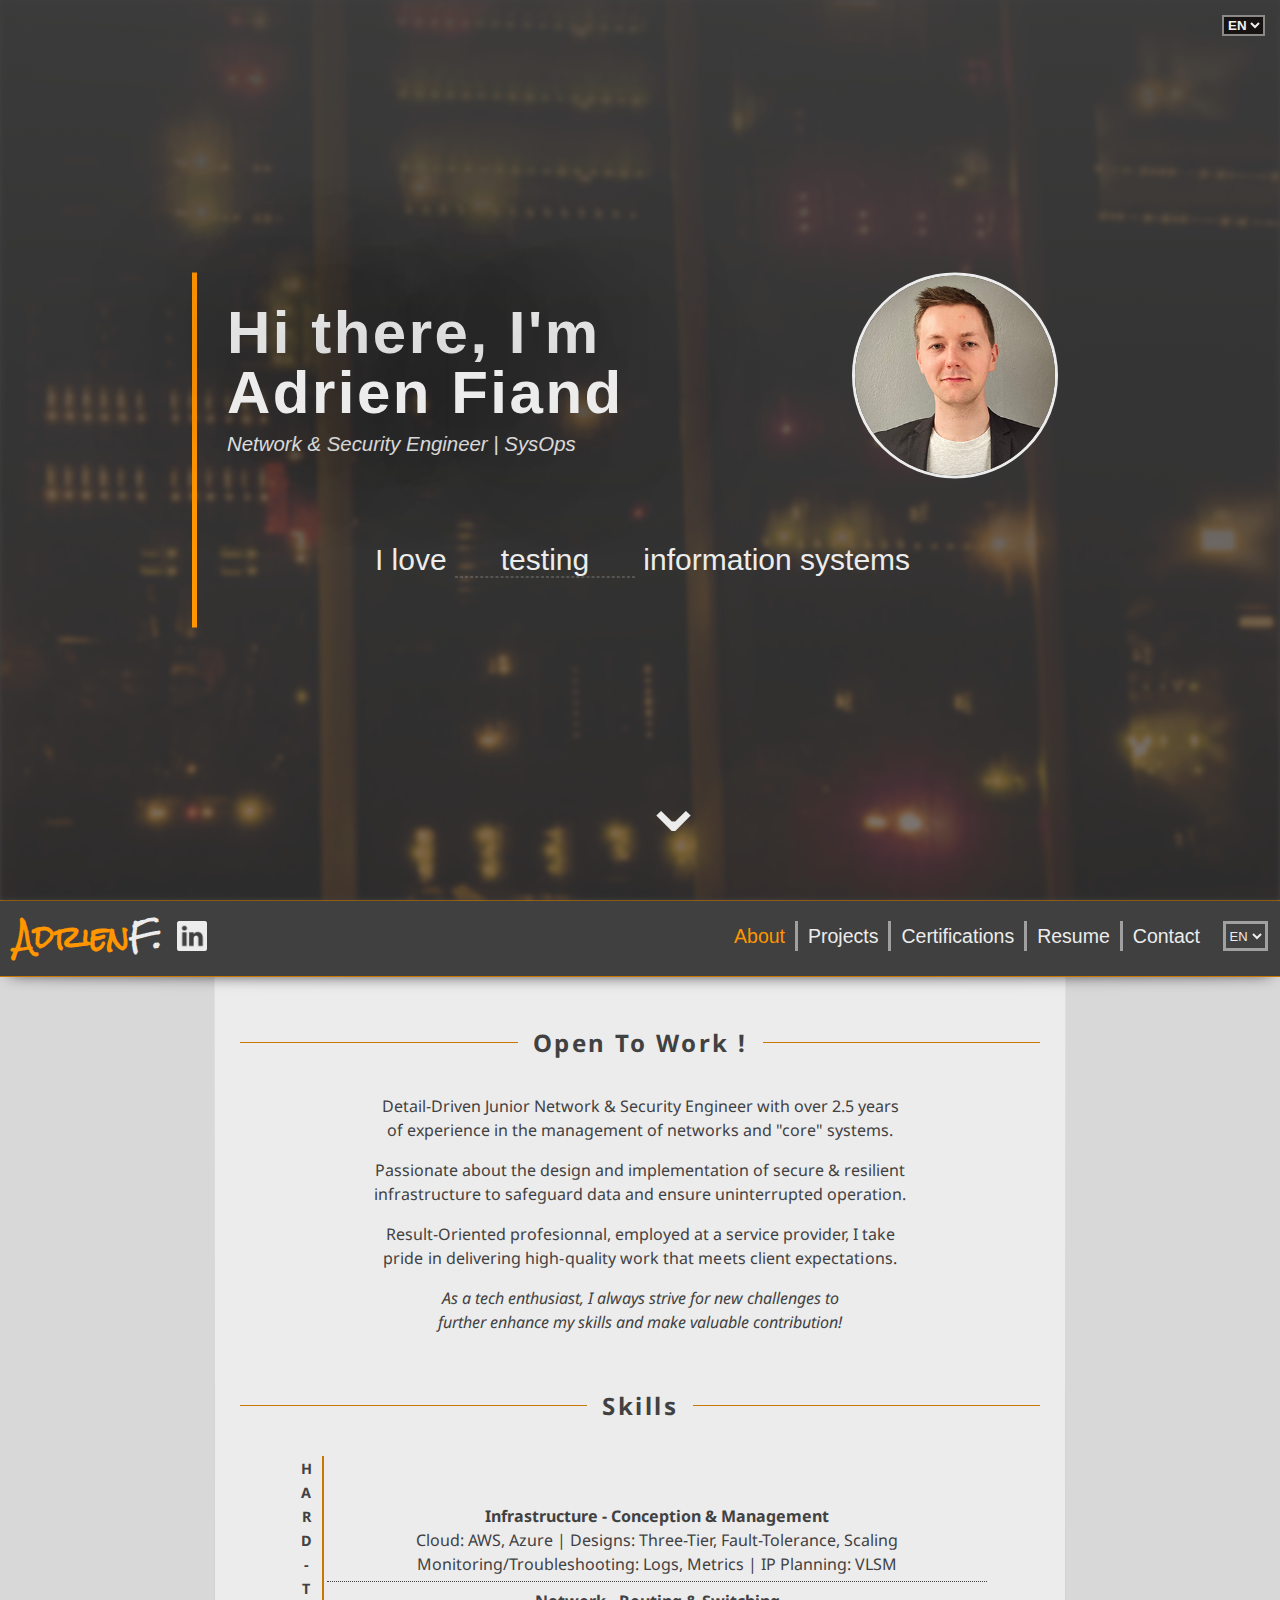
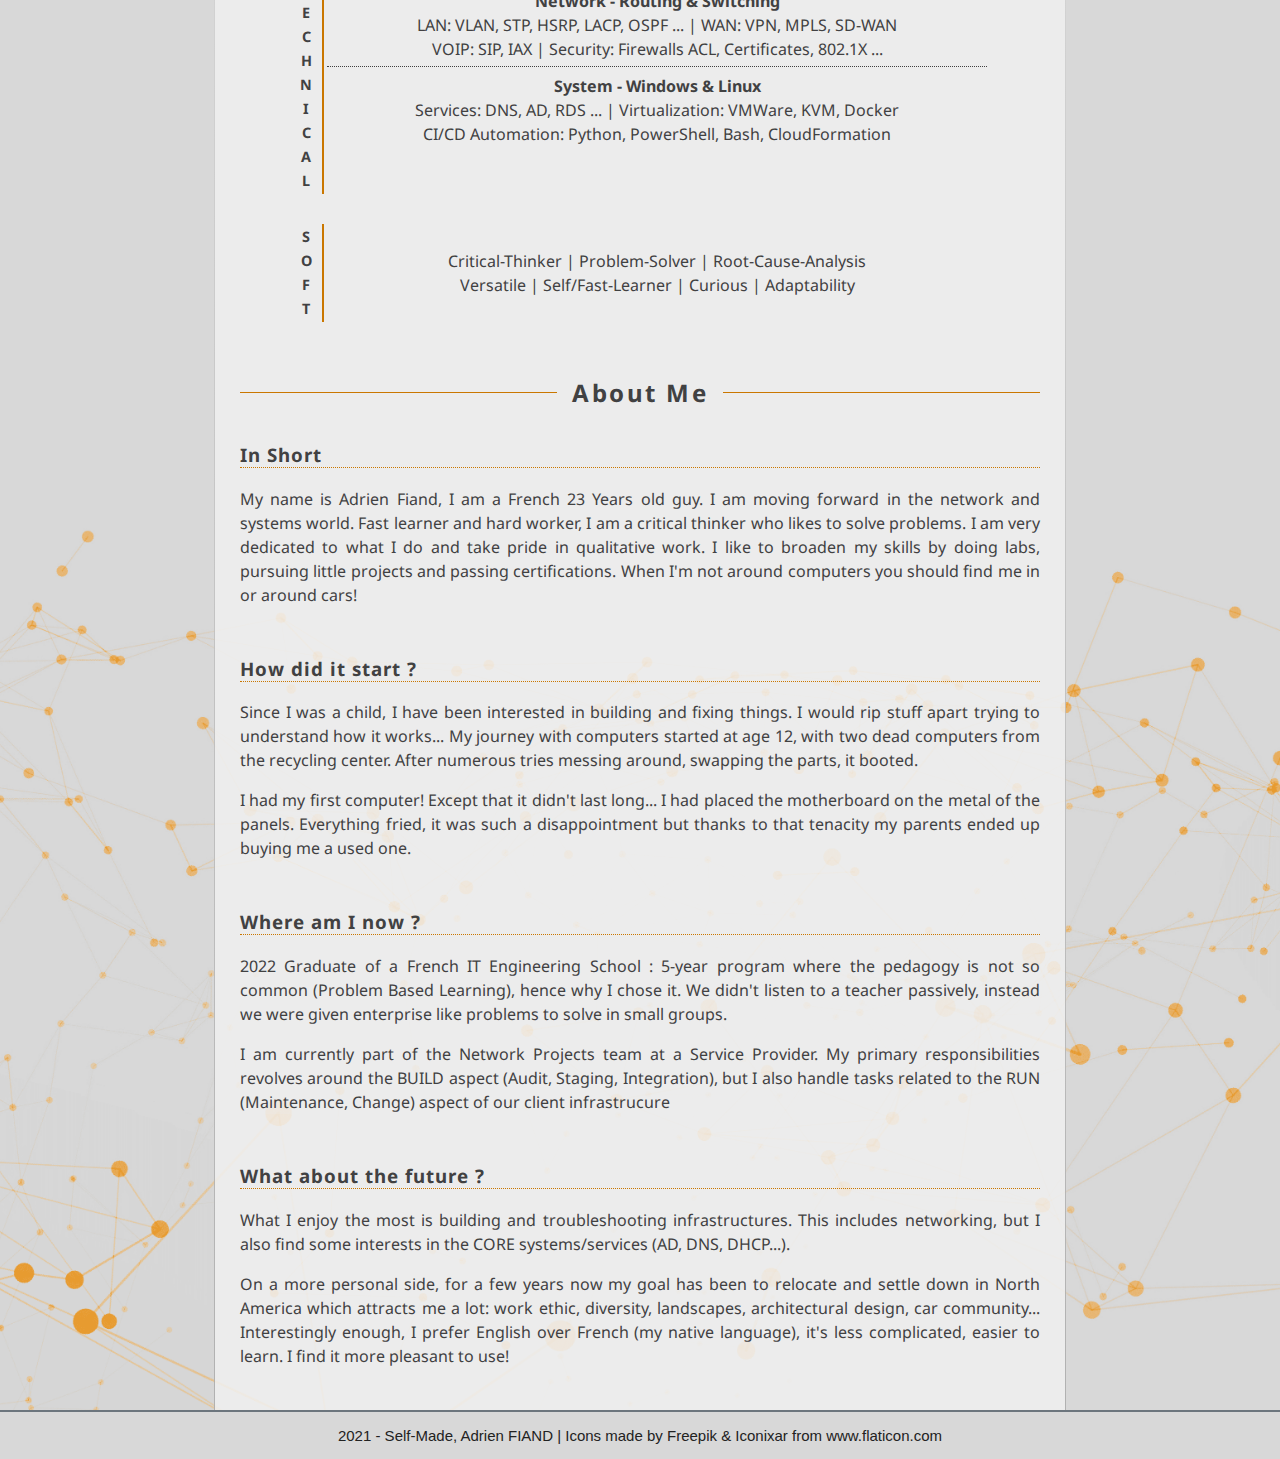
<file: index.html>
<!doctype html>
<html>


  <!------------------------------------------>
  <!------------- HEAD SECTION --------------->
  <!------------------------------------------>

  <head>
    <!-- Metadata - Title, Encoding, CSS Sheet, Viewport settings -->
    <title>Adrien Fiand | Home</title>
    <meta charset="utf-8">
    <link rel="stylesheet" href="./styles.css">
    <meta name="viewport" content="width=device-width, initial-scale=1, shrink-to-fit=no">
    <link rel="icon" type="image/png" sizes="32x32" href="/favicon-32x32.png">
    <link rel="icon" type="image/png" sizes="16x16" href="/favicon-16x16.png">
    <!-- Font Import - Noto Sans & Noto Sans JP for content | Rock Salt for Singature/Logo -->
    <link href="https://fonts.googleapis.com/css2?family=Noto+Sans:ital,wght@0,400;0,700;1,400;1,700&display=swap" rel="stylesheet"> 
    <link href="https://fonts.googleapis.com/css2?family=Noto+Sans+JP:wght@100;300;400;500;700;900&display=swap" rel="stylesheet"> 
    <link href="https://fonts.googleapis.com/css2?family=Rock+Salt&display=swap" rel="stylesheet">
    <link rel="alternate" href="https://www.adrienfiand.net/fr" hreflang="fr-FR">
    <link rel="alternate" href="https://www.adrienfiand.net/fr" hreflang="fr-CA">
    <link rel="alternate" href="https://www.adrienfiand.net/" hreflang="en-CA">
    <link rel="alternate" href="https://www.adrienfiand.net/" hreflang="en-US">
    <link rel="alternate" href="https://www.adrienfiand.net/" hreflang="en-GB">
    <link rel="alternate" href="https://www.adrienfiand.net/" hreflang="x-default">
    <meta name="description" content="Actively seeking a pre-employment internship (2022,Jan.-Jul). Motivated & Hard-worker, through Freelance, Internships, Certifications, Labs... I gained over 1 year of experience in the Network & System field. I'm CCNA R&S and AWS SysOps Certified.">
 
    <meta property="og:title" content="Adrien Fiand | Portfolio">
    <meta property="og:image" content="https://www.adrienfiand.net/src/media.png">
    <meta property="og:description" content="Learn more about me, the projects I worked on and read my recommendation letter.">
    <meta property="og:url" content="https://www.adrienfiand.net/index.html">
  </head>

  <!------------------------------------------>
  <!------------- BODY SECTION --------------->
  <!------------------------------------------>

  <body>

    <!---->
    <!-- Landing Pad : Welcome message, word-slider, auto-scroll button-->
    <!---->

    <header>

      <div class="background"></div>

      <div id="home">
        <div>
          <div class="presentation">
            <div class="avatar">
              <img alt="Adrien Fiand" src="./src/avatar.png">
            </div>
            <div class="name">
              <div class="h">Hi there, I'm<br> Adrien Fiand</div>
              <div id="job">Network & Security Engineer | SysOps</div>
            </div>
            
          </div>

          <div id="catch_phrase" style="width: 100%;">
            <span>I love</span>
            <ul id="text-slider">
              <li>testing</li>
              <li>planning</li>
              <li>building</li>
              <li>improving</li>
              <li>maintaining</li>
              <li>securing</li>
            </ul> 
            <span>information systems</span>
          </div>
        </div>
      </div>

      <select class="langSelectorOnHeader" onchange="this.options[this.selectedIndex].value && (window.location = this.options[this.selectedIndex].value);" name="LanguageSelector">
        <option value="./index.html">EN</option>
        <option value="./fr/index.html">FR</option>
      </select>

      <a class="scroll-button" href="#logo">	&#8964;</a>

    </header>

    <!---->
    <!-- Navbar : Contains Logo, flat menu & hamburger menu, language selector -->
    <!---->

    <nav>
      <div>

        <!-- Menu Icons (depend on responsive CSS) - hamburger menu button -->
        <div id="burger-button"><button>&#9776;</button></div>

        <!-- Logo - signature style personnal name -->
        <a href=".\index.html"><h1 id="logo">Adrien<span>F.</span></h1></a>

        <!-- Redirect Icon - linkedin personnal page redirect -->
        <a href="https://fr.linkedin.com/in/adrien-fiand/en"><img src="./src/icon-linkedin.svg"> </a>
        
        <!-- Menu Items (depend on responsive CSS) - relative paths used -->
        <div id="menu">
          <ul>
            <li><a class="selected" href=".\index.html#logo">About</a></li>
            <li><a class href=".\projects.html">Projects</a></li>
            <li><a class href=".\certifications.html">Certifications</a></li>
            <li><a class href=".\resume.html">Resume</a></li>
            <li><a class href=".\contact.html">Contact</a></li>
          </ul>

          <!-- Language Dropbox - inline JS, switch to other language path -->
          <select class="langSelectorOnMenu" onchange="this.options[this.selectedIndex].value && (window.location = this.options[this.selectedIndex].value);" name="LanguageSelector">
            <option value="./index.html">EN</option>
            <option value="./fr/index.html">FR</option>
          </select>
        </div>

      </div>
    </nav>

    <!---->
    <!-- Main Div : Contains page content, embedded content (img) -->
    <!---->
    
    <div id="body">
      <div class="main-struct">
        
        <h2><span>Open To Work !</span></h2>
          
          <div class="synthesis">
            <p><p><span >Detail-Driven Junior Network & Security Engineer with over 2.5 years </span><br><span class="letter-space_0_20"> of experience in the management of networks and "core" systems.</span></p></p>
            <p><p><span class="letter-space_-0_15">Passionate about the design and implementation of secure & resilient</span><br><span class="letter-space_-0_15"> infrastructure to safeguard data and ensure uninterrupted operation.</span></p></p>
            <p><p><span class="letter-space_0_10">Result-Oriented profesionnal, employed at a service provider, I take</span><br><span class="letter-space_0_05"> pride in delivering high-quality work that meets client expectations. </span></p></p>
            <p><i><span class="letter-space_0_10">As a tech enthusiast, I always strive for new challenges to</span><br> further enhance my skills and make valuable contribution!</i></p>
          </div>  

        <h2><span>Skills</span></h2>


        <table class="skill">
          <tbody>

            <tr>
              <td class="title">H<br>A<br>R<br>D<br>-<br>T<br>E<br>C<br>H<br>N<br>I<br>C<br>A<br>L</td>
              <td class="content">              
                <table>
                  <tbody> 
                    <tr>  
                      <td><b>Infrastructure - Conception & Management</b><br> Cloud: AWS, Azure | Designs: Three-Tier, Fault-Tolerance, Scaling<br> Monitoring/Troubleshooting: Logs, Metrics | IP Planning: VLSM</td>
                    </tr>
                    <tr>
                      <td><b>Network - Routing & Switching</b><br> LAN: VLAN, STP, HSRP, LACP, OSPF ... | WAN: VPN, MPLS, SD-WAN<br> VOIP: SIP, IAX | Security: Firewalls ACL, Certificates, 802.1X ...</td>
                    </tr>
                    <tr>
                      <td><b>System - Windows & Linux</b><br> Services: DNS, AD, RDS ... | Virtualization: VMWare, KVM, Docker <br> CI/CD Automation: Python, PowerShell, Bash, CloudFormation</td>
                    </tr>
                  </tbody>
                </table>
              </td>
            </tr> 
            <tr>
              <td class="title">S<br>O<br>F<br>T</td>
              <td class="content">Critical-Thinker | Problem-Solver | Root-Cause-Analysis<br> Versatile | Self/Fast-Learner | Curious | Adaptability</td>
            </tr> 

            </tbody>
          </table>


        <h2><span>About Me</span></h2>

          <h3><span>In Short</span></h3>
            <p>My name is Adrien Fiand, I am a French 23 Years old guy. I am moving forward in the network and systems world. Fast learner and hard worker, I am a critical thinker who likes to solve problems. I am very dedicated to what I do and take pride in qualitative work. I like to broaden my skills by doing labs, pursuing little projects and passing certifications. When I'm not around computers you should find me in or around cars!</p>
        
          <h3><span>How did it start ?</span></h3>
            <p>Since I was a child, I have been interested in building and fixing things. I would rip stuff apart trying to understand how it works... My journey with computers started at age 12, with two dead computers from the recycling center. After numerous tries messing around, swapping the parts, it booted.</p>
            <p>I had my first computer! Except that it didn't last long... I had placed the motherboard on the metal of the panels. Everything fried, it was such a disappointment but thanks to that tenacity my parents ended up buying me a used one.</p>

          <h3><span>Where am I now ?</span></h3>
            <p>2022 Graduate of a French IT Engineering School : 5-year program where the pedagogy is not so common (Problem Based Learning), hence why I chose it. We didn't listen to a teacher passively, instead we were given enterprise like problems to solve in small groups.</p>
            <p>I am currently part of the Network Projects team at a Service Provider. My primary responsibilities revolves around the BUILD aspect (Audit, Staging, Integration), but I also handle tasks related to the RUN (Maintenance, Change) aspect of our client infrastrucure</p>

          <h3><span>What about the future ?</span></h3>
            <p>What I enjoy the most is building and troubleshooting infrastructures. This includes networking, but I also find some interests in the CORE systems/services (AD, DNS, DHCP...).</p>
            <p>On a more personal side, for a few years now my goal has been to relocate and settle down in North America which attracts me a lot: work ethic, diversity, landscapes, architectural design, car community... Interestingly enough, I prefer English over French (my native language), it's less complicated, easier to learn. I find it more pleasant to use!</p>

      </div>
    </div>

    <!---->
    <!-- Footer : Legal mentions, hosting services -->
    <!---->

    <footer>
      <p>2021 - Self-Made, Adrien FIAND | Icons made by Freepik & Iconixar from www.flaticon.com</p>
    </footer>

  </body>


  <!------------------------------------------>
  <!------------- SCRIPT SECTION ------------->
  <!------------------------------------------>
  
  <!-- Library Import : jQuery -->
  <script src="jquery-3.5.1.min.js"></script>

  <!-- jQuery Function : Word-Slider -->
  <script>
    // Make the first text slider elements visible
    $('#text-slider > li')[0].style.display = "inline-block";

    // Hide the current element (first = [0])
    // switch to the next one make it visible
    // Append it to text-slider (moves it to [0])
    // Then wait 1s and repeat for next work...
    setInterval(function () {
      $('#text-slider > li:first')
        .hide()
        .next()
        .css('display', 'inline-block')
        .end()
        .appendTo('#text-slider');
    }, 1000);
  </script>

  <!-- jQuery Function : Hamburger-Menu -->
  <script>
    //Store hamburger menu state
    var IsMenuOpen = false;

    //Method that opens the menu
    function openMenu(){
      $('#menu')[0].style.display = "inline-block";
      IsMenuOpen = true;
      document.querySelector('#burger-button > button').innerHTML = "&#10005";
    };

    //Method that closes the menu
    function closeMenu(){
      $('#menu')[0].style.display = "none";
      IsMenuOpen = false;
      document.querySelector('#burger-button > button').innerHTML = "&#9776;";
    };

    //Add a listener on the hamburger menu button, on click event do :
    document.querySelector('#burger-button').addEventListener('click', function (e) {
      e.preventDefault();
      //on click if menu already open then close it.
      if (IsMenuOpen) { 
        closeMenu();
        //Remove the listener on the page content ("body"), on click event
        document.querySelector('#body').removeEventListener('click', closeMenu);
      }
      //otherwise (menu not open) then open it.
      else { 
        openMenu();
        //Add a listener on the page content ("body"), on click event it will call close menu
        document.querySelector('#body').addEventListener('click', closeMenu);
      }
    });
  </script>

</html>
</file>
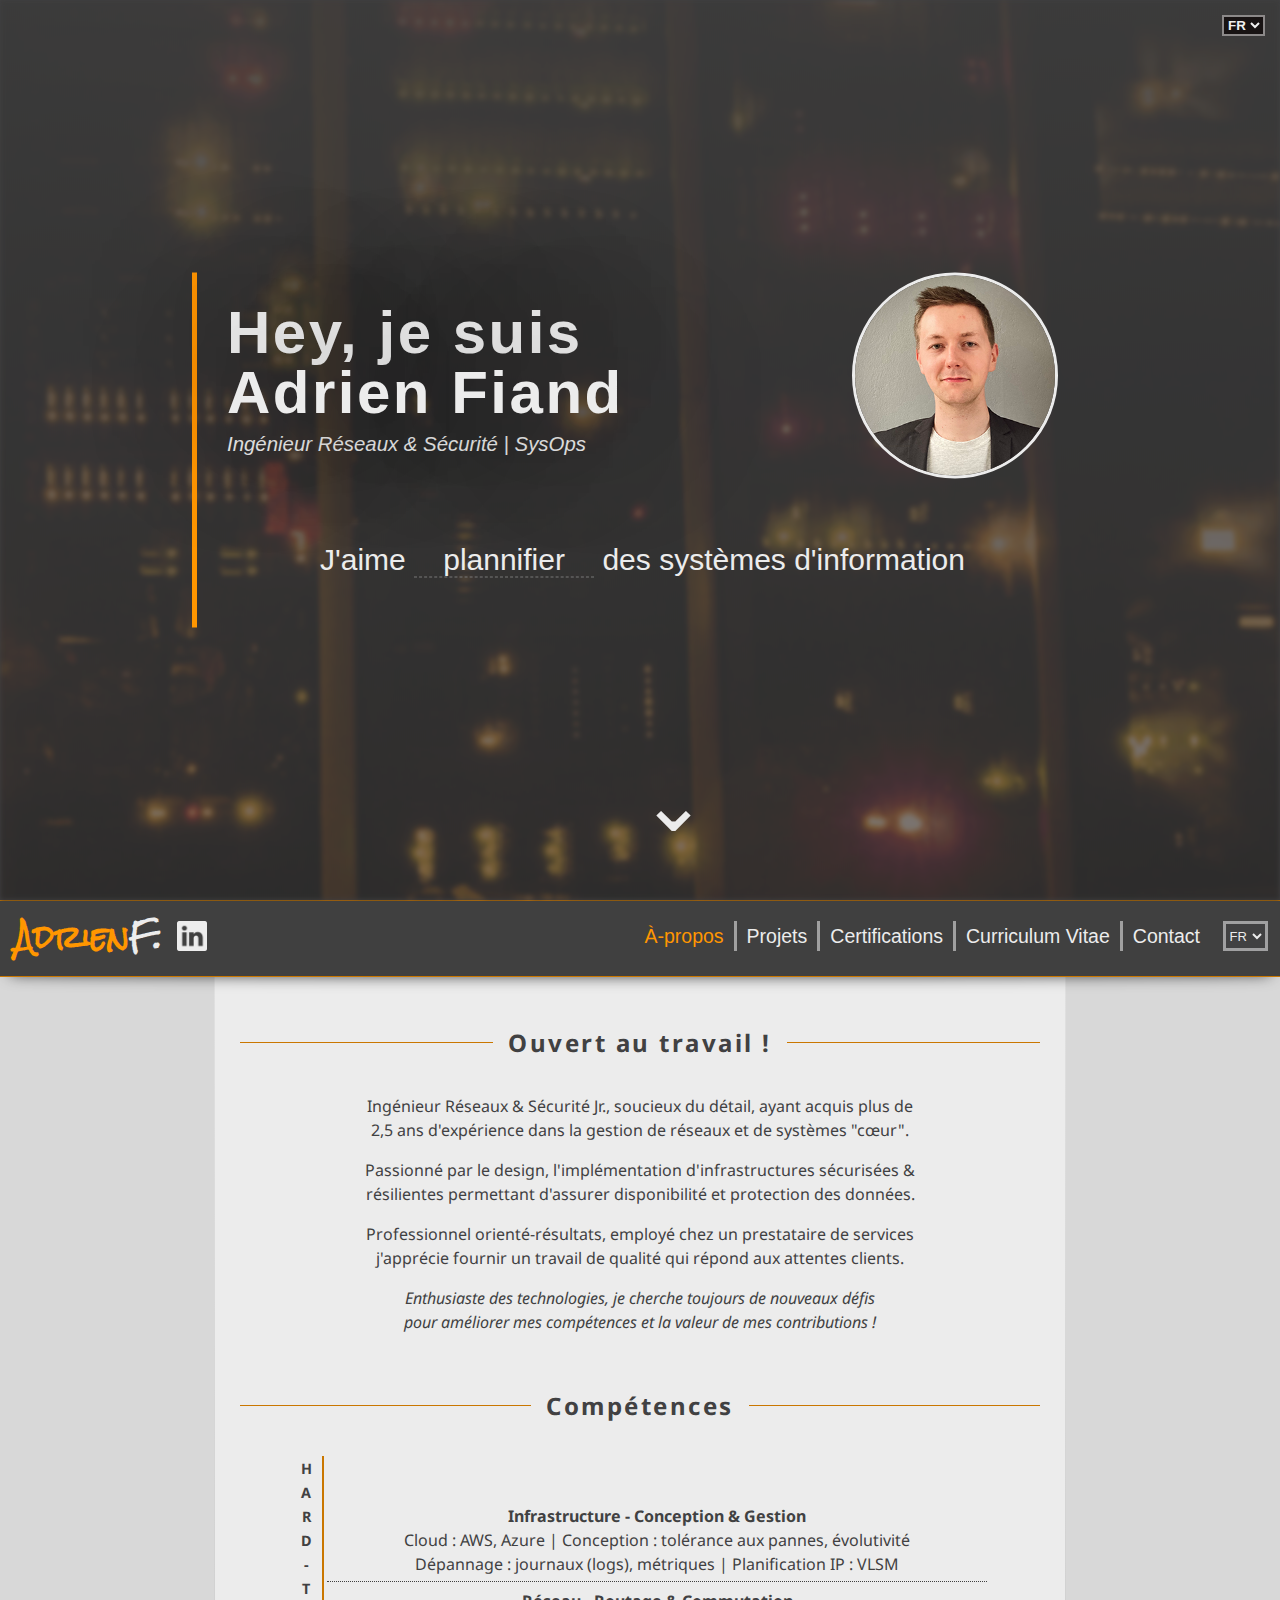
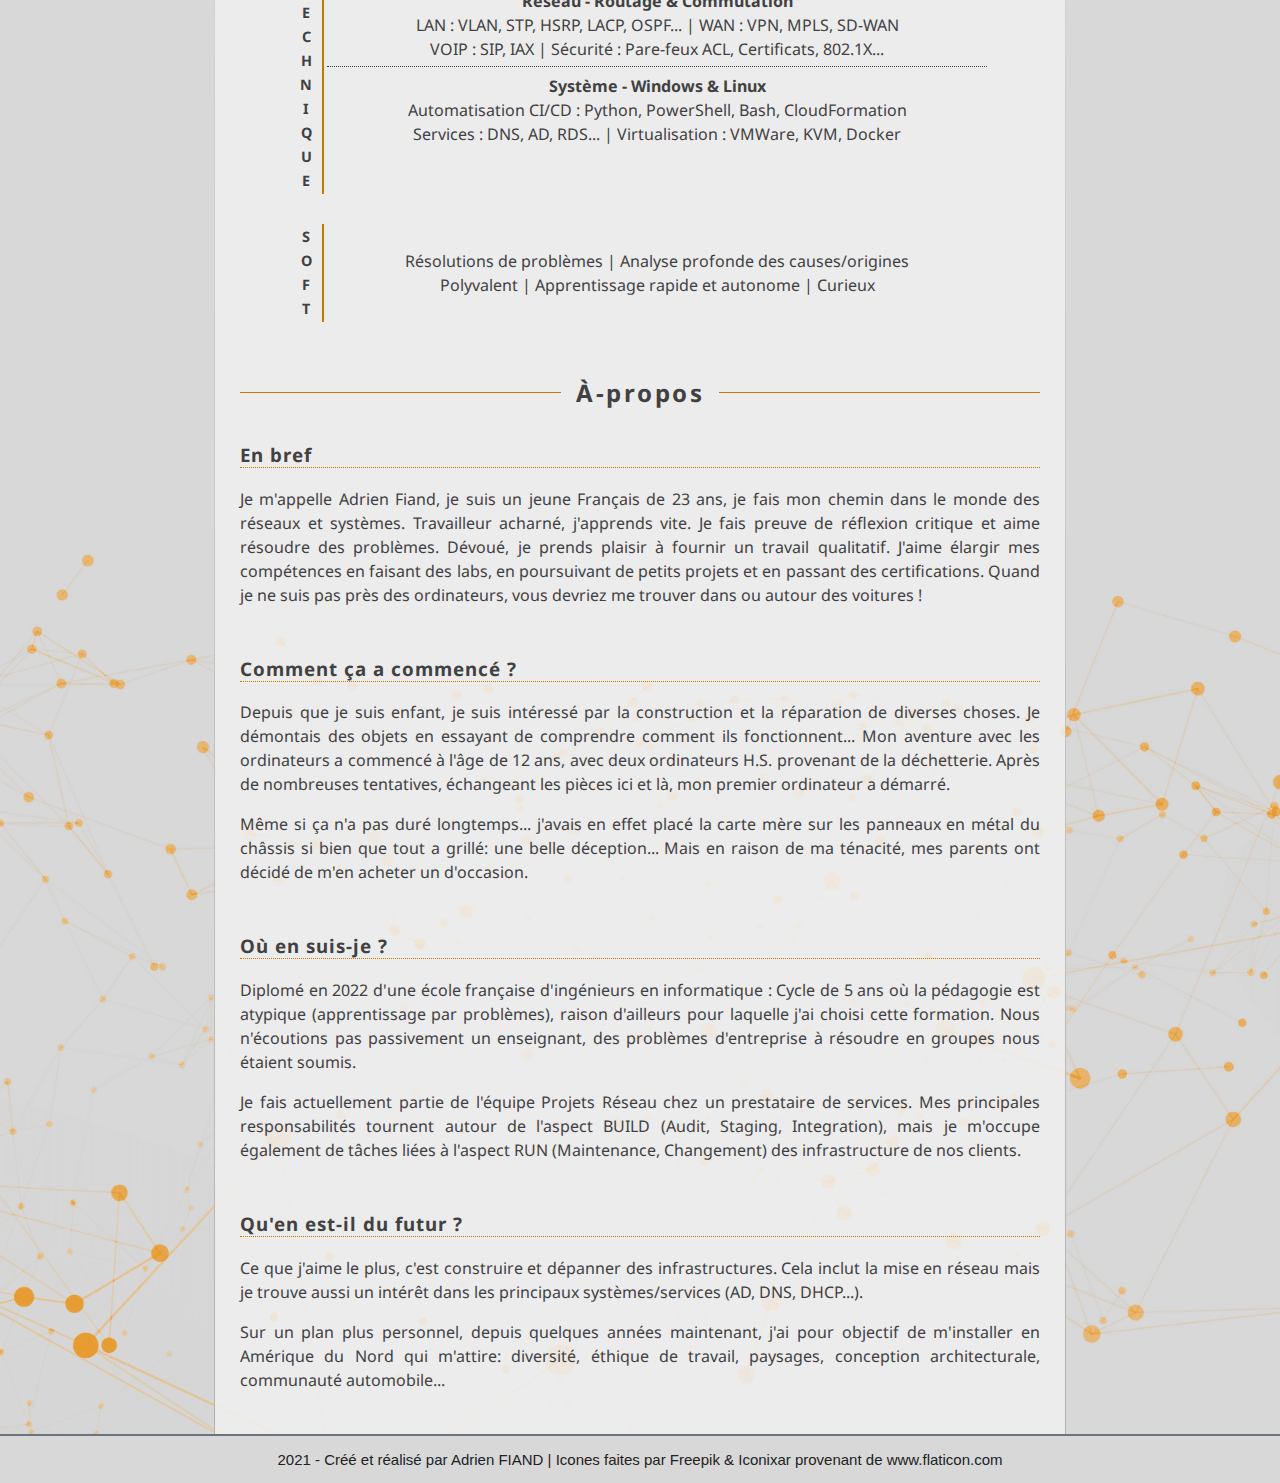
<file: fr/index.html>
<!doctype html>
<html>


  <!------------------------------------------>
  <!------------- HEAD SECTION --------------->
  <!------------------------------------------>

  <head>
    <!-- Metadata - Title, Encoding, CSS Sheet, Viewport settings -->
    <title>Adrien Fiand | Accueil</title>
    <meta charset="utf-8">
    <link rel="stylesheet" href=".././styles.css">
    <meta name="viewport" content="width=device-width, initial-scale=1, shrink-to-fit=no">
    <link rel="icon" type="image/png" sizes="32x32" href="/favicon-32x32.png">
    <link rel="icon" type="image/png" sizes="16x16" href="/favicon-16x16.png">
    <!-- Font Import - Noto Sans & Noto Sans JP for content | Rock Salt for Singature/Logo -->
    <link href="https://fonts.googleapis.com/css2?family=Noto+Sans:ital,wght@0,400;0,700;1,400;1,700&display=swap" rel="stylesheet"> 
    <link href="https://fonts.googleapis.com/css2?family=Noto+Sans+JP:wght@100;300;400;500;700;900&display=swap" rel="stylesheet"> 
    <link href="https://fonts.googleapis.com/css2?family=Rock+Salt&display=swap" rel="stylesheet">
    <link rel="alternate" href="https://www.adrienfiand.net/fr" hreflang="fr-FR">
    <link rel="alternate" href="https://www.adrienfiand.net/fr" hreflang="fr-CA">
    <link rel="alternate" href="https://www.adrienfiand.net/" hreflang="en-CA">
    <link rel="alternate" href="https://www.adrienfiand.net/" hreflang="en-US">
    <link rel="alternate" href="https://www.adrienfiand.net/" hreflang="en-GB">
    <link rel="alternate" href="https://www.adrienfiand.net/" hreflang="x-default">
    <meta name="description" content="Actively seeking a pre-employment internship (2022,Jan.-Jul). Motivated & Hard-worker, through Freelance, Internships, Certifications, Labs... I gained over 1 year of experience in the Network & System field. I'm CCNA R&S and AWS SysOps Certified.">
 
    <meta property="og:title" content="Adrien Fiand | Portfolio">
    <meta property="og:image" content="https://www.adrienfiand.net/src/media.png">
    <meta property="og:description" content="Learn more about me, the projects I worked on and read my recommendation letter.">
    <meta property="og:url" content="https://www.adrienfiand.net/index.html">
  </head>

  <!------------------------------------------>
  <!------------- BODY SECTION --------------->
  <!------------------------------------------>

  <body>

    <!---->
    <!-- Landing Pad : Welcome message, word-slider, auto-scroll button-->
    <!---->

    <header>

      <div class="background"></div>

      <div id="home">
        <div>
          <div class="presentation">
            <div class="avatar">
              <img alt="Adrien Fiand" src=".././src/avatar.png">
            </div>
            <div class="name">
              <div class="h">Hey, je suis<br> Adrien Fiand</div>
              <div id="job">Ingénieur Réseaux & Sécurité | SysOps</div>
            </div>
            
          </div>

          <div id="catch_phrase" style="width: 100%;">
            <span>J'aime</span>
            <ul id="text-slider">
              <li>tester</li>
              <li>plannifier</li>
              <li>déployer</li>
              <li>améliorer</li>
              <li>maintenir</li>
              <li>sécuriser</li>
            </ul> 
            <span>des systèmes d'information</span>
          </div>
        </div>
      </div>

      <select class="langSelectorOnHeader" onchange="this.options[this.selectedIndex].value && (window.location = this.options[this.selectedIndex].value);" name="LanguageSelector">
        <option value="../index.html">EN</option>
        <option selected value="./fr/index.html">FR</option>
      </select>

      <a class="scroll-button" href="#logo">	&#8964;</a>

    </header>

    <!---->
    <!-- Navbar : Contains Logo, flat menu & hamburger menu, language selector -->
    <!---->

    <nav>
      <div>

        <!-- Menu Icons (depend on responsive CSS) - hamburger menu button -->
        <div id="burger-button"><button>&#9776;</button></div>

        <!-- Logo - signature style personnal name -->
        <a href=".\index.html"><h1 id="logo">Adrien<span>F.</span></h1></a>

        <!-- Redirect Icon - linkedin personnal page redirect -->
        <a href="https://fr.linkedin.com/in/adrien-fiand/fr"><img src=".././src/icon-linkedin.svg"> </a>
        
        <!-- Menu Items (depend on responsive CSS) - relative paths used -->
        <div id="menu">
          <ul>
            <li><a class="selected" href=".\index.html#logo">À-propos</a></li>
            <li><a class href=".\projects.html">Projets</a></li>
            <li><a class href=".\certifications.html">Certifications</a></li>
            <li><a class href=".\resume.html">Curriculum Vitae</a></li>
            <li><a class href=".\contact.html">Contact</a></li>
          </ul>

          <!-- Language Dropbox - inline JS, switch to other language path -->
          <select class="langSelectorOnMenu" onchange="this.options[this.selectedIndex].value && (window.location = this.options[this.selectedIndex].value);" name="LanguageSelector">
            <option value="../index.html">EN</option>
            <option selected value="./fr/index.html">FR</option>
          </select>
        </div>

      </div>
    </nav>

    <!---->
    <!-- Main Div : Contains page content, embedded content (img) -->
    <!---->
    
    <div id="body">
      <div class="main-struct">
        
        <h2><span>Ouvert au travail !</span></h2>
          
          <div class="synthesis">
            <p><span class="letter-space_-0_05">Ingénieur Réseaux & Sécurité Jr., soucieux du détail, ayant acquis plus de</span><br><span class="letter-space_0_10"> 2,5 ans d'expérience dans la gestion de réseaux et de systèmes "cœur".</span></p>
            <p><p><span>Passionné par le design, l'implémentation d'infrastructures sécurisées &</span><br> résilientes permettant d'assurer disponibilité et protection des données.</p></p>
            <p><p>Professionnel orienté-résultats, employé chez un prestataire de services<br><span class="letter-space_0_20"> j'apprécie fournir un travail de qualité qui répond aux attentes clients.</span></p></p>
            <p><i>Enthusiaste des technologies, je cherche toujours de nouveaux défis<br> pour améliorer mes compétences et la valeur de mes contributions !</i></p>
          </div>  

        <h2><span>Compétences</span></h2>


        <table class="skill">
          <tbody>

            <tr>
              <td class="title">H<br>A<br>R<br>D<br>-<br>T<br>E<br>C<br>H<br>N<br>I<br>Q<br>U<br>E</td>
              <td class="content">              
                <table>
                  <tbody> 
                    <tr>  
                      <td><b>Infrastructure - Conception & Gestion</b><br> Cloud : AWS, Azure | Conception : tolérance aux pannes, évolutivité<br> Dépannage : journaux (logs), métriques | Planification IP : VLSM</td>
                    </tr>
                    <tr>
                      <td><b>Réseau - Routage & Commutation</b><br> LAN : VLAN, STP, HSRP, LACP, OSPF... | WAN : VPN, MPLS, SD-WAN<br> VOIP : SIP, IAX | Sécurité : Pare-feux ACL, Certificats, 802.1X...</td>
                    </tr>
                    <tr>
                      <td><b>Système - Windows & Linux</b><br> Automatisation CI/CD : Python, PowerShell, Bash, CloudFormation <br> Services : DNS, AD, RDS... | Virtualisation : VMWare, KVM, Docker</td>
                    </tr>
                  </tbody>
                </table>
              </td>
            </tr> 
            <tr>
              <td class="title">S<br>O<br>F<br>T</td>
              <td class="content">Résolutions de problèmes | Analyse profonde des causes/origines <br> Polyvalent | Apprentissage rapide et autonome | Curieux</td>
            </tr> 

            </tbody>
          </table>


        <h2><span>À-propos</span></h2>

          <h3><span>En bref</span></h3>
            <p>Je m'appelle Adrien Fiand, je suis un jeune Français de 23 ans, je fais mon chemin dans le monde des réseaux et systèmes. Travailleur acharné, j'apprends vite. Je fais preuve de réflexion critique et aime résoudre des problèmes. Dévoué, je prends plaisir à fournir un travail qualitatif. J'aime élargir mes compétences en faisant des labs, en poursuivant de petits projets et en passant des certifications. Quand je ne suis pas près des ordinateurs, vous devriez me trouver dans ou autour des voitures !</p>
        
          <h3><span>Comment ça a commencé ?</span></h3>
            <p>Depuis que je suis enfant, je suis intéressé par la construction et la réparation de diverses choses. Je démontais des objets en essayant de comprendre comment ils fonctionnent... Mon aventure avec les ordinateurs a commencé à l'âge de 12 ans, avec deux ordinateurs H.S. provenant de la déchetterie. Après de nombreuses tentatives, échangeant les pièces ici et là, mon premier ordinateur a démarré.</p>
            <p>Même si ça n'a pas duré longtemps... j'avais en effet placé la carte mère sur les panneaux en métal du châssis si bien que tout a grillé: une belle déception... Mais en raison de ma ténacité, mes parents ont décidé de m'en acheter un d'occasion.</p>

          <h3><span>Où en suis-je ?</span></h3>
            <p>Diplomé en 2022 d'une école française d'ingénieurs en informatique : Cycle de 5 ans où la pédagogie est atypique (apprentissage par problèmes), raison d'ailleurs pour laquelle j'ai choisi cette formation. Nous n'écoutions pas passivement un enseignant, des problèmes d'entreprise à résoudre en groupes nous étaient soumis.</p>
            <p>Je fais actuellement partie de l'équipe Projets Réseau chez un prestataire de services. Mes principales responsabilités tournent autour de l'aspect BUILD (Audit, Staging, Integration), mais je m'occupe également de tâches liées à l'aspect RUN (Maintenance, Changement) des infrastructure de nos clients.</p>

          <h3><span>Qu'en est-il du futur ?</span></h3>
            <p>Ce que j'aime le plus, c'est construire et dépanner des infrastructures. Cela inclut la mise en réseau mais je trouve aussi un intérêt dans les principaux systèmes/services (AD, DNS, DHCP...).</p>
            <p>Sur un plan plus personnel, depuis quelques années maintenant, j'ai pour objectif de m'installer en Amérique du Nord qui m'attire: diversité, éthique de travail, paysages, conception architecturale, communauté automobile...</p>

      </div>
    </div>

    <!---->
    <!-- Footer : Legal mentions, hosting services -->
    <!---->

    <footer>
      <p>2021 - Créé et réalisé par Adrien FIAND | Icones faites par Freepik & Iconixar provenant de www.flaticon.com</p>
    </footer>

  </body>


  <!------------------------------------------>
  <!------------- SCRIPT SECTION ------------->
  <!------------------------------------------>
  
  <!-- Library Import : jQuery -->
  <script src="../jquery-3.5.1.min.js"></script>

  <!-- jQuery Function : Word-Slider -->
  <script>
    // Make the first text slider elements visible
    $('#text-slider > li')[0].style.display = "inline-block";

    // Hide the current element (first = [0])
    // switch to the next one make it visible
    // Append it to text-slider (moves it to [0])
    // Then wait 1s and repeat for next work...
    setInterval(function () {
      $('#text-slider > li:first')
        .hide()
        .next()
        .css('display', 'inline-block')
        .end()
        .appendTo('#text-slider');
    }, 1000);
  </script>

  <!-- jQuery Function : Hamburger-Menu -->
  <script>
    //Store hamburger menu state
    var IsMenuOpen = false;

    //Method that opens the menu
    function openMenu(){
      $('#menu')[0].style.display = "inline-block";
      IsMenuOpen = true;
      document.querySelector('#burger-button > button').innerHTML = "&#10005";
    };

    //Method that closes the menu
    function closeMenu(){
      $('#menu')[0].style.display = "none";
      IsMenuOpen = false;
      document.querySelector('#burger-button > button').innerHTML = "&#9776;";
    };

    //Add a listener on the hamburger menu button, on click event do :
    document.querySelector('#burger-button').addEventListener('click', function (e) {
      e.preventDefault();
      //on click if menu already open then close it.
      if (IsMenuOpen) { 
        closeMenu();
        //Remove the listener on the page content ("body"), on click event
        document.querySelector('#body').removeEventListener('click', closeMenu);
      }
      //otherwise (menu not open) then open it.
      else { 
        openMenu();
        //Add a listener on the page content ("body"), on click event it will call close menu
        document.querySelector('#body').addEventListener('click', closeMenu);
      }
    });
  </script>

</html>
</file>
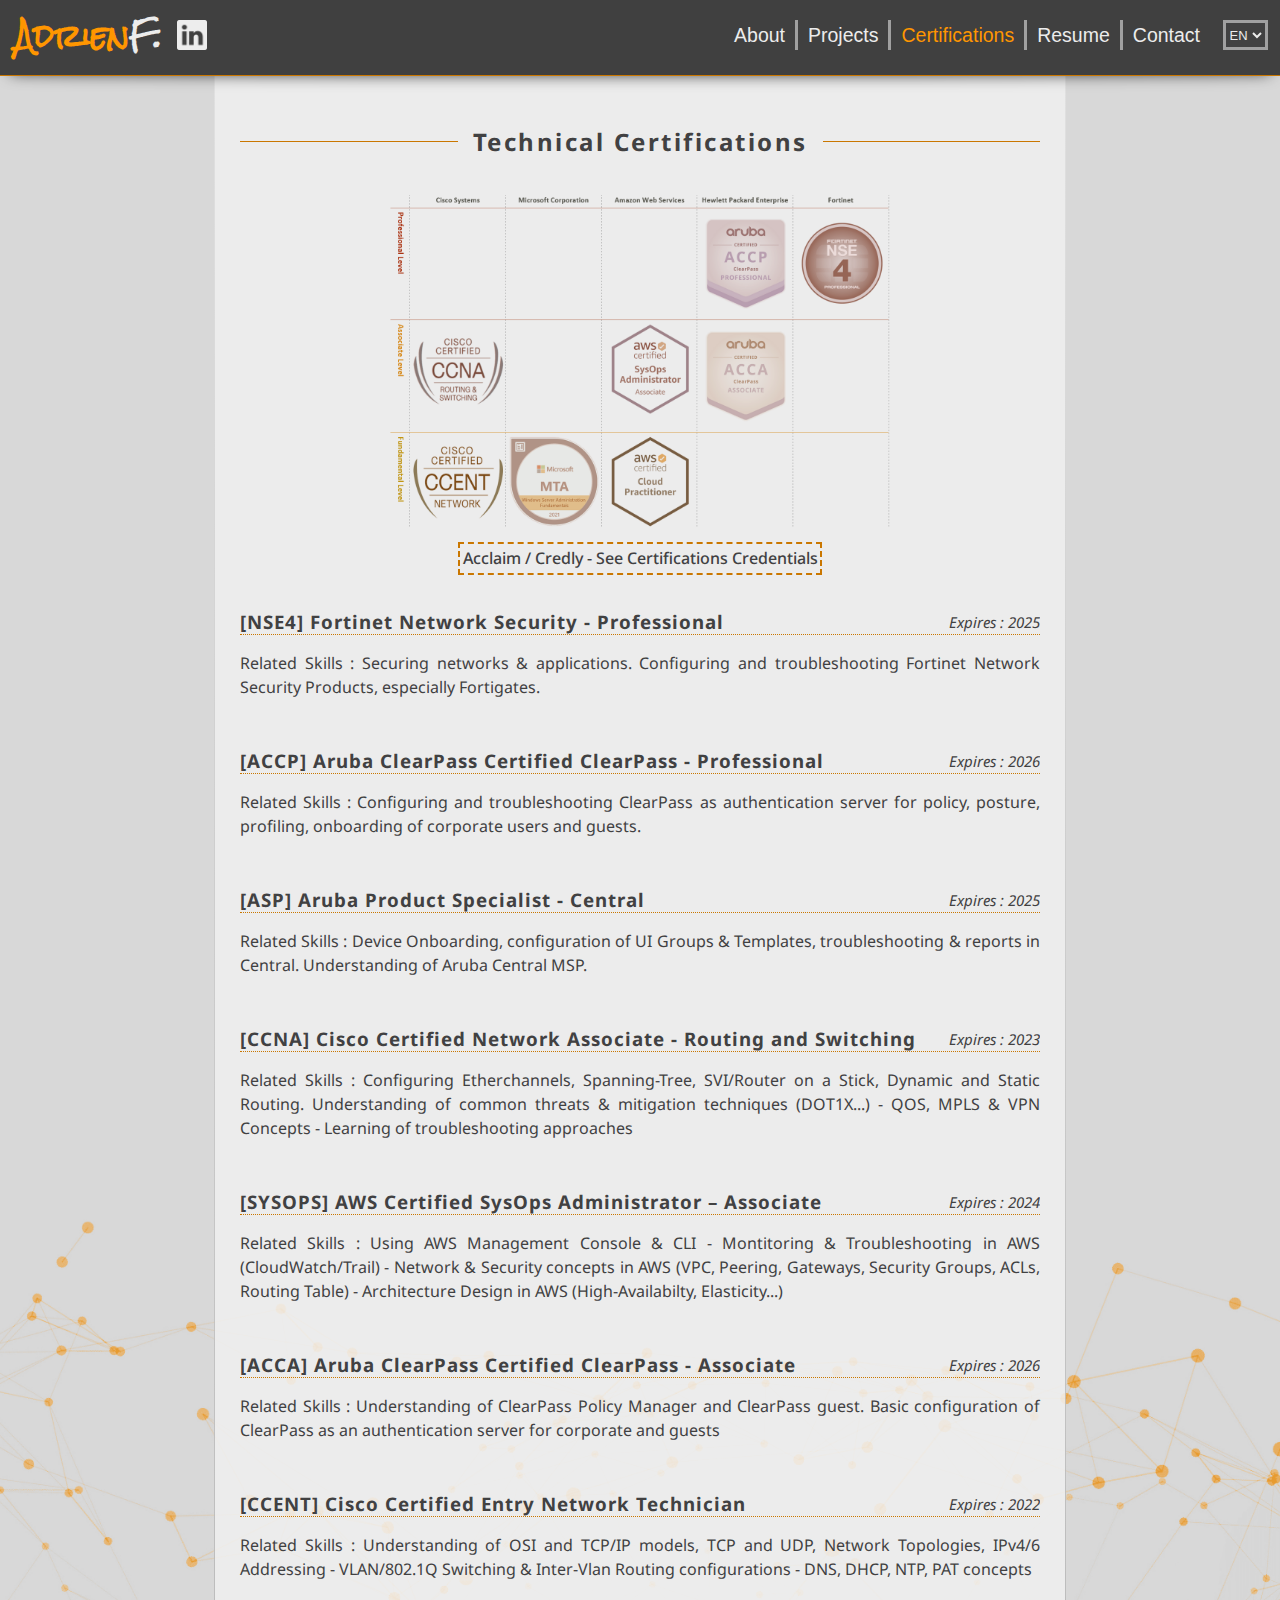
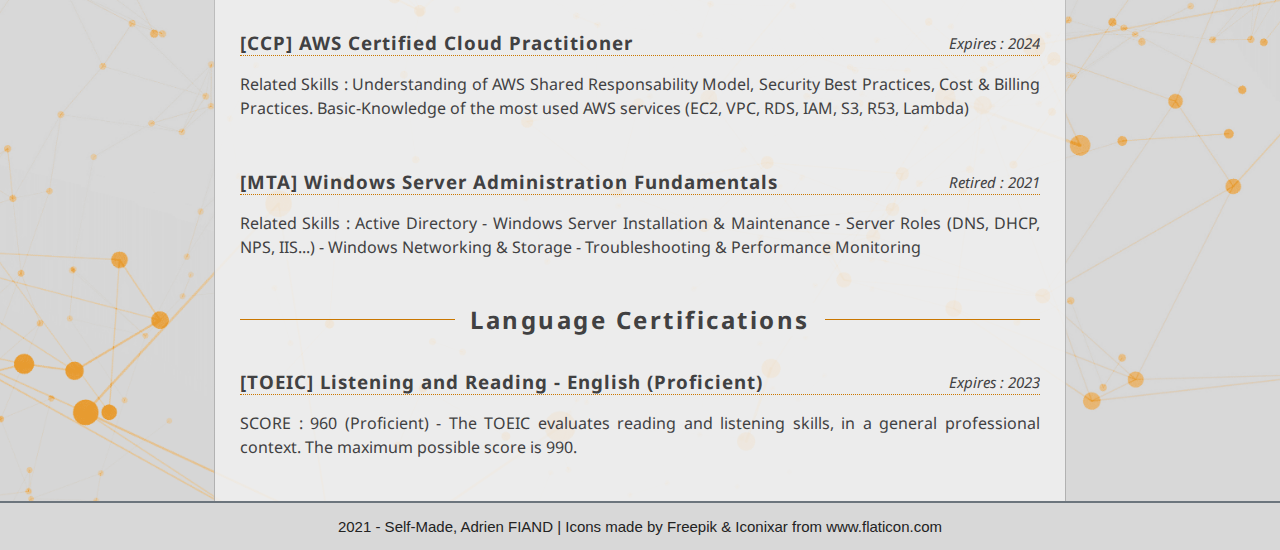
<file: certifications.html>
<!doctype html>
<html>


  <!------------------------------------------>
  <!------------- HEAD SECTION --------------->
  <!------------------------------------------>

  <head>
    <!-- Metadata - Title, Encoding, CSS Sheet, Viewport settings -->
    <title>Adrien Fiand | Certifications</title>
    <meta charset="utf-8">
    <link rel="stylesheet" href="./styles.css">
    <meta name="viewport" content="width=device-width, initial-scale=1, shrink-to-fit=no">
    <link rel="icon" type="image/png" sizes="32x32" href="/favicon-32x32.png">
    <link rel="icon" type="image/png" sizes="16x16" href="/favicon-16x16.png">
    <!-- Font Import - Noto Sans & Noto Sans JP for content | Rock Salt for Singature/Logo -->
    <link href="https://fonts.googleapis.com/css2?family=Noto+Sans:ital,wght@0,400;0,700;1,400;1,700&display=swap" rel="stylesheet"> 
    <link href="https://fonts.googleapis.com/css2?family=Noto+Sans+JP:wght@100;300;400;500;700;900&display=swap" rel="stylesheet"> 
    <link href="https://fonts.googleapis.com/css2?family=Rock+Salt&display=swap" rel="stylesheet">
    <link rel="alternate" href="https://www.adrienfiand.net/fr" hreflang="fr-FR">
    <link rel="alternate" href="https://www.adrienfiand.net/fr" hreflang="fr-CA">
    <link rel="alternate" href="https://www.adrienfiand.net/" hreflang="en-CA">
    <link rel="alternate" href="https://www.adrienfiand.net/" hreflang="en-US">
    <link rel="alternate" href="https://www.adrienfiand.net/" hreflang="en-GB">
    <link rel="alternate" href="https://www.adrienfiand.net/" hreflang="x-default">
    <meta name="robots" content="noindex">
    <meta name="googlebot" content="noindex">
  </head>


  <!------------------------------------------>
  <!------------- BODY SECTION --------------->
  <!------------------------------------------>

  <body>

    <!---->
    <!-- Navbar : Contains Logo, flat menu & hamburger menu, language selector -->
    <!---->

    <nav>
      <div>

        <!-- Menu Icons (depend on responsive CSS) - hamburger menu button -->
        <div id="burger-button"><button>&#9776;</button></div>

        <!-- Logo - signature style personnal name -->
        <a href=".\index.html"><h1 id="logo">Adrien<span>F.</span></h1></a>

        <!-- Redirect Icon - linkedin personnal page redirect -->
        <a href="https://fr.linkedin.com/in/adrien-fiand/en"><img src="./src/icon-linkedin.svg"> </a>
        
        <!-- Menu Items (depend on responsive CSS) - relative paths used -->
        <div id="menu">
          <ul>
            <li><a class href=".\index.html#logo">About</a></li>
            <li><a class href=".\projects.html">Projects</a></li>
            <li><a class="selected" href=".\certifications.html">Certifications</a></li>
            <li><a class href=".\resume.html">Resume</a></li>
            <li><a class href=".\contact.html">Contact</a></li>
          </ul>

          <!-- Language Dropbox - inline JS, switch to other language path -->
          <select class="langSelectorOnMenu" onchange="this.options[this.selectedIndex].value && (window.location = this.options[this.selectedIndex].value);" name="LanguageSelector">
            <option value="./index.html">EN</option>
            <option value="./fr/index.html">FR</option>
          </select>
        </div>

      </div>
    </nav>

    <!---->
    <!-- Main Div : Contains page content, embedded content (img) -->
    <!---->
    
    <div id="body">
      <div class="main-struct">
        <h2><span>Technical<span> Certifications</span></span></h2>
          
          <div class="embedded" style="margin-top: 50px;">  
                <img src="./src/certifs/certs.png">
          </div>
          <div class="main-link">
            <a style="margin-bottom:0px" href="https://www.credly.com/users/adrien-fiand/badges">Acclaim / Credly - See Certifications Credentials</a>
          </div>

          <h3 class="cert" style="margin-top:35px"><span>[NSE4] Fortinet Network Security - Professional</span><span class="date">Expires : 2025</span></h3>
          <p>Related Skills : Securing networks & applications. Configuring and troubleshooting Fortinet Network Security Products, especially Fortigates.</p>
		  
          <h3 class="cert"><span>[ACCP] Aruba ClearPass Certified ClearPass - Professional</span><span class="date">Expires : 2026</span></h3>
          <p>Related Skills : Configuring and troubleshooting ClearPass as authentication server for policy, posture, profiling, onboarding of corporate users and guests.</p>
		  
		  <h3 class="cert"><span>[ASP] Aruba Product Specialist - Central</span><span class="date">Expires : 2025</span></h3>
          <p>Related Skills : Device Onboarding, configuration of UI Groups & Templates, troubleshooting & reports in Central. Understanding of Aruba Central MSP.</p>

          <h3 class="cert"><span>[CCNA] Cisco Certified Network Associate - Routing and Switching</span><span class="date">Expires : 2023</span></h3>
          <p>Related Skills : Configuring Etherchannels, Spanning-Tree, SVI/Router on a Stick, Dynamic and Static Routing. Understanding of common threats & mitigation techniques (DOT1X...) - QOS, MPLS & VPN Concepts - Learning of troubleshooting approaches</p>

          <h3 class="cert"><span>[SYSOPS] AWS Certified SysOps Administrator – Associate</span><span class="date">Expires : 2024</span></h3>
          <p>Related Skills : Using AWS Management Console & CLI - Montitoring & Troubleshooting in AWS (CloudWatch/Trail) - Network & Security concepts in AWS (VPC, Peering, Gateways, Security Groups, ACLs, Routing Table) - Architecture Design in AWS (High-Availabilty, Elasticity...)</p>

          <h3 class="cert"><span>[ACCA] Aruba ClearPass Certified ClearPass - Associate</span><span class="date">Expires : 2026</span></h3>
          <p>Related Skills : Understanding of ClearPass Policy Manager and ClearPass guest. Basic configuration of ClearPass as an authentication server for corporate and guests</p>

          <h3 class="cert"><span>[CCENT] Cisco Certified Entry Network Technician</span><span class="date">Expires : 2022</span></h3>
          <p>Related Skills : Understanding of OSI and TCP/IP models, TCP and UDP, Network Topologies, IPv4/6 Addressing - VLAN/802.1Q Switching & Inter-Vlan Routing configurations - DNS, DHCP, NTP, PAT concepts</p>

          <h3 class="cert"><span>[CCP] AWS Certified Cloud Practitioner</span><span class="date">Expires : 2024</span></h3>
          <p>Related Skills : Understanding of AWS Shared Responsability Model, Security Best Practices, Cost & Billing Practices. Basic-Knowledge of the most used AWS services (EC2, VPC, RDS, IAM, S3, R53, Lambda)</p>
        
          <h3 class="cert"><span>[MTA] Windows Server Administration Fundamentals</span><span class="date">Retired : 2021</span></h3>
          <p style="margin-bottom:60px">Related Skills : Active Directory - Windows Server Installation & Maintenance - Server Roles (DNS, DHCP, NPS, IIS...) - Windows Networking & Storage - Troubleshooting & Performance Monitoring</p>
      


        <h2><span>Language<span> Certifications</span></span></h2>
          <h3 class="cert"><span>[TOEIC] Listening and Reading - English (Proficient)</span><span class="date">Expires : 2023</span></h3>
          <p>SCORE : 960 (Proficient) - The TOEIC evaluates reading and listening skills, in a general professional context. The maximum possible score is 990.</p>
        
      </div>
    </div>

    <!---->
    <!-- Footer : Legal mentions, hosting services -->
    <!---->

    <footer>
      <p>2021 - Self-Made, Adrien FIAND | Icons made by Freepik & Iconixar from www.flaticon.com</p>
    </footer>

  </body>


  <!------------------------------------------>
  <!------------- SCRIPT SECTION ------------->
  <!------------------------------------------>
  
  <!-- Library Import : jQuery -->
  <script src="jquery-3.5.1.min.js"></script>

  <!-- jQuery Function : Hamburger-Menu -->
  <script>
    //Store hamburger menu state
    var IsMenuOpen = false;

    //Method that opens the menu
    function openMenu(){
      $('#menu')[0].style.display = "inline-block";
      IsMenuOpen = true;
      document.querySelector('#burger-button > button').innerHTML = "&#10005";
    };

    //Method that closes the menu
    function closeMenu(){
      $('#menu')[0].style.display = "none";
      IsMenuOpen = false;
      document.querySelector('#burger-button > button').innerHTML = "&#9776;";
    };

    //Add a listener on the hamburger menu button, on click event do :
    document.querySelector('#burger-button').addEventListener('click', function (e) {
      e.preventDefault();
      //on click if menu already open then close it.
      if (IsMenuOpen) { 
        closeMenu();
        //Remove the listener on the page content ("body"), on click event
        document.querySelector('#body').removeEventListener('click', closeMenu);
      }
      //otherwise (menu not open) then open it.
      else { 
        openMenu();
        //Add a listener on the page content ("body"), on click event it will call close menu
        document.querySelector('#body').addEventListener('click', closeMenu);
      }
    });
  </script>


</html>
</file>
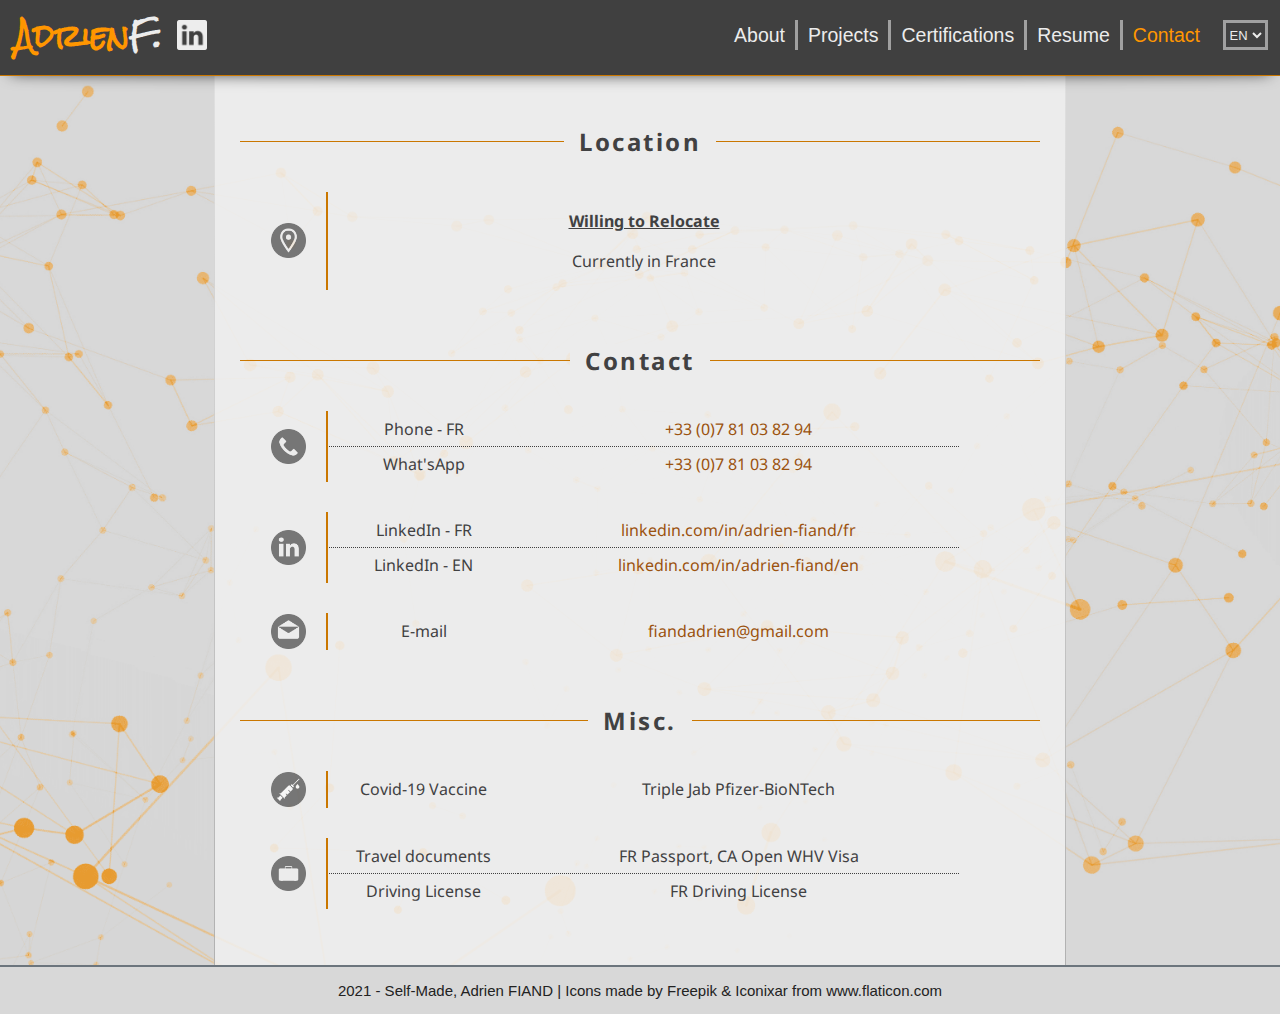
<file: contact.html>
<!doctype html>
<html>


  <!------------------------------------------>
  <!------------- HEAD SECTION --------------->
  <!------------------------------------------>

  <head>
    <!-- Metadata - Title, Encoding, CSS Sheet, Viewport settings -->
    <title>Adrien Fiand | Contact</title>
    <meta charset="utf-8">
    <link rel="stylesheet" href="./styles.css">
    <meta name="viewport" content="width=device-width, initial-scale=1, shrink-to-fit=no">
    <link rel="icon" type="image/png" sizes="32x32" href="/favicon-32x32.png">
    <link rel="icon" type="image/png" sizes="16x16" href="/favicon-16x16.png">
    <!-- Font Import - Noto Sans & Noto Sans JP for content | Rock Salt for Singature/Logo -->
    <link href="https://fonts.googleapis.com/css2?family=Noto+Sans:ital,wght@0,400;0,700;1,400;1,700&display=swap" rel="stylesheet"> 
    <link href="https://fonts.googleapis.com/css2?family=Noto+Sans+JP:wght@100;300;400;500;700;900&display=swap" rel="stylesheet"> 
    <link href="https://fonts.googleapis.com/css2?family=Rock+Salt&display=swap" rel="stylesheet">
    <link rel="alternate" href="https://www.adrienfiand.net/fr" hreflang="fr-FR">
    <link rel="alternate" href="https://www.adrienfiand.net/fr" hreflang="fr-CA">
    <link rel="alternate" href="https://www.adrienfiand.net/" hreflang="en-CA">
    <link rel="alternate" href="https://www.adrienfiand.net/" hreflang="en-US">
    <link rel="alternate" href="https://www.adrienfiand.net/" hreflang="en-GB">
    <link rel="alternate" href="https://www.adrienfiand.net/" hreflang="x-default">
    <meta name="robots" content="noindex">
    <meta name="googlebot" content="noindex">
  </head>


  <!------------------------------------------>
  <!------------- BODY SECTION --------------->
  <!------------------------------------------>

  <body>

    <!---->
    <!-- Navbar : Contains Logo, flat menu & hamburger menu, language selector -->
    <!---->

    <nav>
      <div>

        <!-- Menu Icons (depend on responsive CSS) - hamburger menu button -->
        <div id="burger-button"><button>&#9776;</button></div>

        <!-- Logo - signature style personnal name -->
        <a href=".\index.html"><h1 id="logo">Adrien<span>F.</span></h1></a>

        <!-- Redirect Icon - linkedin personnal page redirect -->
        <a href="https://fr.linkedin.com/in/adrien-fiand/en"><img src="./src/icon-linkedin.svg"> </a>
        
        <!-- Menu Items (depend on responsive CSS) - relative paths used -->
        <div id="menu">
          <ul>
            <li><a class href=".\index.html#logo">About</a></li>
            <li><a class href=".\projects.html">Projects</a></li>
            <li><a class href=".\certifications.html">Certifications</a></li>
            <li><a class href=".\resume.html">Resume</a></li>
            <li><a class="selected" href=".\contact.html">Contact</a></li>
          </ul>

          <!-- Language Dropbox - inline JS, switch to other language path -->
          <select class="langSelectorOnMenu" onchange="this.options[this.selectedIndex].value && (window.location = this.options[this.selectedIndex].value);" name="LanguageSelector">
            <option value="./index.html">EN</option>
            <option value="./fr/index.html">FR</option>
          </select>
        </div>

      </div>
    </nav>

    <!---->
    <!-- Main Div : Contains page content, embedded content (img) -->
    <!---->
    
    <div id="body">
      <div class="main-struct">


        <h2><span>Location</span></h2>
        <table class="contact">
          <tbody>

            <tr>
              <td class="logo">                
                <img style="opacity: 50%; vertical-align: top;" width="35px" src="./src/contact/pin.png">
              </td>
              <td class="content">              
                <p style="font-weight:bold; text-decoration: underline;">Willing to Relocate</p>
                <p style="font-weight:bold"></p>
                <p>Currently in France</p>
              </td>
            </tr>

          </tbody>
        </table>


        <h2><span>Contact</span></h2>
        <table class="contact">
          <tbody>

            <tr>
              <td class="logo">                
                <img style="opacity: 50%; vertical-align: top;" width="35px" src="./src/contact/phone.png">
              </td>
              <td class="content">              
                <table>
                  <tbody> 
                    <tr>
                      <td>Phone - FR</td><td><a href="tel:+33781038294">+33 (0)7 81 03 82 94</a></td>
                    </tr>
                    <tr> 
                      <td>What'sApp</td><td><a href="https://wa.me/+33781038294">+33 (0)7 81 03 82 94</a></td>
                    </tr>   
                  </tbody>
                </table>
              </td>
            </tr>

            <tr>
              <td class="logo">        
                <img style="opacity: 50%; vertical-align: top;" width="35px" src="./src/contact/linkedin.png">
              </td>
              <td class="content">              
                <table>
                  <tbody> 
                    <tr>  
                      <td>LinkedIn - FR</td><td><a href="https://www.linkedin.com/in/adrien-fiand/?locale=fr_FR">linkedin.com/in/adrien-fiand/fr</a></td>
                    </tr>
                    <tr>  
                      <td>LinkedIn - EN</td><td><a href="https://www.linkedin.com/in/adrien-fiand/?locale=en_US">linkedin.com/in/adrien-fiand/en</a></td>
                    </tr> 
                  </tbody>
                </table>
              </td>
            </tr>

            <tr>
              <td class="logo">        
                <img style="opacity: 50%; vertical-align: top;" width="35px" src="./src/contact/email.png">
              </td>
              <td class="content">              
                <table>
                  <tbody> 
                    <tr>  
                      <td>E-mail</td><td><a href="mailto:fiandadrien@gmail.com">fiandadrien@gmail.com</a></td>
                    </tr>
                  </tbody>
                </table>
              </td>
            </tr>

          </tbody>
        </table>


        <h2><span>Misc.</span></h2>
        <table class="contact">
          <tbody>

            <tr>
              <td class="logo">        
                <img style="opacity: 50%; vertical-align: top;" width="35px" src="./src/contact/syringe.png">
              </td>
              <td class="content">              
                <table>
                  <tbody> 
                    <tr>  
                      <td>Covid-19 Vaccine</td><td>Triple Jab Pfizer-BioNTech</td>
                    </tr>
                  </tbody>
                </table>
              </td>
            </tr>

            <tr>
              <td class="logo">                
                <img style="opacity: 50%; vertical-align: top;" width="35px" src="./src/contact/travel.png">
              </td>
              <td class="content">              
                <table>
                  <tbody> 
                    <tr>
                      <td>Travel documents</td><td>FR Passport, CA Open WHV Visa</td>
                    </tr>
                    <tr>
                      <td>Driving License</td><td>FR Driving License</td>
                    </tr>
                  </tbody>
                </table>
              </td>
            </tr>

          </tbody>
        </table> 


      </div>
    </div>



    <!---->
    <!-- Footer : Legal mentions, hosting services -->
    <!---->

    <footer>
      <p>2021 - Self-Made, Adrien FIAND | Icons made by Freepik & Iconixar from www.flaticon.com</p>
    </footer>

  </body>


  <!------------------------------------------>
  <!------------- SCRIPT SECTION ------------->
  <!------------------------------------------>
  
  <!-- Library Import : jQuery -->
  <script src="jquery-3.5.1.min.js"></script>

  <!-- jQuery Function : Hamburger-Menu -->
  <script>
    //Store hamburger menu state
    var IsMenuOpen = false;

    //Method that opens the menu
    function openMenu(){
      $('#menu')[0].style.display = "inline-block";
      IsMenuOpen = true;
      document.querySelector('#burger-button > button').innerHTML = "&#10005";
    };

    //Method that closes the menu
    function closeMenu(){
      $('#menu')[0].style.display = "none";
      IsMenuOpen = false;
      document.querySelector('#burger-button > button').innerHTML = "&#9776;";
    };

    //Add a listener on the hamburger menu button, on click event do :
    document.querySelector('#burger-button').addEventListener('click', function (e) {
      e.preventDefault();
      //on click if menu already open then close it.
      if (IsMenuOpen) { 
        closeMenu();
        //Remove the listener on the page content ("body"), on click event
        document.querySelector('#body').removeEventListener('click', closeMenu);
      }
      //otherwise (menu not open) then open it.
      else { 
        openMenu();
        //Add a listener on the page content ("body"), on click event it will call close menu
        document.querySelector('#body').addEventListener('click', closeMenu);
      }
    });
  </script>


</html>
</file>
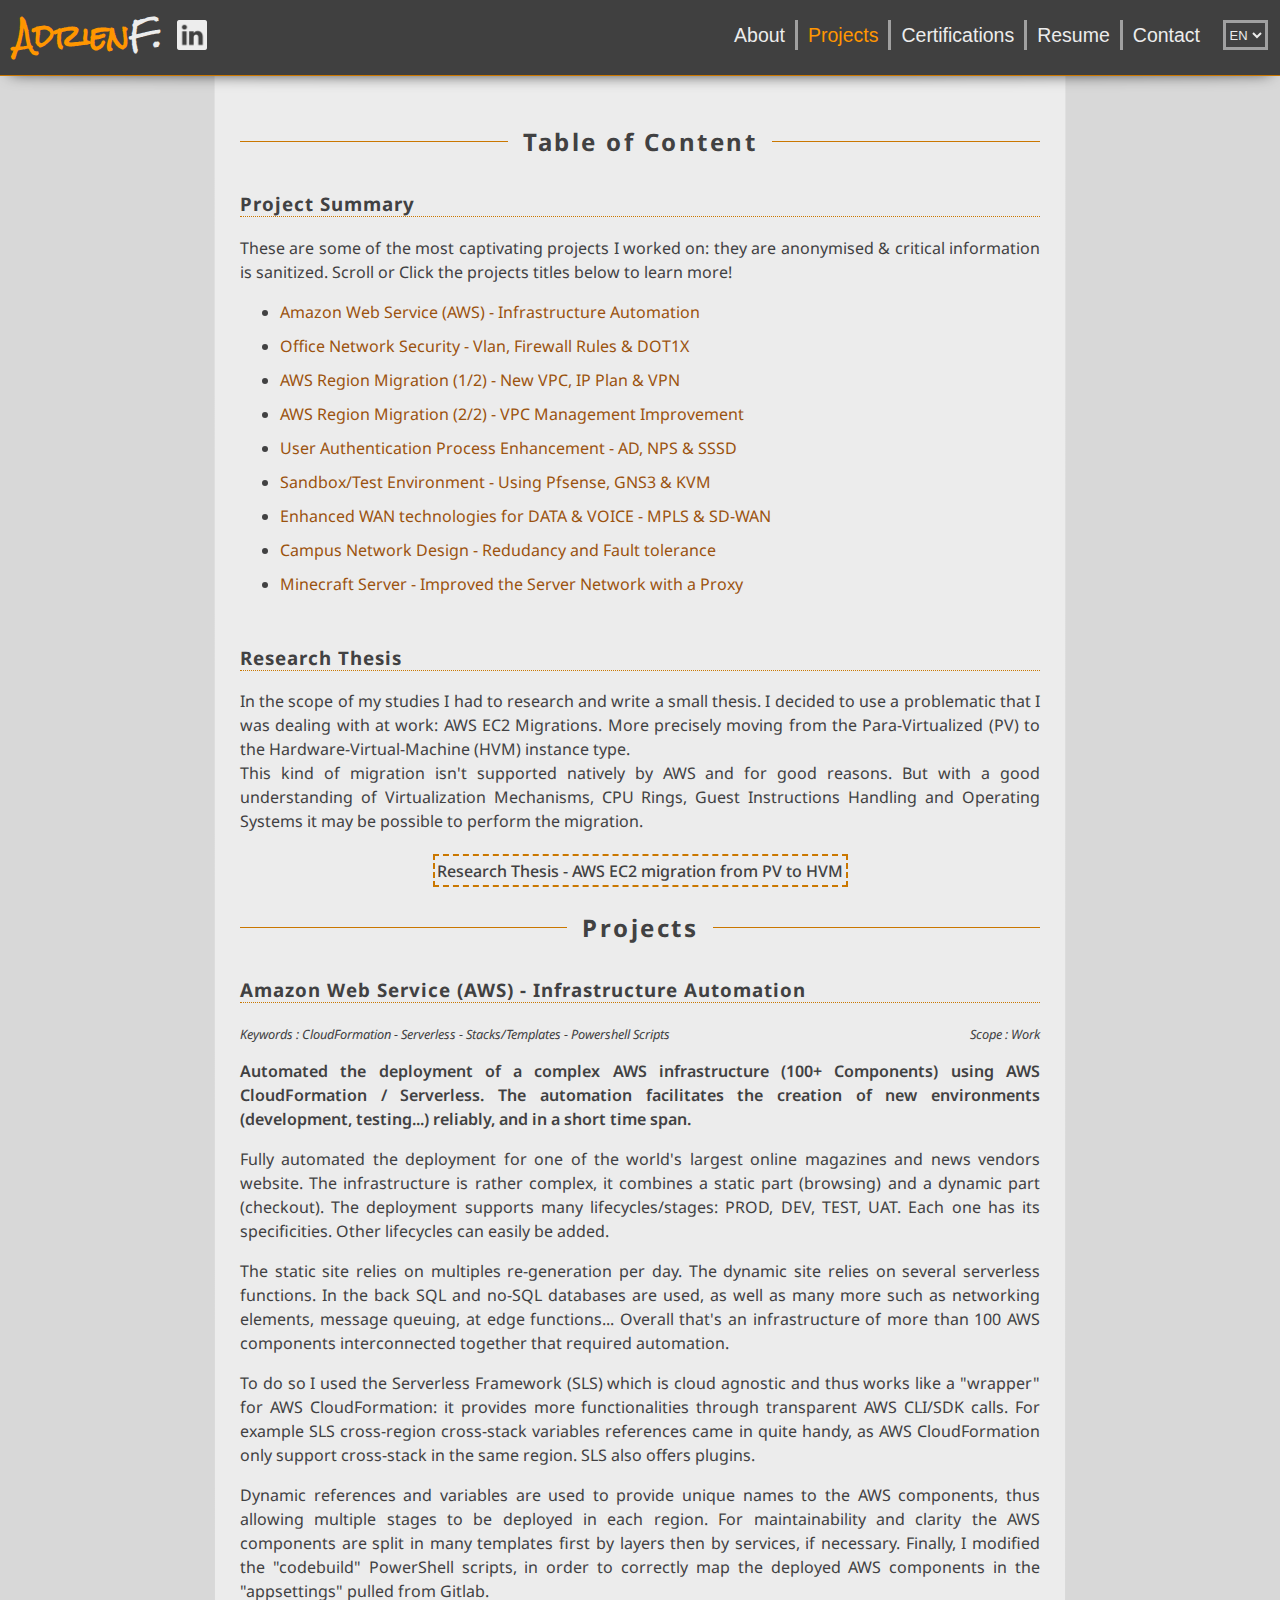
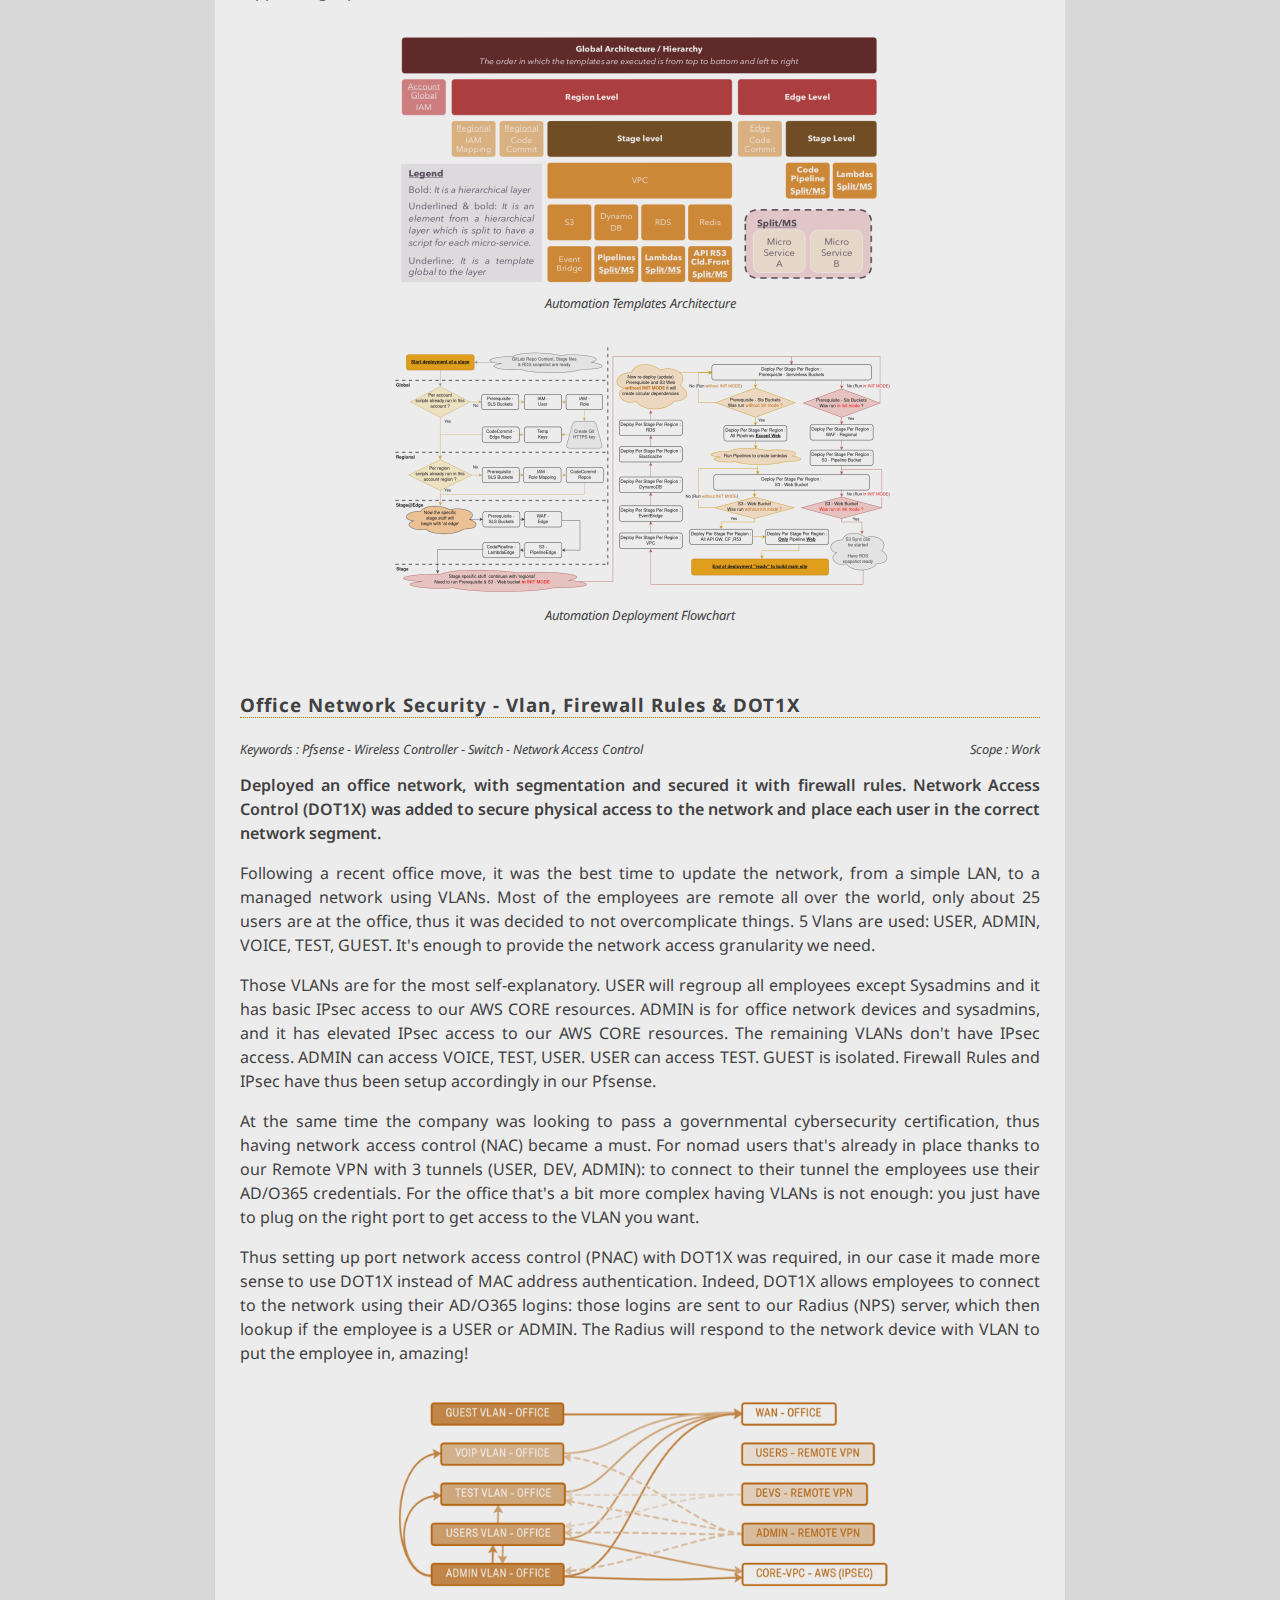
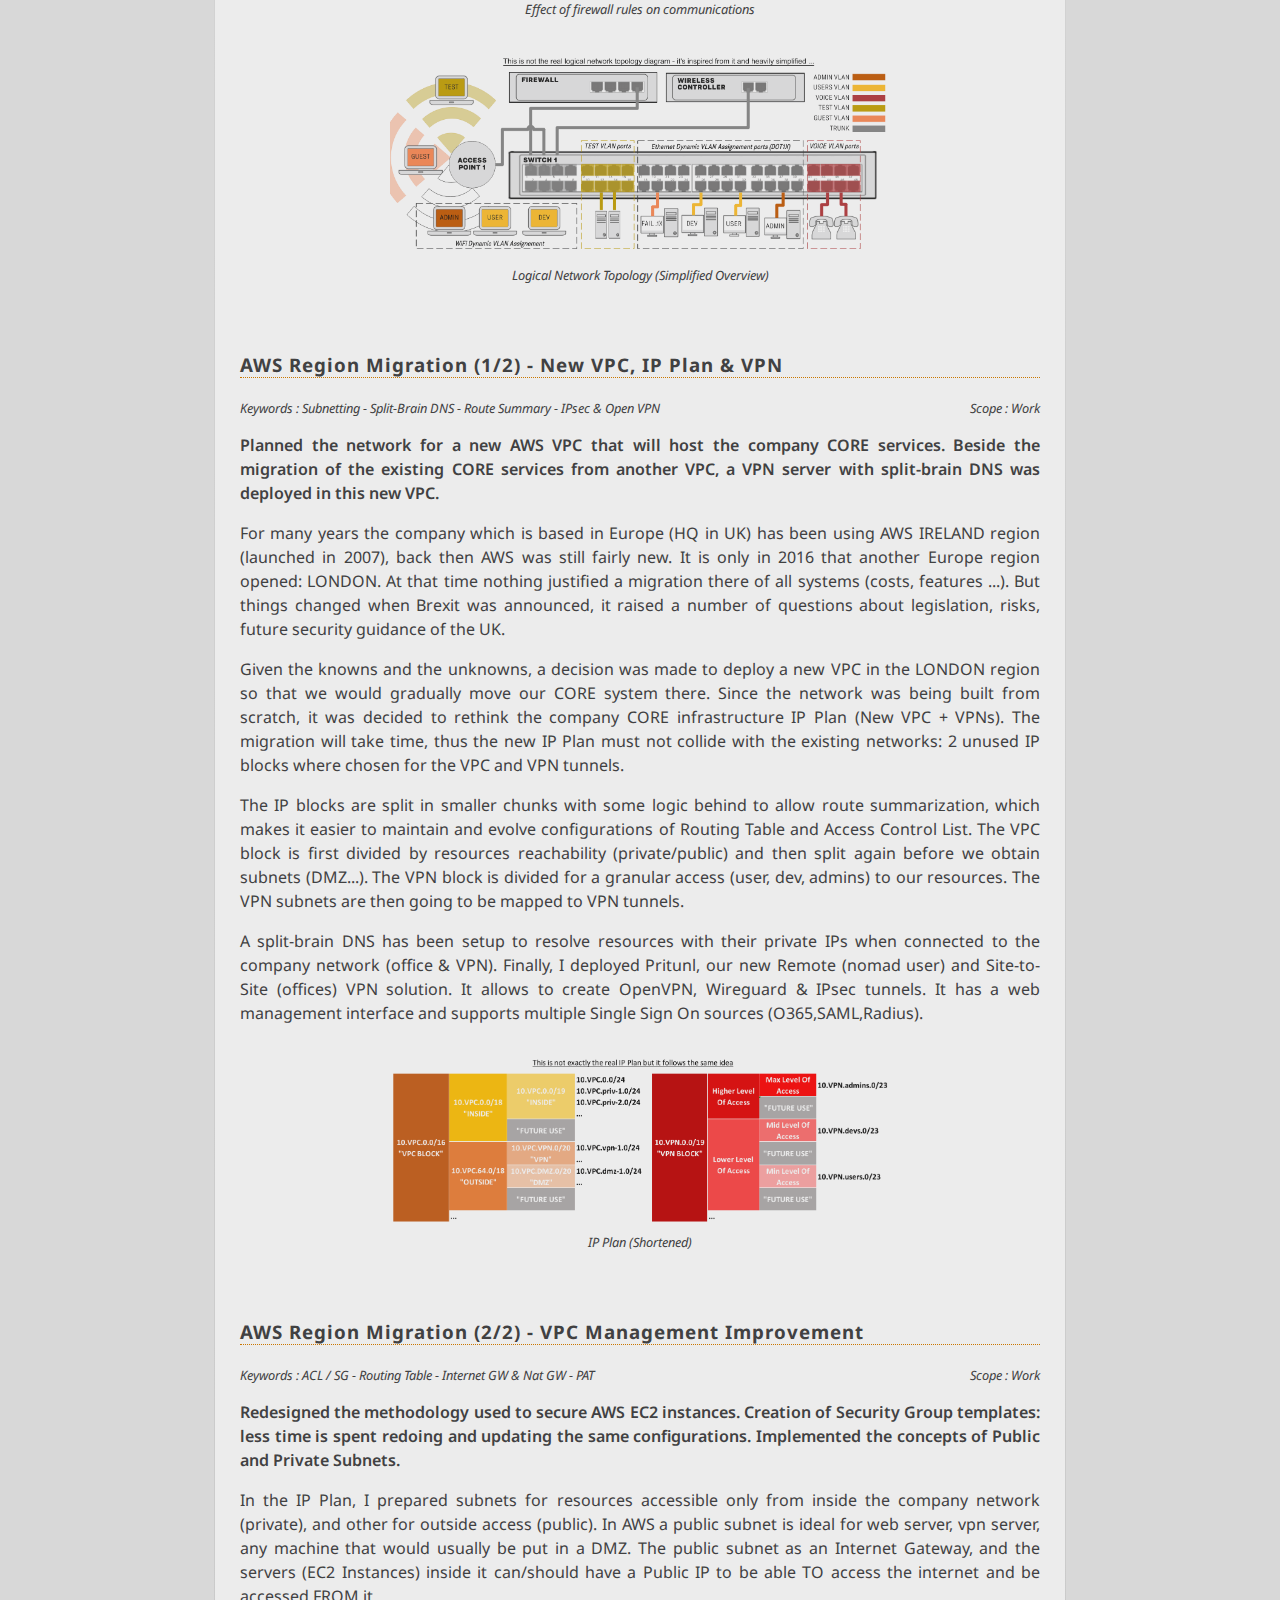
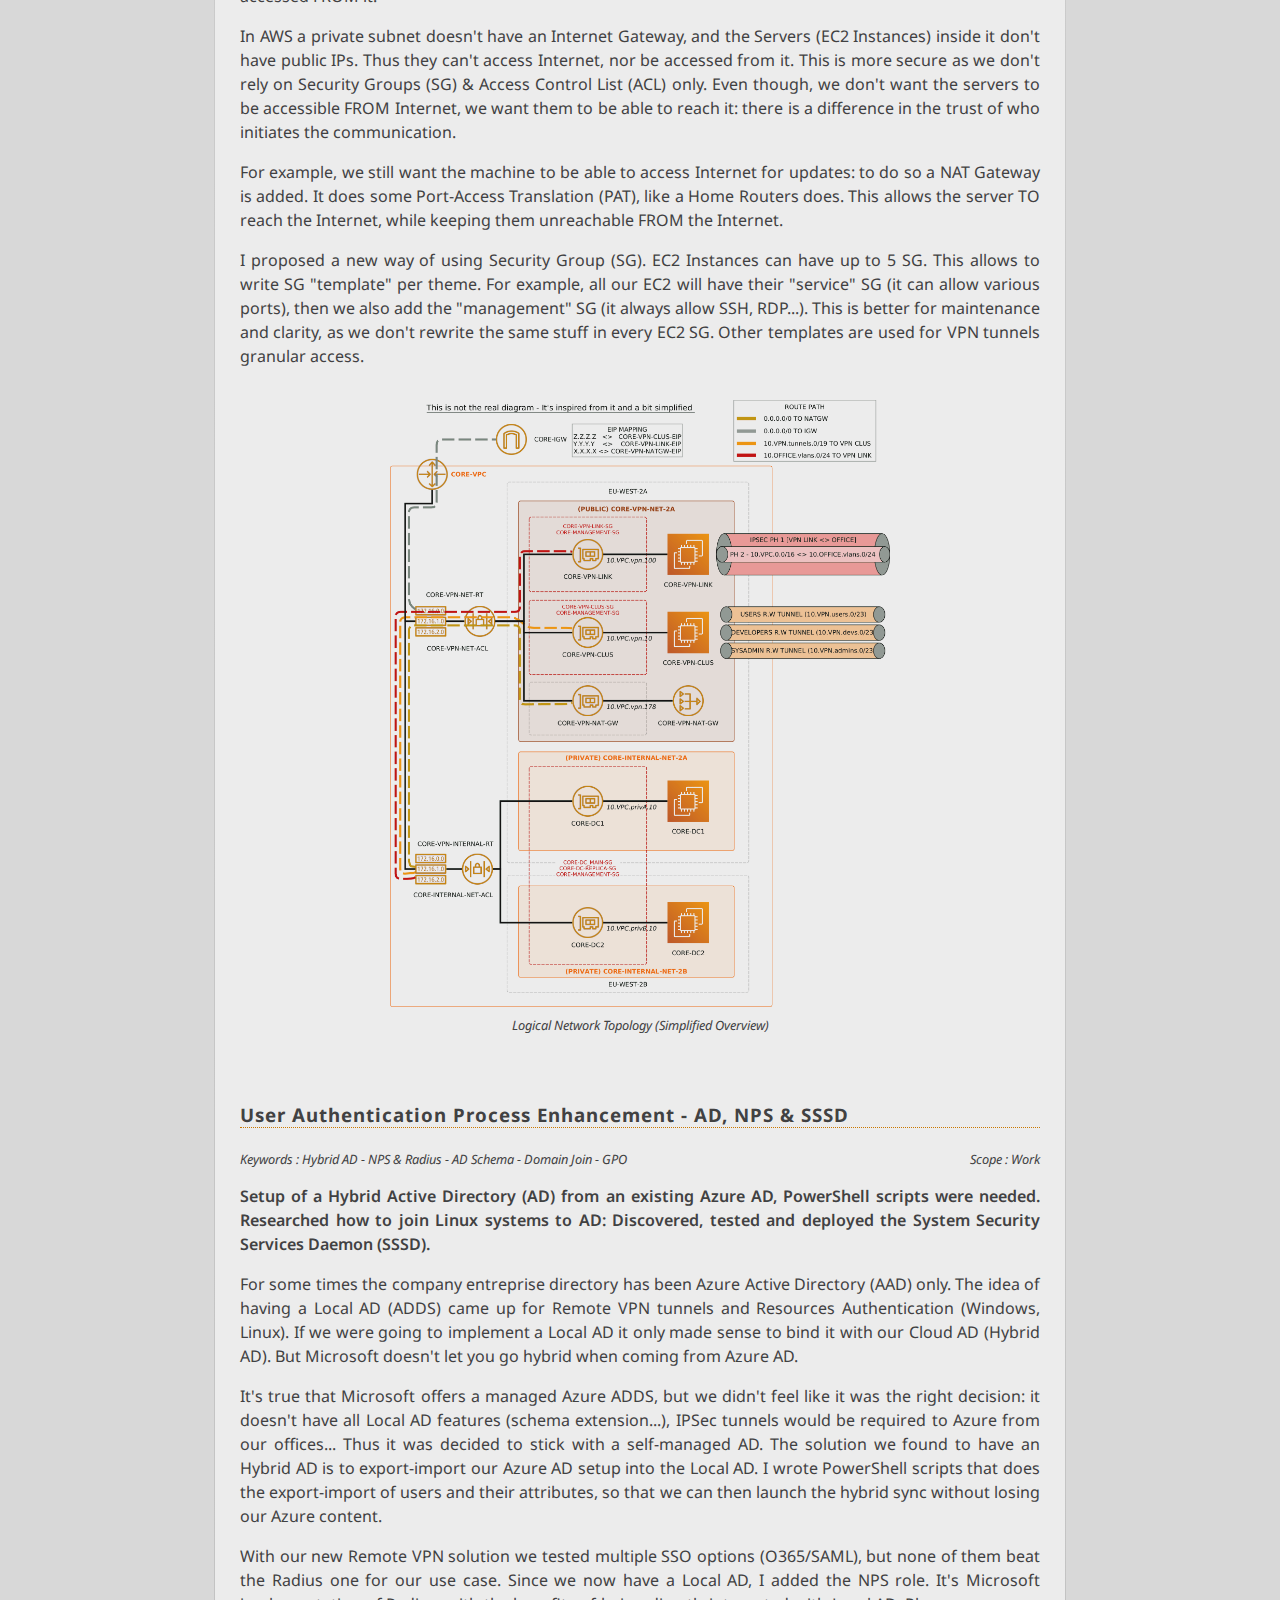
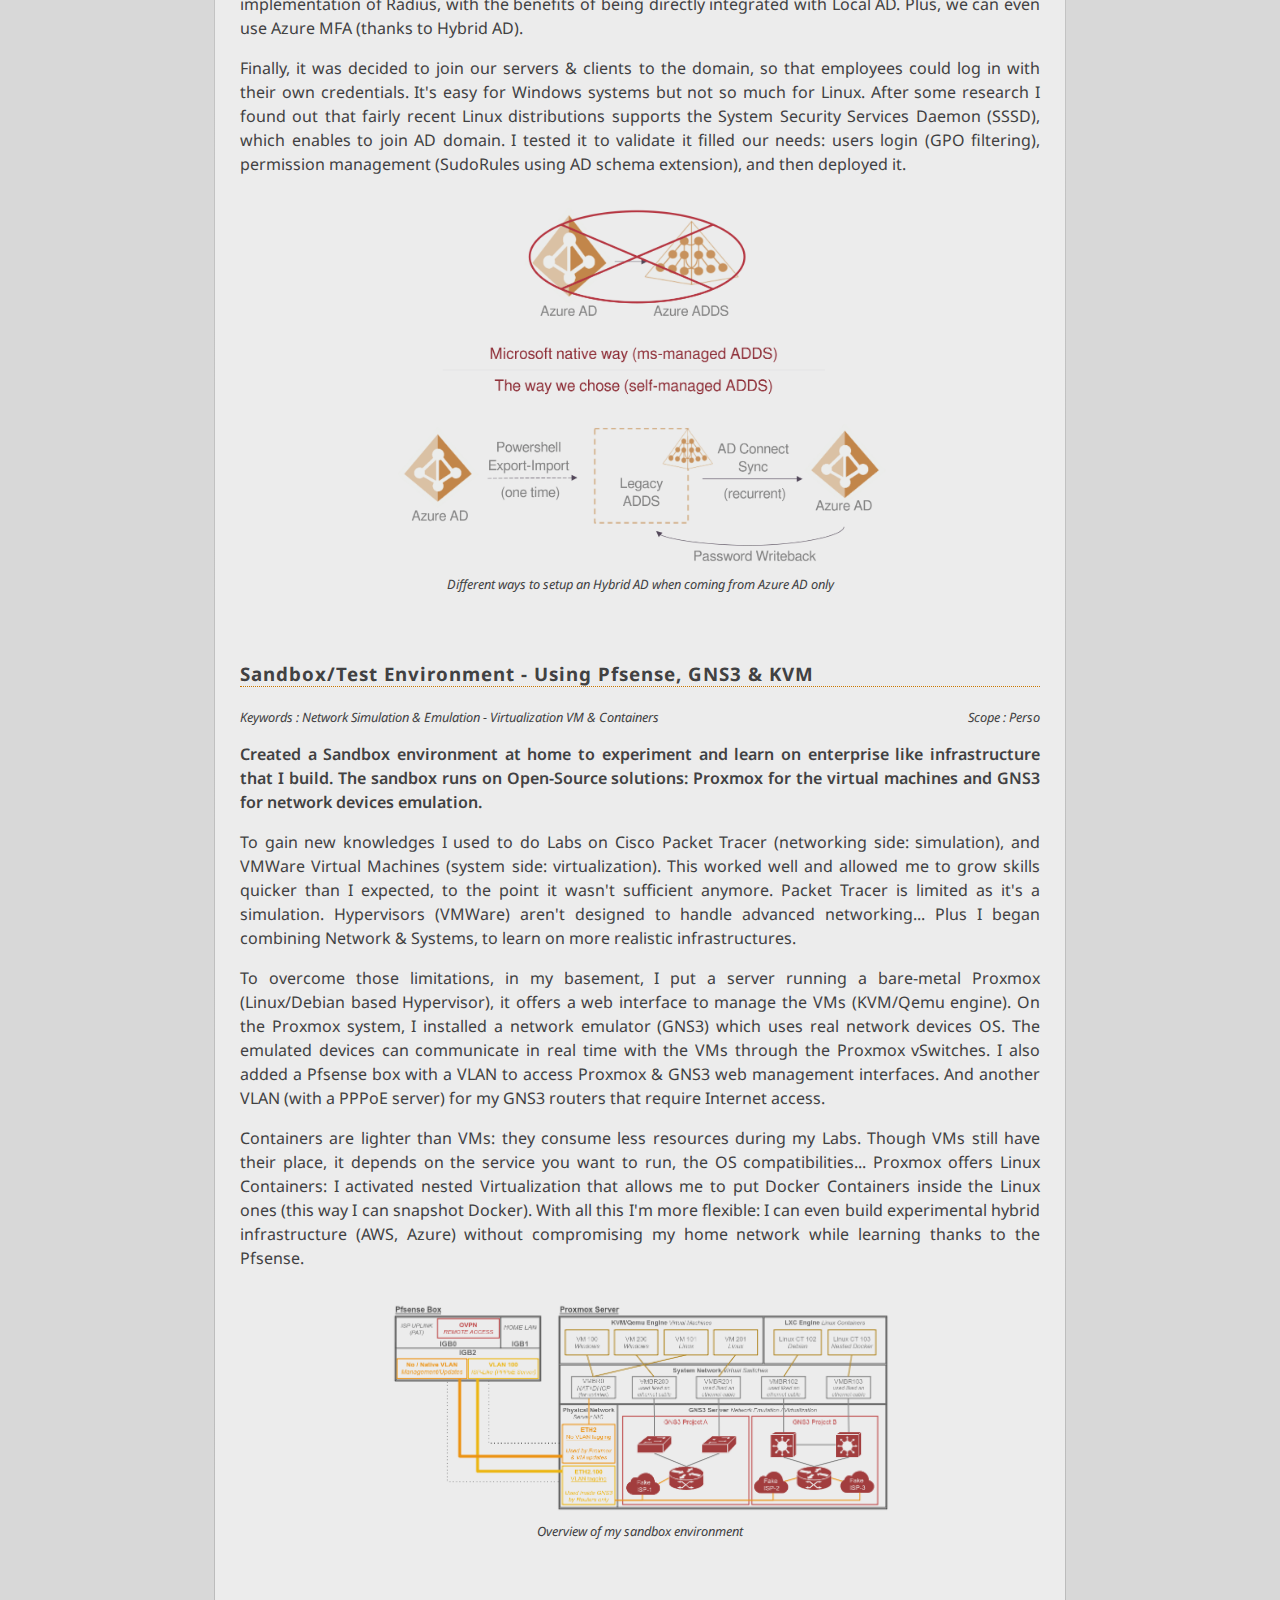
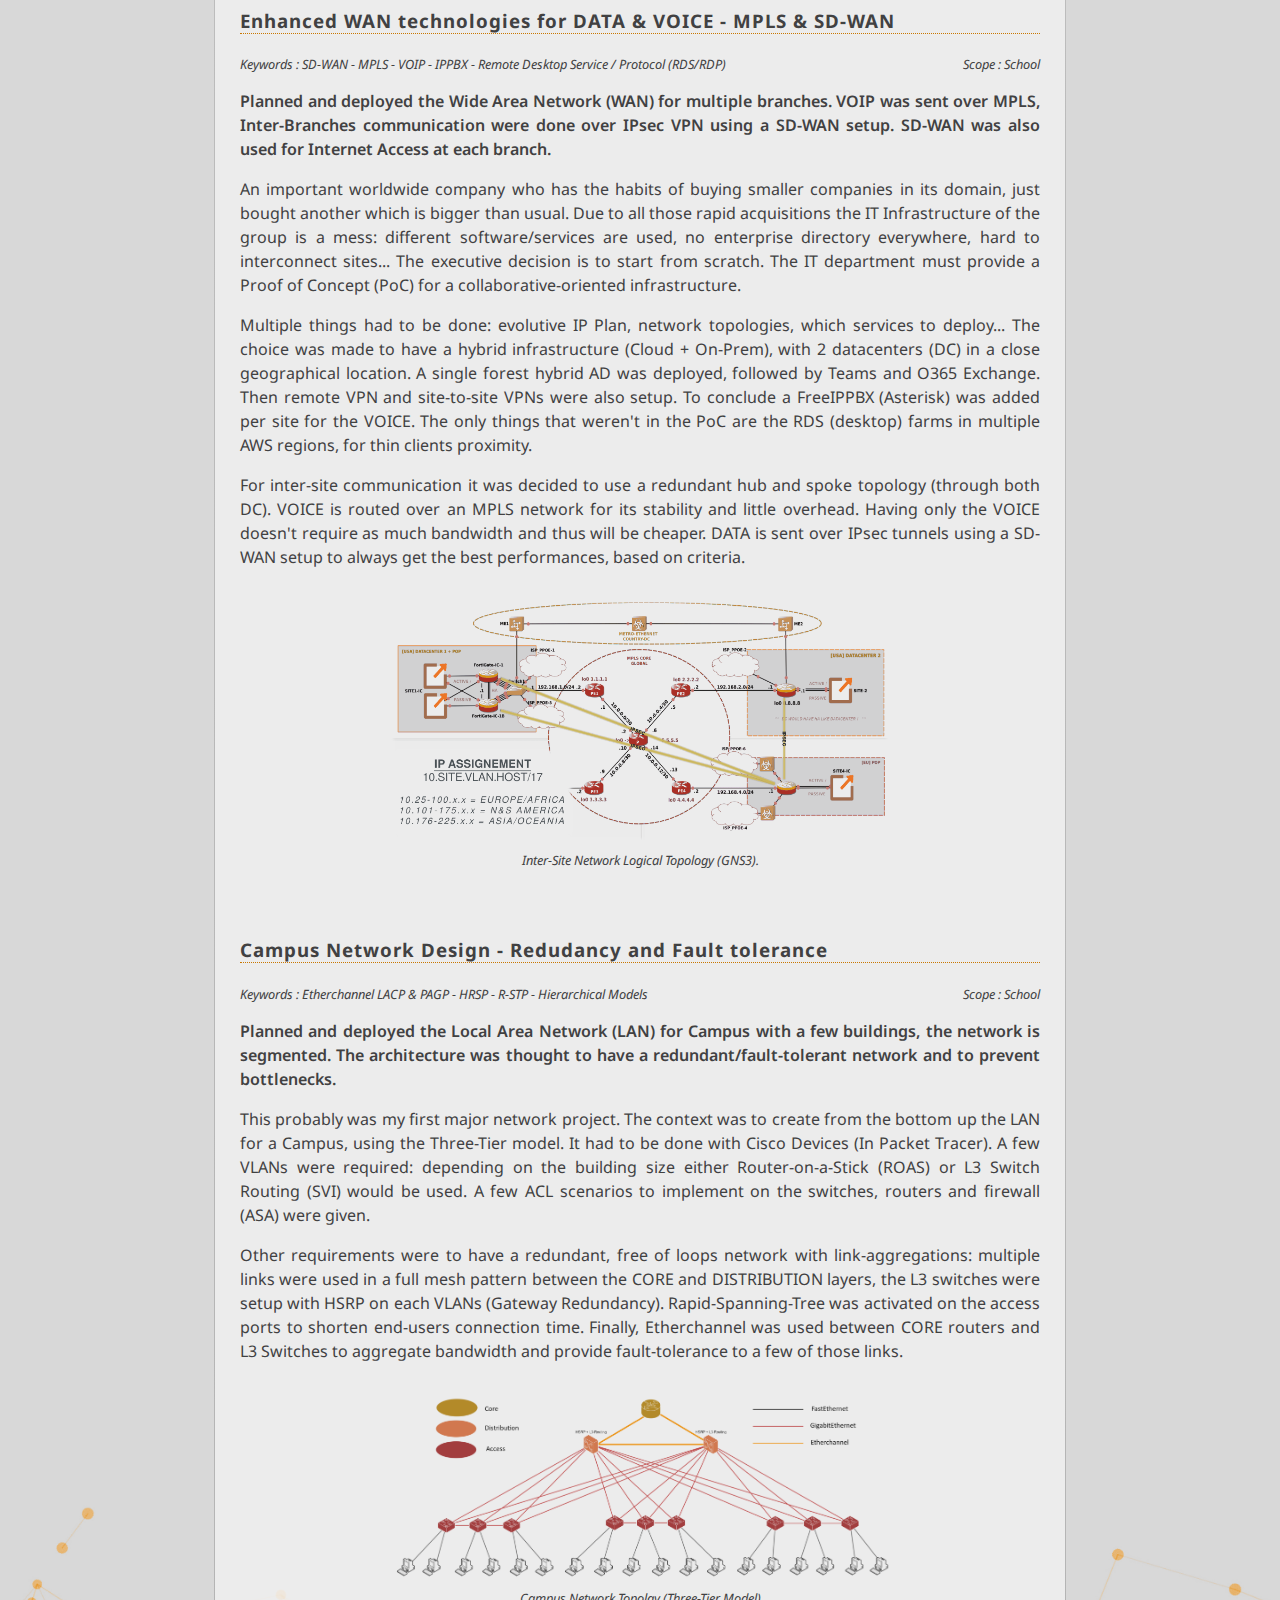
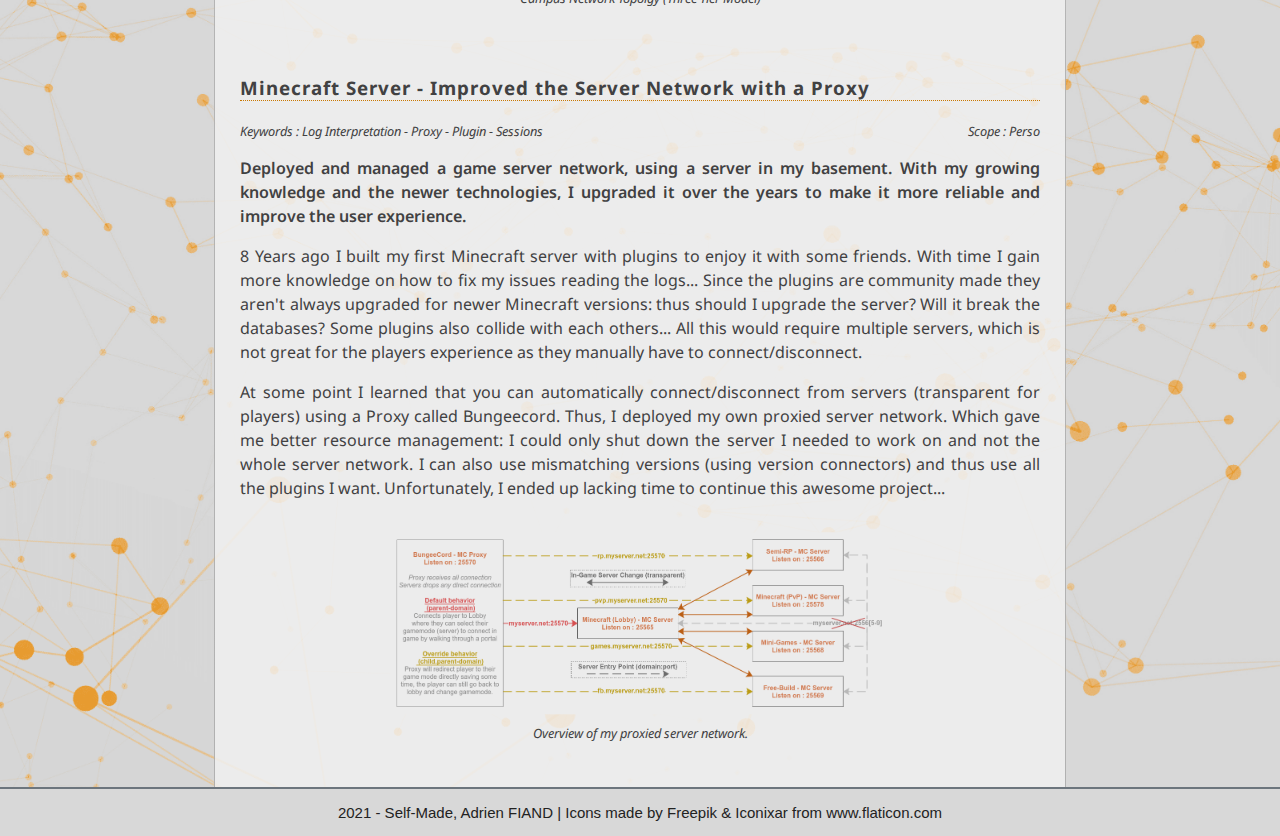
<file: projects.html>
<!doctype html>
<html>


  <!------------------------------------------>
  <!------------- HEAD SECTION --------------->
  <!------------------------------------------>

  <head>
    <!-- Metadata - Title, Encoding, CSS Sheet, Viewport settings -->
    <title>Adrien Fiand | Projects</title>
    <meta charset="utf-8">
    <link rel="stylesheet" href="./styles.css">
    <meta name="viewport" content="width=device-width, initial-scale=1, shrink-to-fit=no">
    <link rel="icon" type="image/png" sizes="32x32" href="/favicon-32x32.png">
    <link rel="icon" type="image/png" sizes="16x16" href="/favicon-16x16.png">
    <!-- Font Import - Noto Sans & Noto Sans JP for content | Rock Salt for Singature/Logo -->
    <link href="https://fonts.googleapis.com/css2?family=Noto+Sans:ital,wght@0,400;0,700;1,400;1,700&display=swap" rel="stylesheet"> 
    <link href="https://fonts.googleapis.com/css2?family=Noto+Sans+JP:wght@100;300;400;500;700;900&display=swap" rel="stylesheet"> 
    <link href="https://fonts.googleapis.com/css2?family=Rock+Salt&display=swap" rel="stylesheet">
    <link rel="alternate" href="https://www.adrienfiand.net/fr" hreflang="fr-FR">
    <link rel="alternate" href="https://www.adrienfiand.net/fr" hreflang="fr-CA">
    <link rel="alternate" href="https://www.adrienfiand.net/" hreflang="en-CA">
    <link rel="alternate" href="https://www.adrienfiand.net/" hreflang="en-US">
    <link rel="alternate" href="https://www.adrienfiand.net/" hreflang="en-GB">
    <link rel="alternate" href="https://www.adrienfiand.net/" hreflang="x-default">
    <meta name="robots" content="noindex">
    <meta name="googlebot" content="noindex">
  </head>


  <!------------------------------------------>
  <!------------- BODY SECTION --------------->
  <!------------------------------------------>

  <body>

    <!---->
    <!-- Navbar : Contains Logo, flat menu & hamburger menu, language selector -->
    <!---->

    <nav>
      <div>

        <!-- Menu Icons (depend on responsive CSS) - hamburger menu button -->
        <div id="burger-button"><button>&#9776;</button></div>

        <!-- Logo - signature style personnal name -->
        <a href=".\index.html"><h1 id="logo">Adrien<span>F.</span></h1></a>

        <!-- Redirect Icon - linkedin personnal page redirect -->
        <a href="https://fr.linkedin.com/in/adrien-fiand/en"><img src="./src/icon-linkedin.svg"> </a>
        
        <!-- Menu Items (depend on responsive CSS) - relative paths used -->
        <div id="menu">
          <ul>
            <li><a class href=".\index.html#logo">About</a></li>
            <li><a class="selected" href=".\projects.html">Projects</a></li>
            <li><a class href=".\certifications.html">Certifications</a></li>
            <li><a class href=".\resume.html">Resume</a></li>
            <li><a class href=".\contact.html">Contact</a></li>
          </ul>

          <!-- Language Dropbox - inline JS, switch to other language path -->
          <select class="langSelectorOnMenu" onchange="this.options[this.selectedIndex].value && (window.location = this.options[this.selectedIndex].value);" name="LanguageSelector">
            <option value="./index.html">EN</option>
            <option value="./fr/index.html">FR</option>
          </select>
        </div>

      </div>
    </nav>

    <!---->
    <!-- Main Div : Contains page content, embedded content (img) -->
    <!---->

    <div id="body">
      <div class="main-struct">

        <h2><span>Table of Content</span></h2>
          
        <h3><span>Project Summary</span></h3>

            <p>These are some of the most captivating projects I worked on: they are anonymised & critical information is sanitized. Scroll or Click the projects titles below to learn more!</p>
            <ul>
              <li style="margin: 10px 0"><a href="#1">Amazon Web Service (AWS) - Infrastructure Automation</a></li>
              <li style="margin: 10px 0"><a href="#2">Office Network Security - Vlan, Firewall Rules & DOT1X</a></li>
              <li style="margin: 10px 0"><a href="#3">AWS Region Migration (1/2) - New VPC, IP Plan & VPN</a></li>
              <li style="margin: 10px 0"><a href="#4">AWS Region Migration (2/2) - VPC Management Improvement</a></li>
              <li style="margin: 10px 0"><a href="#5">User Authentication Process Enhancement - AD, NPS & SSSD</a></li>
              <li style="margin: 10px 0"><a href="#6">Sandbox/Test Environment - Using Pfsense, GNS3 & KVM</a></li>
              <li style="margin: 10px 0"><a href="#7">Enhanced WAN technologies for DATA & VOICE - MPLS & SD-WAN</a></li>
              <li style="margin: 10px 0"><a href="#8">Campus Network Design - Redudancy and Fault tolerance</a></li>
              <li style="margin: 10px 0"><a href="#9">Minecraft Server - Improved the Server Network with a Proxy</a></li>
            </ul>
    

          <h3><span>Research Thesis</span></h3>
            <p>In the scope of my studies I had to research and write a small thesis. I decided to use a problematic that I was dealing with at work: AWS EC2 Migrations. More precisely moving from the Para-Virtualized (PV) to the Hardware-Virtual-Machine (HVM) instance type.<br> This kind of migration isn't supported natively by AWS and for good reasons. But with a good understanding of Virtualization Mechanisms, CPU Rings, Guest Instructions Handling and Operating Systems it may be possible to perform the migration.</p>
            <div class="main-link">
              <a href="./src/projects/aws-pv2hvm.pdf">Research Thesis - AWS EC2 migration from PV to HVM</a>
            </div>

        


        <h2><span>Projects</span></h2>
        
          <h3 id="1"><span>Amazon Web Service (AWS) - Infrastructure Automation</span></h3>
            <p class="keywords"><span>Keywords : CloudFormation - Serverless - Stacks/Templates - Powershell Scripts</span><span class="scope">Scope : Work</span></p>
            <p class="proj-sum">Automated the deployment of a complex AWS infrastructure (100+ Components) using AWS CloudFormation / Serverless. The automation facilitates the creation of new environments (development, testing...) reliably, and in a short time span.</p>
            <p>Fully automated the deployment for one of the world's largest online magazines and news vendors website. The infrastructure is rather complex, it combines a static part (browsing) and a dynamic part (checkout). The deployment supports many lifecycles/stages: PROD, DEV, TEST, UAT. Each one has its specificities. Other lifecycles can easily be added. </p>
            <p>The static site relies on multiples re-generation per day. The dynamic site relies on several serverless functions. In the back SQL and no-SQL databases are used, as well as many more such as networking elements, message queuing, at edge functions... Overall that's an infrastructure of more than 100 AWS components interconnected together that required automation.</p>
            <p>To do so I used the Serverless Framework (SLS) which is cloud agnostic and thus works like a "wrapper" for AWS CloudFormation: it provides more functionalities through transparent AWS CLI/SDK calls. For example SLS cross-region cross-stack variables references came in quite handy, as AWS CloudFormation only support cross-stack in the same region. SLS also offers plugins.</p>
            <p>Dynamic references and variables are used to provide unique names to the AWS components, thus allowing multiple stages to be deployed in each region. For maintainability and clarity the AWS components are split in many templates first by layers then by services, if necessary. Finally, I modified the "codebuild" PowerShell scripts, in order to correctly map the deployed AWS components in the "appsettings" pulled from Gitlab.</p>
            <div class="embedded expandable">
              <figure>
                <a href="#1" onclick="expand('./src/projects/aws-automation-A.png'); return false;">
                  <img src="./src/projects/aws-automation-A.png">
                </a>
                <figcaption>Automation Templates Architecture</figcaption>
              </figure>
              <figure>
                <a href="#1" onclick="expand('./src/projects/aws-automation-B.png'); return false;">
                  <img src="./src/projects/aws-automation-B.png">
                </a>
                <figcaption>Automation Deployment Flowchart</figcaption>
              </figure>
            </div>

          <h3 id="2"><span>Office Network Security - Vlan, Firewall Rules & DOT1X</span></h3>
            <p class="keywords"><span>Keywords : Pfsense - Wireless Controller - Switch - Network Access Control</span><span class="scope">Scope : Work</span></p>
            <p class="proj-sum">Deployed an office network, with segmentation and secured it with firewall rules. Network Access Control (DOT1X) was added to secure physical access to the network and place each user in the correct network segment.</p>
            <p>Following a recent office move, it was the best time to update the network, from a simple LAN, to a managed network using VLANs. Most of the employees are remote all over the world, only about 25 users are at the office, thus it was decided to not overcomplicate things. 5 Vlans are used: USER, ADMIN, VOICE, TEST, GUEST. It's enough to provide the network access granularity we need.</p>
            <p>Those VLANs are for the most self-explanatory. USER will regroup all employees except Sysadmins and it has basic IPsec access to our AWS CORE resources. ADMIN is for office network devices and sysadmins, and it has elevated IPsec access to our AWS CORE resources. The remaining VLANs don't have IPsec access. ADMIN can access VOICE, TEST, USER. USER can access TEST. GUEST is isolated. Firewall Rules and IPsec have thus been setup accordingly in our Pfsense.</p>
            <p>At the same time the company was looking to pass a governmental cybersecurity certification, thus having network access control (NAC) became a must. For nomad users that's already in place thanks to our Remote VPN with 3 tunnels (USER, DEV, ADMIN): to connect to their tunnel the employees use their AD/O365 credentials. For the office that's a bit more complex having VLANs is not enough: you just have to plug on the right port to get access to the VLAN you want.</p>
            <p>Thus setting up port network access control (PNAC) with DOT1X was required, in our case it made more sense to use DOT1X instead of MAC address authentication. Indeed, DOT1X allows employees to connect to the network using their AD/O365 logins: those logins are sent to our Radius (NPS) server, which then lookup if the employee is a USER or ADMIN. The Radius will respond to the network device with VLAN to put the employee in, amazing!</p>
            <div class="embedded expandable">
              <figure>
                <a href="#2" onclick="expand('./src/projects/office-net-A.png'); return false;">
                  <img src="./src/projects/office-net-A.png">
                </a>
                <figcaption>Effect of firewall rules on communications</figcaption>
              </figure>
              <figure>
                <a href="#2" onclick="expand('./src/projects/office-net-B.png'); return false;">
                  <img src="./src/projects/office-net-B.png">
                </a>
                <figcaption>Logical Network Topology (Simplified Overview)</figcaption>
              </figure>
            </div>

          <h3 id="3"><span>AWS Region Migration (1/2) - New VPC, IP Plan & VPN</span></h3>
            <p class="keywords"><span>Keywords : Subnetting - Split-Brain DNS - Route Summary - IPsec & Open VPN</span><span class="scope">Scope : Work</span></p>
            <p class="proj-sum">Planned the network for a new AWS VPC that will host the company CORE services. Beside the migration of the existing CORE services from another VPC, a VPN server with split-brain DNS was deployed in this new VPC.</p>
            <p>For many years the company which is based in Europe (HQ in UK) has been using AWS IRELAND region (launched in 2007), back then AWS was still fairly new. It is only in 2016 that another Europe region opened: LONDON. At that time nothing justified a migration there of all systems (costs, features ...). But things changed when Brexit was announced, it raised a number of questions about legislation, risks, future security guidance of the UK.</p>
            <p>Given the knowns and the unknowns, a decision was made to deploy a new VPC in the LONDON region so that we would gradually move our CORE system there. Since the network was being built from scratch, it was decided to rethink the company CORE infrastructure IP Plan (New VPC + VPNs). The migration will take time, thus the new IP Plan must not collide with the existing networks: 2 unused IP blocks where chosen for the VPC and VPN tunnels. </p>
            <p>The IP blocks are split in smaller chunks with some logic behind to allow route summarization, which makes it easier to maintain and evolve configurations of Routing Table and Access Control List. The VPC block is first divided by resources reachability (private/public) and then split again before we obtain subnets (DMZ...). The VPN block is divided for a granular access (user, dev, admins) to our resources. The VPN subnets are then going to be mapped to VPN tunnels. </p>
            <p>A split-brain DNS has been setup to resolve resources with their private IPs when connected to the company network (office & VPN). Finally, I deployed Pritunl, our new Remote (nomad user) and Site-to-Site (offices) VPN solution. It allows to create OpenVPN, Wireguard & IPsec tunnels. It has a web management interface and supports multiple Single Sign On sources (O365,SAML,Radius).</p>
            <div class="embedded expandable">
              <figure>
                <a href="#3" onclick="expand('./src/projects/aws-migration-1_2.png'); return false;">
                  <img src="./src/projects/aws-migration-1_2.png">
                </a>
                <figcaption>IP Plan (Shortened)</figcaption>
              </figure>
            </div>

          <h3 id="4"><span>AWS Region Migration (2/2) - VPC Management Improvement</span></h3>
            <p class="keywords"><span>Keywords : ACL / SG - Routing Table - Internet GW & Nat GW - PAT</span><span class="scope">Scope : Work</span></p>
            <p class="proj-sum">Redesigned the methodology used to secure AWS EC2 instances. Creation of Security Group templates: less time is spent redoing and updating the same configurations. Implemented the concepts of Public and Private Subnets.</p>
            <p>In the IP Plan, I prepared subnets for resources accessible only from inside the company network (private), and other for outside access (public). In AWS a public subnet is ideal for web server, vpn server, any machine that would usually be put in a DMZ. The public subnet as an Internet Gateway, and the servers (EC2 Instances) inside it can/should have a Public IP to be able TO access the internet and be accessed FROM it.</p>
            <p>In AWS a private subnet doesn't have an Internet Gateway, and the Servers (EC2 Instances) inside it don't have public IPs. Thus they can't access Internet, nor be accessed from it. This is more secure as we don't rely on Security Groups (SG) & Access Control List (ACL) only. Even though, we don't want the servers to be accessible FROM Internet, we want them to be able to reach it: there is a difference in the trust of who initiates the communication.</p>
            <p>For example, we still want the machine to be able to access Internet for updates: to do so a NAT Gateway is added. It does some Port-Access Translation (PAT), like a Home Routers does. This allows the server TO reach the Internet, while keeping them unreachable FROM the Internet.</p>
            <p>I proposed a new way of using Security Group (SG). EC2 Instances can have up to 5 SG. This allows to write SG "template" per theme. For example, all our EC2 will have their "service" SG (it can allow various ports), then we also add the "management" SG (it always allow SSH, RDP...). This is better for maintenance and clarity, as we don't rewrite the same stuff in every EC2 SG. Other templates are used for VPN tunnels granular access. </p>
            <div class="embedded expandable">
              <figure>
                <a href="#4" onclick="expand('./src/projects/aws-migration-2_2.png'); return false;">
                  <img src="./src/projects/aws-migration-2_2.png">
                </a>
                <figcaption>Logical Network Topology (Simplified Overview)</figcaption>
              </figure>
            </div>

          <h3 id="5"><span>User Authentication Process Enhancement - AD, NPS & SSSD</span></h3>
            <p class="keywords"><span>Keywords :  Hybrid AD - NPS & Radius - AD Schema - Domain Join - GPO</span><span class="scope">Scope : Work</span></p>
            <p class="proj-sum">Setup of a Hybrid Active Directory (AD) from an existing Azure AD, PowerShell scripts were needed. Researched how to join Linux systems to AD: Discovered, tested and deployed the System Security Services Daemon (SSSD).</p>
            <p>For some times the company entreprise directory has been Azure Active Directory (AAD) only. The idea of having a Local AD (ADDS) came up for Remote VPN tunnels and Resources Authentication (Windows, Linux). If we were going to implement a Local AD it only made sense to bind it with our Cloud AD (Hybrid AD). But Microsoft doesn't let you go hybrid when coming from Azure AD. </p>
            <p>It's true that Microsoft offers a managed Azure ADDS, but we didn't feel like it was the right decision: it doesn't have all Local AD features (schema extension...), IPSec tunnels would be required to Azure from our offices... Thus it was decided to stick with a self-managed AD. The solution we found to have an Hybrid AD is to export-import our Azure AD setup into the Local AD. I wrote PowerShell scripts that does the export-import of users and their attributes, so that we can then launch the hybrid sync without losing our Azure content.</p>
            <p>With our new Remote VPN solution we tested multiple SSO options (O365/SAML), but none of them beat the Radius one for our use case. Since we now have a Local AD, I added the NPS role. It's Microsoft implementation of Radius, with the benefits of being directly integrated with Local AD. Plus, we can even use Azure MFA (thanks to Hybrid AD).</p>
            <p>Finally, it was decided to join our servers & clients to the domain, so that employees could log in with their own credentials. It's easy for Windows systems but not so much for Linux. After some research I found out that fairly recent Linux distributions supports the System Security Services Daemon (SSSD), which enables to join AD domain. I tested it to validate it filled our needs: users login (GPO filtering), permission management (SudoRules using AD schema extension), and then deployed it. </p>
            <div class="embedded expandable">
              <figure>
                <a href="#5" onclick="expand('./src/projects/user-auth.png'); return false;">
                  <img src="./src/projects/user-auth.png">
                </a>
                <figcaption>Different ways to setup an Hybrid AD when coming from Azure AD only</figcaption>
              </figure>
            </div>

          <h3 id="6"><span>Sandbox/Test Environment - Using Pfsense, GNS3 & KVM</span></h3>
            <p class="keywords"><span>Keywords :  Network Simulation & Emulation - Virtualization VM & Containers</span><span class="scope">Scope : Perso</span></p>
            <p class="proj-sum">Created a Sandbox environment at home to experiment and learn on enterprise like infrastructure that I build. The sandbox runs on Open-Source solutions: Proxmox for the virtual machines and GNS3 for network devices emulation.</p>
            <p>To gain new knowledges I used to do Labs on Cisco Packet Tracer (networking side: simulation), and VMWare Virtual Machines (system side: virtualization). This worked well and allowed me to grow skills quicker than I expected, to the point it wasn't sufficient anymore. Packet Tracer is limited as it's a simulation. Hypervisors (VMWare) aren't designed to handle advanced networking... Plus I began combining Network & Systems, to learn on more realistic infrastructures. </p>
            <p>To overcome those limitations, in my basement, I put a server running a bare-metal Proxmox (Linux/Debian based Hypervisor), it offers a web interface to manage the VMs (KVM/Qemu engine). On the Proxmox system, I installed a network emulator (GNS3) which uses real network devices OS. The emulated devices can communicate in real time with the VMs through the Proxmox vSwitches. I also added a Pfsense box with a VLAN to access Proxmox & GNS3 web management interfaces. And another VLAN (with a PPPoE server) for my GNS3 routers that require Internet access.</p>
            <p>Containers are lighter than VMs: they consume less resources during my Labs. Though VMs still have their place, it depends on the service you want to run, the OS compatibilities... Proxmox offers Linux Containers: I activated nested Virtualization that allows me to put Docker Containers inside the Linux ones (this way I can snapshot Docker). With all this I'm more flexible: I can even build experimental hybrid infrastructure (AWS, Azure) without compromising my home network while learning thanks to the Pfsense.</p>     
            <div class="embedded expandable">
              <figure>
                <a href="#6" onclick="expand('./src/projects/sandbox-env.png'); return false;">
                  <img src="./src/projects/sandbox-env.png">
                </a>
                <figcaption>Overview of my sandbox environment</figcaption>
              </figure>
            </div>

          <h3 id="7"><span>Enhanced WAN technologies for DATA & VOICE - MPLS & SD-WAN</span></h3>
            <p class="keywords"><span>Keywords :  SD-WAN - MPLS - VOIP - IPPBX - Remote Desktop Service / Protocol (RDS/RDP)</span><span class="scope">Scope : School</span></p>
            <p class="proj-sum">Planned and deployed the Wide Area Network (WAN) for multiple branches. VOIP was sent over MPLS, Inter-Branches communication were done over IPsec VPN using a SD-WAN setup. SD-WAN was also used for Internet Access at each branch.</p>
            <p>An important worldwide company who has the habits of buying smaller companies in its domain, just bought another which is bigger than usual. Due to all those rapid acquisitions the IT Infrastructure of the group is a mess: different software/services are used, no enterprise directory everywhere, hard to interconnect sites... The executive decision is to start from scratch. The IT department must provide a Proof of Concept (PoC) for a collaborative-oriented infrastructure.</p>
            <p>Multiple things had to be done: evolutive IP Plan, network topologies, which services to deploy... The choice was made to have a hybrid infrastructure (Cloud + On-Prem), with 2 datacenters (DC) in a close geographical location. A single forest hybrid AD was deployed, followed by Teams and O365 Exchange. Then remote VPN and site-to-site VPNs were also setup. To conclude a FreeIPPBX (Asterisk) was added per site for the VOICE. The only things that weren't in the PoC are the RDS (desktop) farms in multiple AWS regions, for thin clients proximity.</p>
            <p>For inter-site communication it was decided to use a redundant hub and spoke topology (through both DC). VOICE is routed over an MPLS network for its stability and little overhead. Having only the VOICE doesn't require as much bandwidth and thus will be cheaper. DATA is sent over IPsec tunnels using a SD-WAN setup to always get the best performances, based on criteria.</p>
            <div class="embedded expandable">
              <figure>
                <a href="#7" onclick="expand('./src/projects/enhanced-wan.png'); return false;">
                  <img src="./src/projects/enhanced-wan.png">
                </a>
                <figcaption>Inter-Site Network Logical Topology (GNS3).</figcaption>
              </figure>
            </div>

          <h3 id="8"><span>Campus Network Design - Redudancy and Fault tolerance</span></h3>
            <p class="keywords"><span>Keywords :  Etherchannel LACP & PAGP - HRSP - R-STP - Hierarchical Models</span><span class="scope">Scope : School</span></p>
            <p class="proj-sum">Planned and deployed the Local Area Network (LAN) for Campus with a few buildings, the network is segmented. The architecture was thought to have a redundant/fault-tolerant network and to prevent bottlenecks.</p>
            <p>This probably was my first major network project. The context was to create from the bottom up the LAN for a Campus, using the Three-Tier model. It had to be done with Cisco Devices (In Packet Tracer). A few VLANs were required: depending on the building size either Router-on-a-Stick (ROAS) or L3 Switch Routing (SVI) would be used.  A few ACL scenarios to implement on the switches, routers and firewall (ASA) were given.</p>
            <p>Other requirements were to have a redundant, free of loops network with link-aggregations: multiple links were used in a full mesh pattern between the CORE and DISTRIBUTION layers, the L3 switches were setup with HSRP on each VLANs (Gateway Redundancy). Rapid-Spanning-Tree was activated on the access ports to shorten end-users connection time. Finally, Etherchannel was used between CORE routers and L3 Switches to aggregate bandwidth and provide fault-tolerance to a few of those links.</p>
            <div class="embedded expandable">
              <figure>
                <a href="#8" onclick="expand('./src/projects/campus-lan.png'); return false;">
                  <img src="./src/projects/campus-lan.png">
                </a>
                <figcaption>Campus Network Topolgy (Three-Tier Model) </figcaption>
              </figure>
            </div>

          <h3 id="9"><span>Minecraft Server - Improved the Server Network with a Proxy</span></h3>
            <p class="keywords"><span>Keywords :  Log Interpretation - Proxy - Plugin - Sessions</span><span class="scope">Scope : Perso</span></p>
            <p class="proj-sum">Deployed and managed a game server network, using a server in my basement. With my growing knowledge and the newer technologies, I upgraded it over the years to make it more reliable and improve the user experience.</p>
            <p>8 Years ago I built my first Minecraft server with plugins to enjoy it with some friends. With time I gain more knowledge on how to fix my issues reading the logs... Since the plugins are community made they aren't always upgraded for newer Minecraft versions: thus should I upgrade the server? Will it break the databases? Some plugins also collide with each others... All this would require multiple servers, which is not great for the players experience as they manually have to connect/disconnect.</p>
            <p>At some point I learned that you can automatically connect/disconnect from servers (transparent for players) using a Proxy called Bungeecord. Thus, I deployed my own proxied server network. Which gave me better resource management: I could only shut down the server I needed to work on and not the whole server network. I can also use mismatching versions (using version connectors) and thus use all the plugins I want. Unfortunately, I ended up lacking time to continue this awesome project...</p>
            <div class="embedded expandable">
              <figure>
                <a href="#9" onclick="expand('./src/projects/mc-proxy.png'); return false;">
                  <img src="./src/projects/mc-proxy.png">
                </a>
                <figcaption>Overview of my proxied server network.</figcaption>
              </figure>
            </div>
        

      </div>
    </div>

    <!-- Expanded Image - This is overlay is displayed when an embedded image is clicked -->
    <div id="expanded-img-overlay" class="expanded-img-overlay">
      <span class="expanded-img-close" id="expanded-img-close">&times;</span>
      <img class="expanded-img-content" id="expanded-img-content">
    </div>

    <!-- To Top Button - This is button will appear to offer to auto-scroll back up -->
    <button onclick="toTopScroll()" class="toTop" id="toTop" title="Go to top"><span>&#5123;</span></button>


    <!---->
    <!-- Footer : Legal mentions, hosting services -->
    <!---->

    <footer>
      <p>2021 - Self-Made, Adrien FIAND | Icons made by Freepik & Iconixar from www.flaticon.com</p>
    </footer>

  </body>


  <!------------------------------------------>
  <!------------- SCRIPT SECTION ------------->
  <!------------------------------------------>

  <!-- Library Import : jQuery -->
  <script src="jquery-3.5.1.min.js"></script>

  <!-- jQuery Function : Hamburger-Menu -->
  <script>
    //Store hamburger menu state
    var IsMenuOpen = false;

    //Method that opens the menu
    function openMenu(){
      $('#menu')[0].style.display = "inline-block";
      IsMenuOpen = true;
      document.querySelector('#burger-button > button').innerHTML = "&#10005";
    };

    //Method that closes the menu
    function closeMenu(){
      $('#menu')[0].style.display = "none";
      IsMenuOpen = false;
      document.querySelector('#burger-button > button').innerHTML = "&#9776;";
    };

    //Add a listener on the hamburger menu button, on click event do :
    document.querySelector('#burger-button').addEventListener('click', function (e) {
      e.preventDefault();
      //on click if menu already open then close it.
      if (IsMenuOpen) { 
        closeMenu();
        //Remove the listener on the page content ("body"), on click event
        document.querySelector('#body').removeEventListener('click', closeMenu);
      }
      //otherwise (menu not open) then open it.
      else { 
        openMenu();
        //Add a listener on the page content ("body"), on click event it will call close menu
        document.querySelector('#body').addEventListener('click', closeMenu);
      }
    });
  </script>

  <!-- jQuery Function : Expanding Embedded Images -->
  <script>   
    //Method that open the expanded image overlay
    function expand(img){
      //storing the expanded overlay area, image container & close button
      var expanded_area = document.getElementById("expanded-img-overlay");
      var expanded_image = document.getElementById("expanded-img-content");
      var expanded_close = document.getElementsByClassName("expanded-img-close")[0];

      //displaying the overlay area and filling it with the image
      expanded_area.style.display = "block";
      expanded_image.src = img;
      
      //adding an event checker to close the overlay
      expanded_close.onclick = function() { 
        expanded_area.style.display = "none";
      }
    }
  </script>

  <!-- jQuery Function : Scrooll To Top -->
  <script>
    // Event On Scroll, call display toTop button
    window.onscroll = function() {toTopDisplay()};
    
    var topbutton = document.getElementById("toTop");

    //If scrolled enough then display the toTop button
    function toTopDisplay() {

      if (document.documentElement.scrollTop > 500) {
        topbutton.style.display = "block";
      } else {
        topbutton.style.display = "none";
      }
    }
    
    // Function to scroll back to the Top
    function toTopScroll() {
      document.documentElement.scrollTop = 0;
      topbutton.style.display = "none";
    }
  </script>


</html>
</file>
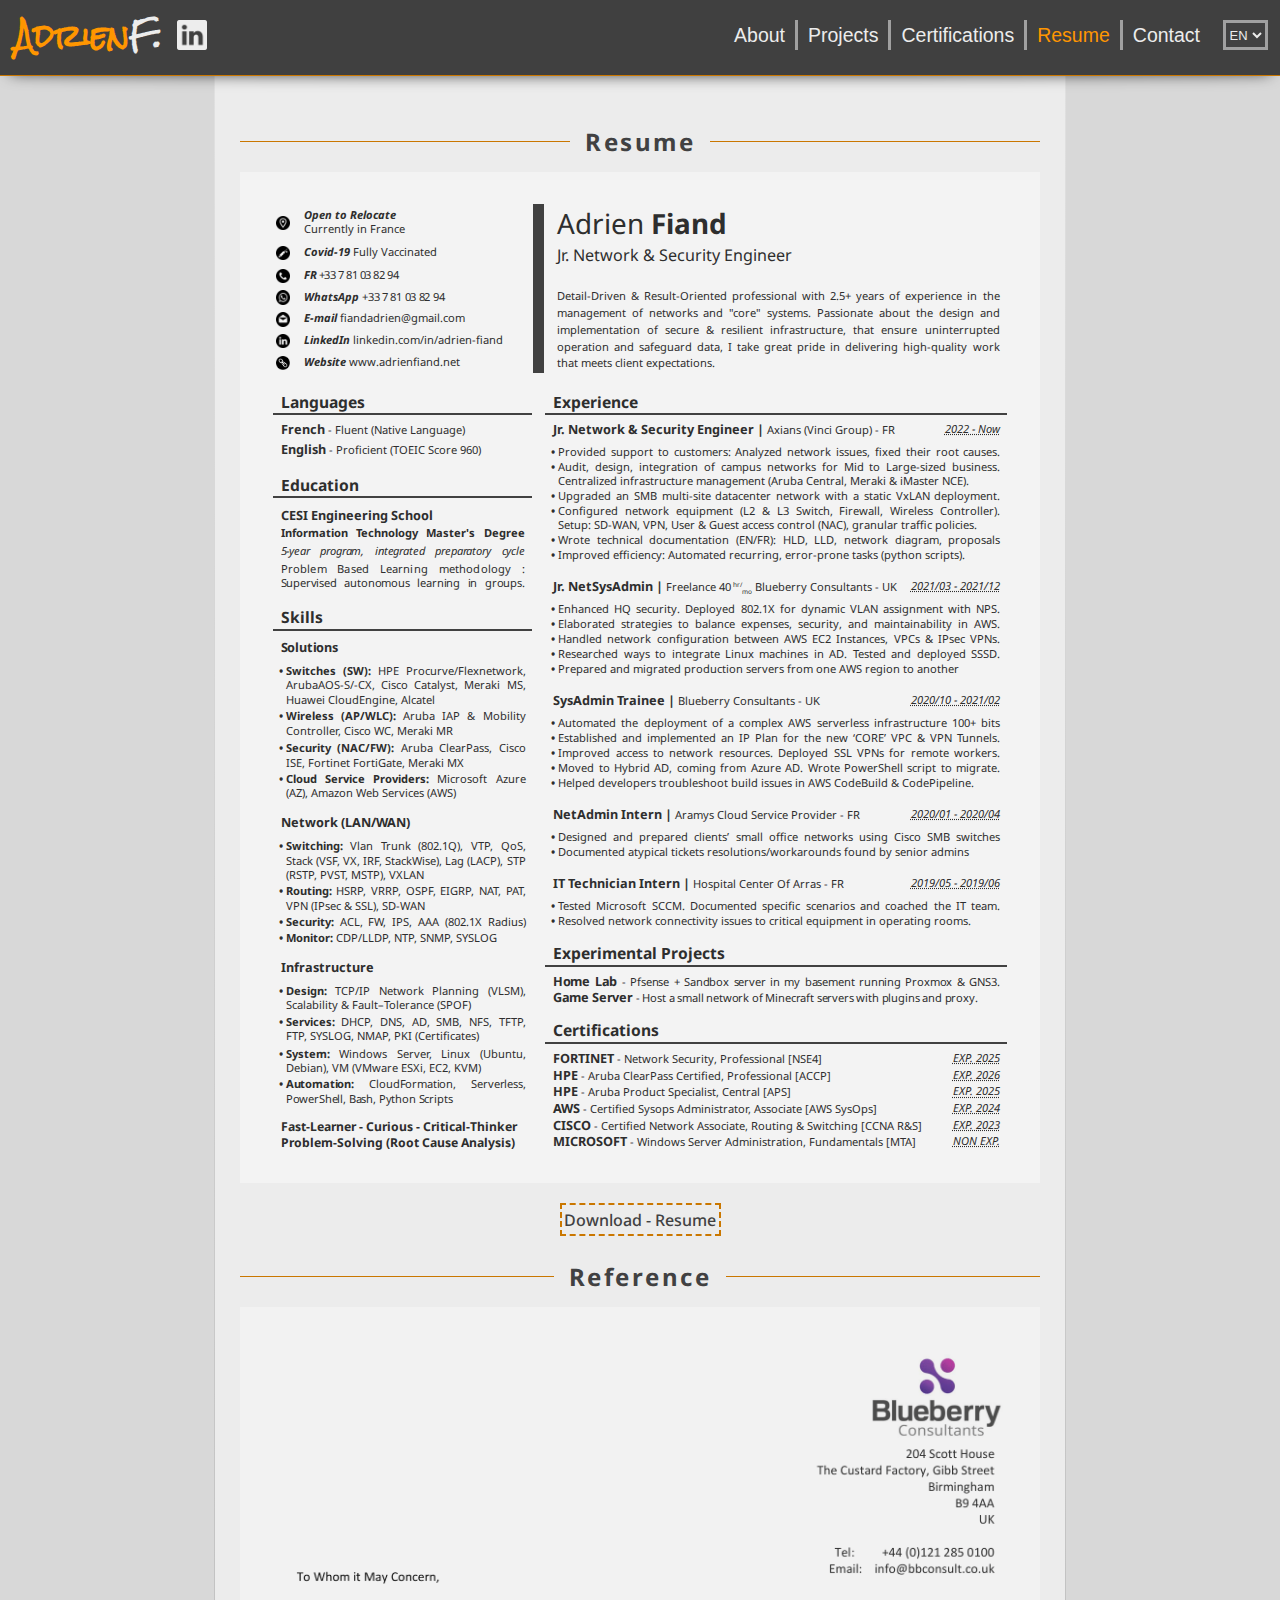
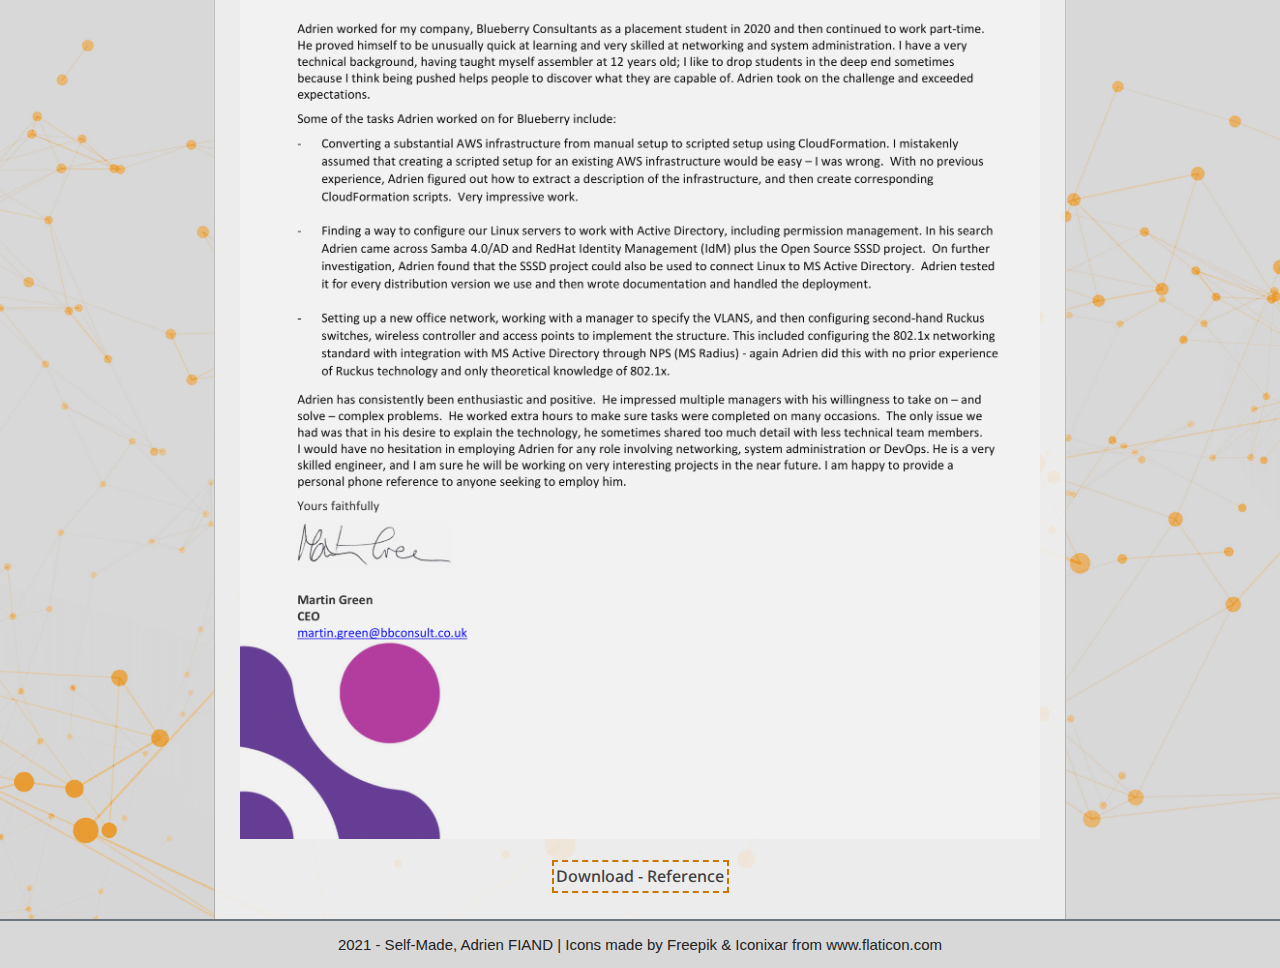
<file: resume.html>
<!doctype html>
<html>


  <!------------------------------------------>
  <!------------- HEAD SECTION --------------->
  <!------------------------------------------>

  <head>
    <!-- Metadata - Title, Encoding, CSS Sheet, Viewport settings -->
    <title>Adrien Fiand | Resume</title>
    <meta charset="utf-8">
    <link rel="stylesheet" href="./styles.css">
    <meta name="viewport" content="width=device-width, initial-scale=1, shrink-to-fit=no">
    <link rel="icon" type="image/png" sizes="32x32" href="/favicon-32x32.png">
    <link rel="icon" type="image/png" sizes="2%x2%" href="/favicon-2%x2%.png">
    <!-- Font Import - Noto Sans & Noto Sans JP for content | Rock Salt for Singature/Logo -->
    <link href="https://fonts.googleapis.com/css2?family=Noto+Sans:ital,wght@0,400;0,700;1,400;1,700&display=swap" rel="stylesheet"> 
    <link href="https://fonts.googleapis.com/css2?family=Noto+Sans+JP:wght@100;300;400;500;700;900&display=swap" rel="stylesheet"> 
    <link href="https://fonts.googleapis.com/css2?family=Rock+Salt&display=swap" rel="stylesheet">
    <link rel="alternate" href="https://www.adrienfiand.net/fr" hreflang="fr-FR">
    <link rel="alternate" href="https://www.adrienfiand.net/fr" hreflang="fr-CA">
    <link rel="alternate" href="https://www.adrienfiand.net/" hreflang="en-CA">
    <link rel="alternate" href="https://www.adrienfiand.net/" hreflang="en-US">
    <link rel="alternate" href="https://www.adrienfiand.net/" hreflang="en-GB">
    <link rel="alternate" href="https://www.adrienfiand.net/" hreflang="x-default">
  </head>


  <!------------------------------------------>
  <!------------- BODY SECTION --------------->
  <!------------------------------------------>

  <body>

    <!---->
    <!-- Navbar : Contains Logo, flat menu & hamburger menu, language selector -->
    <!---->

    <nav>
      <div>

        <!-- Menu Icons (depend on responsive CSS) - hamburger menu button -->
        <div id="burger-button"><button>&#9776;</button></div>

        <!-- Logo - signature style personnal name -->
        <a href=".\index.html"><h1 id="logo">Adrien<span>F.</span></h1></a>

        <!-- Redirect Icon - linkedin personnal page redirect -->
        <a href="https://fr.linkedin.com/in/adrien-fiand/en"><img src="./src/icon-linkedin.svg"> </a>
        
        <!-- Menu Items (depend on responsive CSS) - relative paths used -->
        <div id="menu">
          <ul>
            <li><a class href=".\index.html#logo">About</a></li>
            <li><a class href=".\projects.html">Projects</a></li>
            <li><a class href=".\certifications.html">Certifications</a></li>
            <li><a class="selected" href=".\resume.html">Resume</a></li>
            <li><a class href=".\contact.html">Contact</a></li>
          </ul>

          <!-- Language Dropbox - inline JS, switch to other language path -->
          <select class="langSelectorOnMenu" onchange="this.options[this.selectedIndex].value && (window.location = this.options[this.selectedIndex].value);" name="LanguageSelector">
            <option value="./index.html">EN</option>
            <option value="./fr/index.html">FR</option>
          </select>
        </div>

      </div>
    </nav>

    <!---->
    <!-- Main Div : Contains page content, embedded content (img) -->
    <!---->

    <div id="body">
      <div class="main-struct">
        
        <h2><span>Resume</span></h2>
        <table class="resume resume-html">
          <tr>
            <td class="resume-icon" valign="middle"><img style="vertical-align: middle;" src="./src/contact/pin.png" width="65%"></td>
            <td class="resume-contact resume-left"><p><i><b>Open to Relocate</b></i></p><p>Currently in France</p></td>
            <!-- Vertical separator -->
            <td class="resume-Vbar" rowspan="7" style="background:#404040;">
            </td>
            <td class="resume-right" rowspan="2">
              <p class="resume-title">Adrien <b>Fiand</b></p>
              <p class="resume-subtitle">Jr. Network & Security Engineer</p>
            </td>
          </tr>
          <tr>
            <td class="resume-icon" valign="middle"><img style="vertical-align: middle;" src="./src/contact/syringe.png" width="65%"></td>
            <td class="resume-contact"><p><i><b>Covid-19</i></b> Fully Vaccinated</p></td>
          </tr>
          <tr>
            <td class="resume-icon" valign="middle"><img style="vertical-align: middle;" src="./src/contact/phone.png" width="65%"></td>
            <td class="resume-contact" style="letter-spacing: -0.04em;"><p><i><b>FR</b></i> +33 7 81 03 82 94</p></td>
            <td class="resume-right resume-description" rowspan="5"><p>Detail-Driven & Result-Oriented professional with 2.5+ years of experience in the management of networks and "core" systems. Passionate about the design and implementation of secure & resilient infrastructure, that ensure uninterrupted operation and safeguard data, I take great pride in delivering high-quality work that meets client expectations.</p></td>
          </tr>
          <tr>
            <td class="resume-icon" valign="middle"><img style="vertical-align: middle;" src="./src/contact/whatsapp.png" width="65%"></td>
            <td class="resume-contact"><p><i><b>WhatsApp</b></i> <span style="letter-spacing: -0.025em;"> +33 7 81 03 82 94 </span></p></td>
          </tr>
          <tr>
            <td class="resume-icon" valign="middle"><img style="vertical-align: middle;" src="./src/contact/email.png" width="65%"></td>
            <td class="resume-contact"><p><b><i>E-mail</i></b> fiandadrien@gmail.com</p></td>
          </tr>
          <tr>
            <td class="resume-icon" valign="middle"><img style="vertical-align: middle;" src="./src/contact/linkedin.png" width="65%"></td>
            <td class="resume-contact"><p><b><i>LinkedIn</i></b> linkedin.com/in/adrien-fiand</p></td>
          </tr>
          <tr>
            <td class="resume-icon" valign="middle"><img style="vertical-align: middle;" src="./src/contact/www.png" width="65%"></td>
            <td class="resume-contact"><p><b><i>Website</i></b> www.adrienfiand.net</p></td>
          </tr>
        
          <!-- Horizontal separator -->
          <tr>
            <td colspan="4"></td>
          </tr>
        
          <!-- MAIN - PART -->
          
          <tr>
            <td colspan="2">
        
              <p class="resume-section"><b>Languages</b></p>
        
              <p class="resume-space-top1-5"><b class="resume-mainitem">French</b> - Fluent (Native Language)</p>
              <p class="resume-space-top1"><b class="resume-mainitem">English</b> - Proficient (TOEIC Score 960)</p>
        
              <p class="resume-section"><b>Education</b></p>
        
              <p class="resume-space-top1-9"><b class="resume-mainitem">CESI Engineering School</b></p>
              <p style="height:1.2em;" class><b>Information Technology Master's Degree</b> <span class="resume-stretch"> </span></p>
              <p style="height:1.2em; letter-spacing: -0.015em;" class="resume-space-top1-5"><i>5-year program, integrated preparatory cycle</i><span class="resume-stretch"> </span></p>
              <p style="height:2.6em; letter-spacing: -0.015em;" class="resume-space-top1-5 resume-double"><span style="letter-spacing: 0.015em;">Problem Based Learning methodology </span>: Supervised autonomous learning in groups. <span class="resume-stretch"></span></p>
        
              <p class="resume-section"><b>Skills</b></p>
        
              <p class="resume-space-top1-9 resume-space-bottom3" style="letter-spacing: -0.015em;"><b class="resume-mainitem">Solutions</b></p>
              <ul>
                <li><b>Switches (SW):</b> HPE Procurve/Flexnetwork, ArubaAOS-S/-CX, Cisco Catalyst, Meraki MS, Huawei CloudEngine, Alcatel</li>
                <li class="resume-space-bottom2 resume-space-top2"><b>Wireless (AP/WLC):</b> Aruba IAP & Mobility Controller, Cisco WC, Meraki MR</li>
                <li class="resume-space-bottom2 resume-space-top2"><b>Security (NAC/FW):</b> Aruba ClearPass, Cisco ISE, Fortinet FortiGate, Meraki MX</li>
                <li><b>Cloud Service Providers:</b> Microsoft Azure (AZ), Amazon Web Services (AWS)</li>

              </ul>

              <p class="resume-space-top4 resume-space-bottom3"><b class="resume-mainitem">Network (LAN/WAN)</b></p>
              <ul>
                <li><b>Switching:</b> Vlan Trunk (802.1Q), VTP, QoS, Stack (VSF, VX, IRF, StackWise), Lag (LACP), STP (RSTP, PVST, MSTP), VXLAN</li>
                <li class="resume-space-top2"><b>Routing:</b> HSRP, VRRP, OSPF, EIGRP, NAT, PAT, VPN (IPsec & SSL), SD-WAN</li>
                <li style="height:1.3em" class="resume-space-bottom2 resume-space-top2"><b>Security:</b> ACL, FW, IPS, AAA (802.1X Radius)<span class="resume-stretch"></span></li>
                <li><b>Monitor:</b> CDP/LLDP, NTP, SNMP, SYSLOG</li>
              </ul>
              <p class="resume-space-top4 resume-space-bottom3"><b class="resume-mainitem">Infrastructure</b></p>
              <ul>
                <li><b>Design:</b> TCP/IP Network Planning (VLSM), Scalability & Fault–Tolerance (SPOF)</li>
                <li class="resume-space-bottom2 resume-space-top2"><b>Services:</b> DHCP, DNS, AD, SMB, NFS, TFTP, FTP, SYSLOG, NMAP, PKI (Certificates)</li>
                <li class="resume-space-bottom2 resume-space-top2"><b>System:</b> Windows Server, Linux (Ubuntu, Debian), VM (VMware ESXi, EC2, KVM)</li>
                <li class="resume-space-bottom2" style="letter-spacing: -0.015em;"><b>Automation:</b> CloudFormation, Serverless, PowerShell, Bash, Python Scripts</li>
              </ul>

              <p style="height:2.8em; line-height:1.4em; padding-top: 1em" class="resume-listing"><b class="resume-mainitem"><span style="font-size: 96%;">Fast-Learner - Curious - Critical-Thinker<br>Problem-Solving (Root Cause Analysis)</span></b></p>
                

             
            </td>
            <!-- Vertical separator -->
            <td rowspan="6"></td>
            <td>
        
              <p class="resume-section"><b>Experience</b></p>
        
              <p class="resume-space-top1-5 resume-space-bottom1"><span><b class="resume-mainitem">Jr. Network & Security Engineer | </b>Axians (Vinci Group) - FR</span><i style="text-align: right;"><u class="resume-date">2022 - Now</u></i></p>
              <ul>
                <li style="height:1.2em" class="resume-space-top0-5 resume-space-bottom2">Provided support to customers: Analyzed network issues, fixed their root causes.<span class="resume-stretch"></span></li>
                <li class>Audit, design, integration of campus networks for Mid to Large-sized business. Centralized infrastructure management (Aruba Central, Meraki & iMaster NCE).</li>
                <li style="height:1.2em" class="resume-space-bottom2">Upgraded an SMB multi-site datacenter network with a static VxLAN deployment.<span class="resume-stretch"></span></li>
                <li class>Configured network equipment (L2 & L3 Switch, Firewall, Wireless Controller). Setup: SD-WAN, VPN, User & Guest access control (NAC), granular traffic policies.</li>
                <li style="height:1.2em" class="resume-space-bottom2">Wrote technical documentation (EN/FR): HLD, LLD, network diagram, proposals<span class="resume-stretch"></span></li>
                <li style="height:1.2em">Improved efficiency: Automated recurring, error-prone tasks (python scripts).</li>
              </ul>

              <p class="resume-space-top3 resume-space-bottom1"><span><b class="resume-mainitem">Jr. NetSysAdmin | </b>Freelance 40<span style="font-size: 70%; height: 1.125em; line-height: 1.125em;"><sup> hr/</sup><sub>mo</sub></span> Blueberry Consultants - UK</span><i><u class="resume-date">2021/03 - 2021/12</u></i></p>
              <ul>
                <li style="height:1.2em" class="resume-space-top0-5 resume-space-bottom2">Enhanced HQ security. Deployed 802.1X for dynamic VLAN assignment with NPS.<span class="resume-stretch"></span></li>
                <li style="height:1.2em" class="resume-space-bottom2"> Elaborated strategies to balance expenses, security, and maintainability in AWS.<span class="resume-stretch"></span></li>
                <li style="height:1.2em" class="resume-space-bottom2">Handled network configuration between AWS EC2 Instances, VPCs & IPsec VPNs.<span class="resume-stretch"></span></li>
                <li style="height:1.2em" class="resume-space-bottom2">Researched ways to integrate Linux machines in AD. Tested and deployed SSSD.<span class="resume-stretch"></span></li>
                <li style="height:1.2em">Prepared and migrated production servers from one AWS region to another</li>
              </ul>

              <p class="resume-space-top3 resume-space-bottom1"><span><b class="resume-mainitem">SysAdmin Trainee | </b>Blueberry Consultants - UK</span><i><u class="resume-date">2020/10 - 2021/02</u></i></p>
              <ul>
                <li style="height:1.2em" class="resume-space-top0-5 resume-space-bottom2">Automated the deployment of a complex AWS serverless infrastructure 100+ bits<span class="resume-stretch"></span></li>
                <li style="height:1.2em" class="resume-space-bottom2">Established and implemented an IP Plan for the new ‘CORE’ VPC & VPN Tunnels.<span class="resume-stretch"></span></li>
                <li style="height:1.2em" class="resume-space-bottom2">Improved access to network resources. Deployed SSL VPNs for remote workers.<span class="resume-stretch"></span></li>
                <li style="height:1.2em" class="resume-space-bottom2">Moved to Hybrid AD, coming from Azure AD. Wrote PowerShell script to migrate.<span class="resume-stretch"></span></li>
                <li style="height:1.2em">Helped developers troubleshoot build issues in AWS CodeBuild & CodePipeline.</li>
              </ul>

                <p class="resume-space-top3 resume-space-bottom1"><span><b class="resume-mainitem">NetAdmin Intern | </b>Aramys Cloud Service Provider - FR </span><i><u class="resume-date">2020/01 - 2020/04</u></i></p>
              <ul>
                <li style="height:1.2em" class="resume-space-top0-5 resume-space-bottom2">Designed and prepared clients’ small office networks using Cisco SMB switches<span class="resume-stretch"></span></li>
                <li style="height:1.2em">Documented atypical tickets resolutions/workarounds found by senior admins</li>
              </ul>

              <p class="resume-space-top3 resume-space-bottom1"><span><b class="resume-mainitem">IT Technician Intern | </b>Hospital Center Of Arras - FR</span><i><u class="resume-date">2019/05 - 2019/06</u></i></p>
              <ul>
                <li style="height:1.2em" class="resume-space-top0-5 resume-space-bottom2">Tested Microsoft SCCM. Documented specific scenarios and coached the IT team.<span class="resume-stretch"></span></li>
                <li style="height:1.2em">Resolved network connectivity issues to critical equipment in operating rooms.</li>
              </ul>

              <p class="resume-section"><b>Experimental Projects</b></p>
        
              <p style="height:1.2em; letter-spacing: -0.015em;" class="resume-space-top1-9 resume-space-bottom1 resume-listing"><b class="resume-mainitem">Home Lab</b> - Pfsense + Sandbox server in my basement running Proxmox & GNS3.<span class="resume-stretch"></span></p>
              <p style="height:1.2em; letter-spacing: -0.015em;" class="resume-listing"><b class="resume-mainitem">Game Server</b> - Host a small network of Minecraft servers with plugins and proxy.</p>
        
              <p class="resume-section"><b>Certifications</b></p>
              <p class="resume-space-top1-9 resume-listing"><b class="resume-mainitem">FORTINET</b> - Network Security, Professional [NSE4] <i><u class="resume-date">EXP. 2025</u></i></p>
              <p class="resume-space-top1 resume-listing"><b class="resume-mainitem">HPE</b> - Aruba ClearPass Certified, Professional [ACCP] <i><u class="resume-date">EXP. 2026</u></i></p>
              <p class="resume-space-top1 resume-listing"><b class="resume-mainitem">HPE</b> - Aruba Product Specialist, Central [APS] <i><u class="resume-date">EXP. 2025</u></i></p>
              <p class="resume-space-top1 resume-listing"><b class="resume-mainitem">AWS</b> - Certified Sysops Administrator, Associate [AWS SysOps] <i><u class="resume-date">EXP. 2024</u></i></p>
              <p class="resume-space-top1 resume-listing"><b class="resume-mainitem">CISCO</b> - Certified Network Associate, Routing & Switching [CCNA R&S] <i><u class="resume-date">EXP. 2023</u></i></p>
              <p class="resume-space-top1 resume-listing"><b class="resume-mainitem">MICROSOFT</b> - Windows Server Administration, Fundamentals [MTA] <i><u class="resume-date">NON EXP.</u></i></p>
            </td>
          </tr>
        </table>
        <div class="main-embedded"><img class="resume-img" src="./src/resume/resume-en.png"></div>

        <div class="main-link">
          <a style="margin-top: 20px" href="./src/resume/resume-en.pdf">Download - Resume</a>
        </div>

        <h2 id="reference"><span>Reference</span></h2>
        <div class="main-embedded"><img src="./src/resume/ref-bb.png"> </div>
        <div class="main-link">
          <a href="./src/resume/ref-bb.pdf">Download - Reference</a>
        </div>

      </div>
    </div>

    <!---->
    <!-- Footer : Legal mentions, hosting services -->
    <!---->

    <footer>
      <p>2021 - Self-Made, Adrien FIAND | Icons made by Freepik & Iconixar from www.flaticon.com</p>
    </footer>

  </body>


  <!------------------------------------------>
  <!------------- SCRIPT SECTION ------------->
  <!------------------------------------------>

  <!-- Library Import : jQuery -->
  <script src="jquery-3.5.1.min.js"></script>

  <!-- jQuery Function : Hamburger-Menu -->
  <script>
    //Store hamburger menu state
    var IsMenuOpen = false;

    //Method that opens the menu
    function openMenu(){
      $('#menu')[0].style.display = "inline-block";
      IsMenuOpen = true;
      document.querySelector('#burger-button > button').innerHTML = "&#10005";
    };

    //Method that closes the menu
    function closeMenu(){
      $('#menu')[0].style.display = "none";
      IsMenuOpen = false;
      document.querySelector('#burger-button > button').innerHTML = "&#9776;";
    };

    //Add a listener on the hamburger menu button, on click event do :
    document.querySelector('#burger-button').addEventListener('click', function (e) {
      e.preventDefault();
      //on click if menu already open then close it.
      if (IsMenuOpen) { 
        closeMenu();
        //Remove the listener on the page content ("body"), on click event
        document.querySelector('#body').removeEventListener('click', closeMenu);
      }
      //otherwise (menu not open) then open it.
      else { 
        openMenu();
        //Add a listener on the page content ("body"), on click event it will call close menu
        document.querySelector('#body').addEventListener('click', closeMenu);
      }
    });
  </script>

</html>
</file>
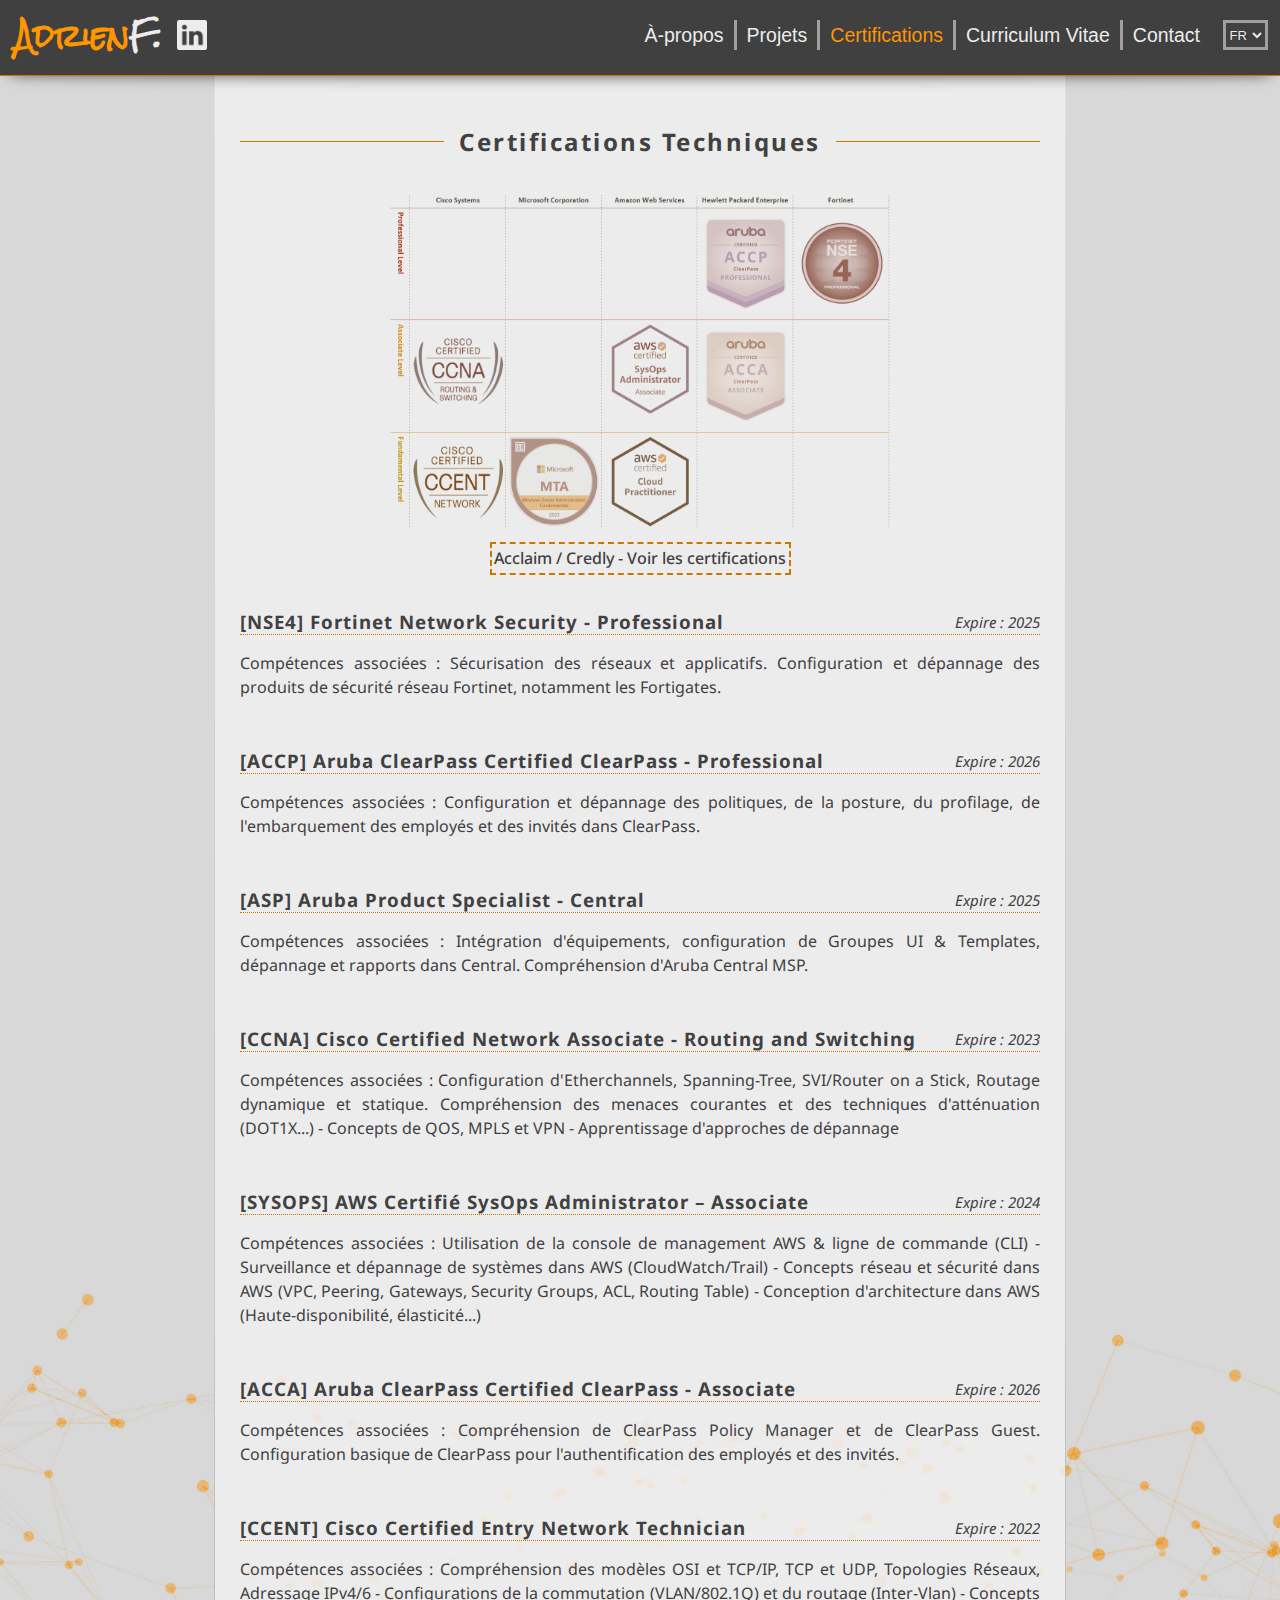
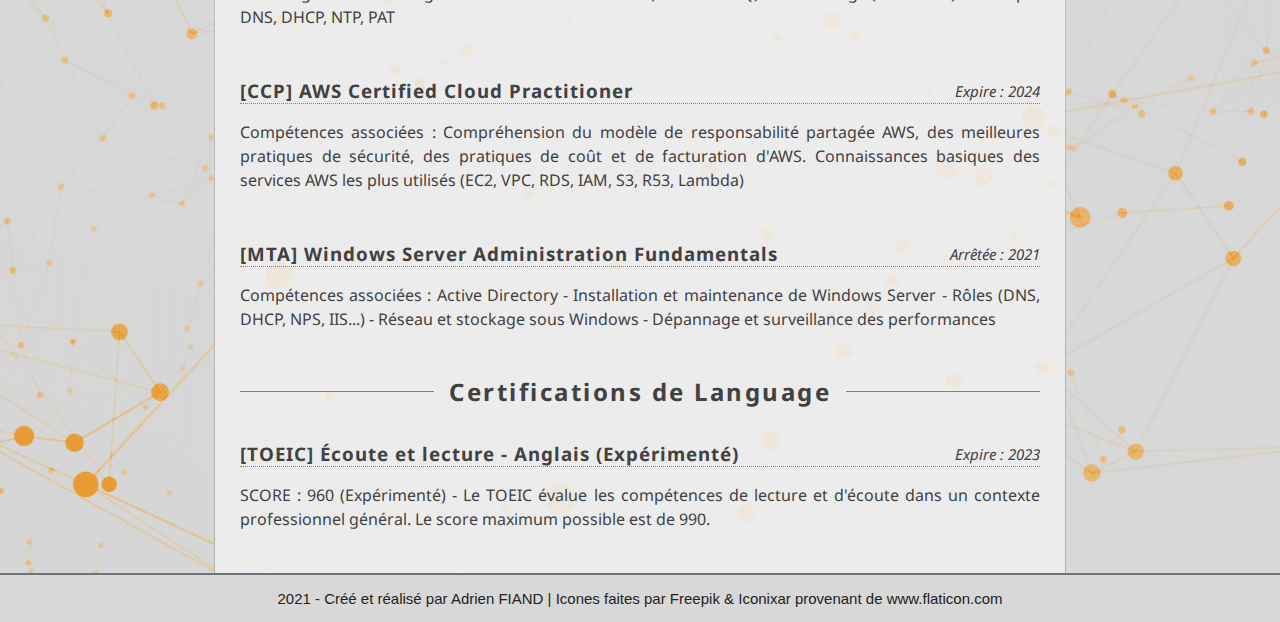
<file: fr/certifications.html>
<!doctype html>
<html>


  <!------------------------------------------>
  <!------------- HEAD SECTION --------------->
  <!------------------------------------------>

  <head>
    <!-- Metadata - Title, Encoding, CSS Sheet, Viewport settings -->
    <title>Adrien Fiand | Certifications</title>
    <meta charset="utf-8">
    <link rel="stylesheet" href=".././styles.css">
    <meta name="viewport" content="width=device-width, initial-scale=1, shrink-to-fit=no">
    <link rel="icon" type="image/png" sizes="32x32" href="/favicon-32x32.png">
    <link rel="icon" type="image/png" sizes="16x16" href="/favicon-16x16.png">
    <!-- Font Import - Noto Sans & Noto Sans JP for content | Rock Salt for Singature/Logo -->
    <link href="https://fonts.googleapis.com/css2?family=Noto+Sans:ital,wght@0,400;0,700;1,400;1,700&display=swap" rel="stylesheet"> 
    <link href="https://fonts.googleapis.com/css2?family=Noto+Sans+JP:wght@100;300;400;500;700;900&display=swap" rel="stylesheet"> 
    <link href="https://fonts.googleapis.com/css2?family=Rock+Salt&display=swap" rel="stylesheet">
    <link rel="alternate" href="https://www.adrienfiand.net/fr" hreflang="fr-FR">
    <link rel="alternate" href="https://www.adrienfiand.net/fr" hreflang="fr-CA">
    <link rel="alternate" href="https://www.adrienfiand.net/" hreflang="en-CA">
    <link rel="alternate" href="https://www.adrienfiand.net/" hreflang="en-US">
    <link rel="alternate" href="https://www.adrienfiand.net/" hreflang="en-GB">
    <link rel="alternate" href="https://www.adrienfiand.net/" hreflang="x-default">
    <meta name="robots" content="noindex">
    <meta name="googlebot" content="noindex">
  </head>


  <!------------------------------------------>
  <!------------- BODY SECTION --------------->
  <!------------------------------------------>

  <body>

    <!---->
    <!-- Navbar : Contains Logo, flat menu & hamburger menu, language selector -->
    <!---->

    <nav>
      <div>

        <!-- Menu Icons (depend on responsive CSS) - hamburger menu button -->
        <div id="burger-button"><button>&#9776;</button></div>

        <!-- Logo - signature style personnal name -->
        <a href=".\index.html"><h1 id="logo">Adrien<span>F.</span></h1></a>

        <!-- Redirect Icon - linkedin personnal page redirect -->
        <a href="https://fr.linkedin.com/in/adrien-fiand/fr"><img src=".././src/icon-linkedin.svg"> </a>
        
        <!-- Menu Items (depend on responsive CSS) - relative paths used -->
        <div id="menu">
          <ul>
            <li><a class href=".\index.html#logo">À-propos</a></li>
            <li><a class href=".\projects.html">Projets</a></li>
            <li><a class="selected" href=".\certifications.html">Certifications</a></li>
            <li><a class href=".\resume.html">Curriculum Vitae</a></li>
            <li><a class href=".\contact.html">Contact</a></li>
          </ul>

          <!-- Language Dropbox - inline JS, switch to other language path -->
          <select class="langSelectorOnMenu" onchange="this.options[this.selectedIndex].value && (window.location = this.options[this.selectedIndex].value);" name="LanguageSelector">
            <option value="../index.html">EN</option>
            <option selected value="./fr/index.html">FR</option>
          </select>
        </div>

      </div>
    </nav>

    <!---->
    <!-- Main Div : Contains page content, embedded content (img) -->
    <!---->
    
    <div id="body">
      <div class="main-struct">
        <h2><span><span>Certifications </span>Techniques</span></h2>
          
          <div class="embedded" style="margin-top: 50px;">  
                <img src=".././src/certifs/certs.png">
          </div>
          <div class="main-link">
            <a style="margin-bottom:0px" href="https://www.credly.com/users/adrien-fiand/badges">Acclaim / Credly - Voir les certifications</a>
          </div>

          <h3 class="cert" style="margin-top:35px"><span>[NSE4] Fortinet Network Security - Professional</span><span class="date">Expire : 2025</span></h3>
          <p>Compétences associées : Sécurisation des réseaux et applicatifs. Configuration et dépannage des produits de sécurité réseau Fortinet, notamment les Fortigates.</p>
		  
          <h3 class="cert"><span>[ACCP] Aruba ClearPass Certified ClearPass - Professional</span><span class="date">Expire : 2026</span></h3>
          <p>Compétences associées : Configuration et dépannage des politiques, de la posture, du profilage, de l'embarquement des employés et des invités dans ClearPass.</p>
		  
		  <h3 class="cert"><span>[ASP] Aruba Product Specialist - Central</span><span class="date">Expire : 2025</span></h3>
          <p>Compétences associées : Intégration d'équipements, configuration de Groupes UI & Templates, dépannage et rapports dans Central. Compréhension d'Aruba Central MSP.</p>

          <h3 class="cert"><span>[CCNA] Cisco Certified Network Associate - Routing and Switching</span><span class="date">Expire : 2023</span></h3>
          <p>Compétences associées : Configuration d'Etherchannels, Spanning-Tree, SVI/Router on a Stick, Routage dynamique et statique. Compréhension des menaces courantes et des techniques d'atténuation (DOT1X...) - Concepts de QOS, MPLS et VPN - Apprentissage d'approches de dépannage</p>

          <h3 class="cert"><span>[SYSOPS] AWS Certifié SysOps Administrator – Associate</span><span class="date">Expire : 2024</span></h3>
          <p>Compétences associées : Utilisation de la console de management AWS & ligne de commande (CLI) - Surveillance et dépannage de systèmes dans AWS (CloudWatch/Trail) - Concepts réseau et sécurité dans AWS (VPC, Peering, Gateways, Security Groups, ACL, Routing Table) - Conception d'architecture dans AWS (Haute-disponibilité, élasticité...)</p>

          <h3 class="cert"><span>[ACCA] Aruba ClearPass Certified ClearPass - Associate</span><span class="date">Expire : 2026</span></h3>
          <p>Compétences associées : Compréhension de ClearPass Policy Manager et de ClearPass Guest. Configuration basique de ClearPass pour l'authentification des employés et des invités.</p>

          <h3 class="cert"><span>[CCENT] Cisco Certified Entry Network Technician</span><span class="date">Expire : 2022</span></h3>
          <p>Compétences associées : Compréhension des modèles OSI et TCP/IP, TCP et UDP, Topologies Réseaux, Adressage IPv4/6 - Configurations de la commutation (VLAN/802.1Q) et du routage (Inter-Vlan) - Concepts DNS, DHCP, NTP, PAT</p>

          <h3 class="cert"><span>[CCP] AWS Certified Cloud Practitioner</span><span class="date">Expire : 2024</span></h3>
          <p>Compétences associées : Compréhension du modèle de responsabilité partagée AWS, des meilleures pratiques de sécurité, des pratiques de coût et de facturation d'AWS. Connaissances basiques des services AWS les plus utilisés (EC2, VPC, RDS, IAM, S3, R53, Lambda)</p>
        
          <h3 class="cert"><span>[MTA] Windows Server Administration Fundamentals</span><span class="date">Arrêtée : 2021</span></h3>
          <p style="margin-bottom:60px">Compétences associées : Active Directory - Installation et maintenance de Windows Server - Rôles (DNS, DHCP, NPS, IIS...) - Réseau et stockage sous Windows - Dépannage et surveillance des performances</p>
      


        <h2><span><span>Certifications de </span>Language</span></h2>
          <h3 class="cert"><span>[TOEIC] Écoute et lecture - Anglais (Expérimenté)</span><span class="date">Expire : 2023</span></h3>
          <p>SCORE : 960 (Expérimenté) - Le TOEIC évalue les compétences de lecture et d'écoute dans un contexte professionnel général. Le score maximum possible est de 990.</p>
        
      </div>
    </div>

    <!---->
    <!-- Footer : Legal mentions, hosting services -->
    <!---->

    <footer>
      <p>2021 - Créé et réalisé par Adrien FIAND | Icones faites par Freepik & Iconixar provenant de www.flaticon.com</p>
    </footer>

  </body>


  <!------------------------------------------>
  <!------------- SCRIPT SECTION ------------->
  <!------------------------------------------>
  
  <!-- Library Import : jQuery -->
  <script src="../jquery-3.5.1.min.js"></script>

  <!-- jQuery Function : Hamburger-Menu -->
  <script>
    //Store hamburger menu state
    var IsMenuOpen = false;

    //Method that opens the menu
    function openMenu(){
      $('#menu')[0].style.display = "inline-block";
      IsMenuOpen = true;
      document.querySelector('#burger-button > button').innerHTML = "&#10005";
    };

    //Method that closes the menu
    function closeMenu(){
      $('#menu')[0].style.display = "none";
      IsMenuOpen = false;
      document.querySelector('#burger-button > button').innerHTML = "&#9776;";
    };

    //Add a listener on the hamburger menu button, on click event do :
    document.querySelector('#burger-button').addEventListener('click', function (e) {
      e.preventDefault();
      //on click if menu already open then close it.
      if (IsMenuOpen) { 
        closeMenu();
        //Remove the listener on the page content ("body"), on click event
        document.querySelector('#body').removeEventListener('click', closeMenu);
      }
      //otherwise (menu not open) then open it.
      else { 
        openMenu();
        //Add a listener on the page content ("body"), on click event it will call close menu
        document.querySelector('#body').addEventListener('click', closeMenu);
      }
    });
  </script>


</html>
</file>
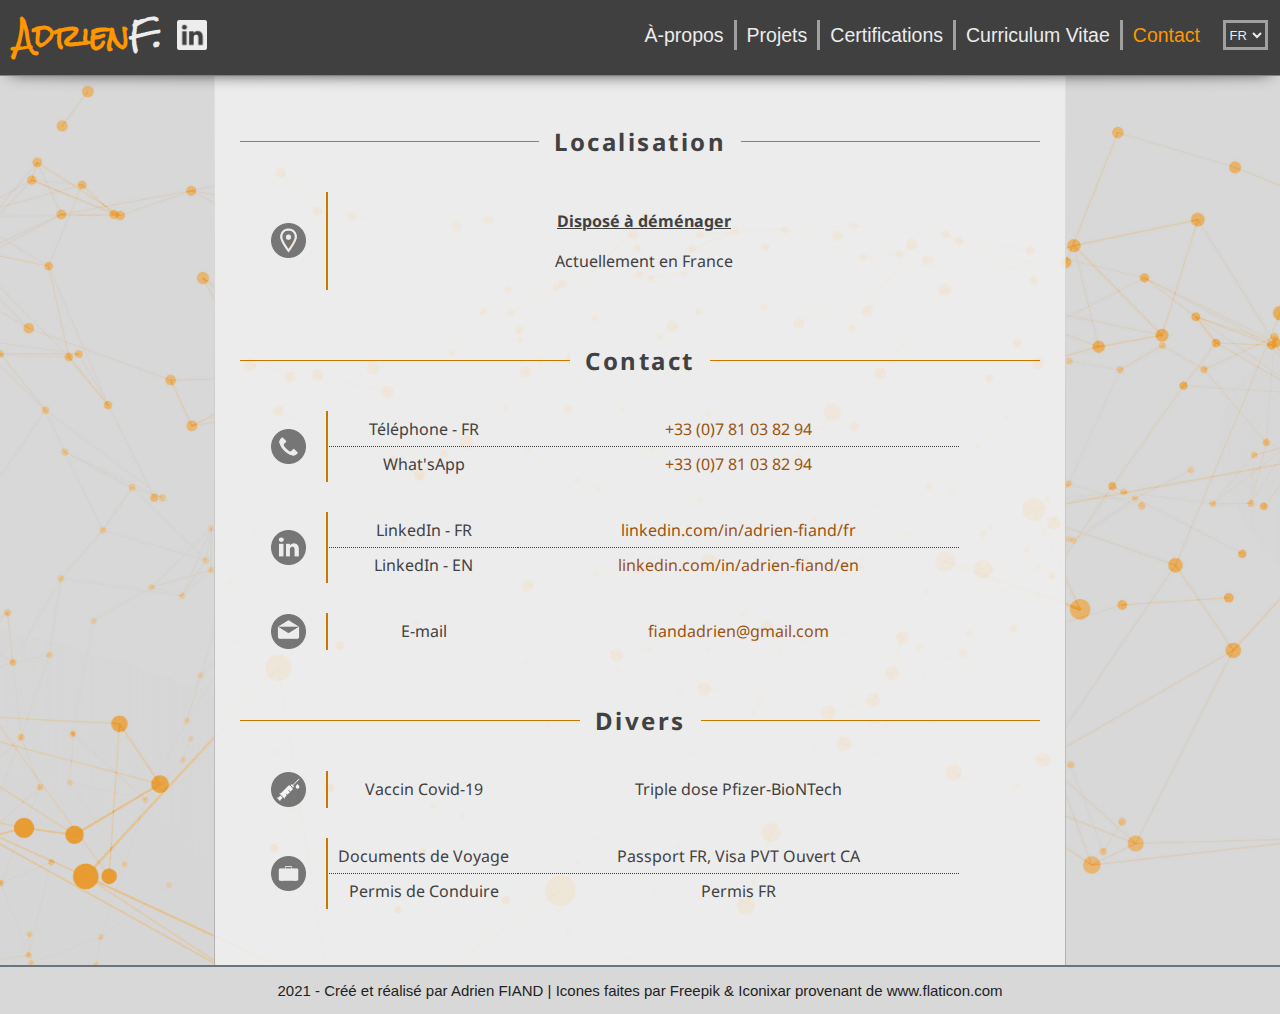
<file: fr/contact.html>
<!doctype html>
<html>


  <!------------------------------------------>
  <!------------- HEAD SECTION --------------->
  <!------------------------------------------>

  <head>
    <!-- Metadata - Title, Encoding, CSS Sheet, Viewport settings -->
    <title>Adrien Fiand | Contact</title>
    <meta charset="utf-8">
    <link rel="stylesheet" href=".././styles.css">
    <meta name="viewport" content="width=device-width, initial-scale=1, shrink-to-fit=no">
    <link rel="icon" type="image/png" sizes="32x32" href="/favicon-32x32.png">
    <link rel="icon" type="image/png" sizes="16x16" href="/favicon-16x16.png">
    <!-- Font Import - Noto Sans & Noto Sans JP for content | Rock Salt for Singature/Logo -->
    <link href="https://fonts.googleapis.com/css2?family=Noto+Sans:ital,wght@0,400;0,700;1,400;1,700&display=swap" rel="stylesheet"> 
    <link href="https://fonts.googleapis.com/css2?family=Noto+Sans+JP:wght@100;300;400;500;700;900&display=swap" rel="stylesheet"> 
    <link href="https://fonts.googleapis.com/css2?family=Rock+Salt&display=swap" rel="stylesheet">
    <link rel="alternate" href="https://www.adrienfiand.net/fr" hreflang="fr-FR">
    <link rel="alternate" href="https://www.adrienfiand.net/fr" hreflang="fr-CA">
    <link rel="alternate" href="https://www.adrienfiand.net/" hreflang="en-CA">
    <link rel="alternate" href="https://www.adrienfiand.net/" hreflang="en-US">
    <link rel="alternate" href="https://www.adrienfiand.net/" hreflang="en-GB">
    <link rel="alternate" href="https://www.adrienfiand.net/" hreflang="x-default">
    <meta name="robots" content="noindex">
    <meta name="googlebot" content="noindex">
  </head>


  <!------------------------------------------>
  <!------------- BODY SECTION --------------->
  <!------------------------------------------>

  <body>

    <!---->
    <!-- Navbar : Contains Logo, flat menu & hamburger menu, language selector -->
    <!---->

    <nav>
      <div>

        <!-- Menu Icons (depend on responsive CSS) - hamburger menu button -->
        <div id="burger-button"><button>&#9776;</button></div>

        <!-- Logo - signature style personnal name -->
        <a href=".\index.html"><h1 id="logo">Adrien<span>F.</span></h1></a>

        <!-- Redirect Icon - linkedin personnal page redirect -->
        <a href="https://fr.linkedin.com/in/adrien-fiand/fr"><img src=".././src/icon-linkedin.svg"> </a>
        
        <!-- Menu Items (depend on responsive CSS) - relative paths used -->
        <div id="menu">
          <ul>
            <li><a class href=".\index.html#logo">À-propos</a></li>
            <li><a class href=".\projects.html">Projets</a></li>
            <li><a class href=".\certifications.html">Certifications</a></li>
            <li><a class href=".\resume.html">Curriculum Vitae</a></li>
            <li><a class="selected" href=".\contact.html">Contact</a></li>
          </ul>

          <!-- Language Dropbox - inline JS, switch to other language path -->
          <select class="langSelectorOnMenu" onchange="this.options[this.selectedIndex].value && (window.location = this.options[this.selectedIndex].value);" name="LanguageSelector">
            <option value="../index.html">EN</option>
            <option selected value="./fr/index.html">FR</option>
          </select>
        </div>

      </div>
    </nav>

    <!---->
    <!-- Main Div : Contains page content, embedded content (img) -->
    <!---->
    
    <div id="body">
      <div class="main-struct">


        <h2><span>Localisation</span></h2>
        <table class="contact">
          <tbody>

            <tr>
              <td class="logo">                
                <img style="opacity: 50%; vertical-align: top;" width="35px" src=".././src/contact/pin.png">
              </td>
              <td class="content">              
                <p style="font-weight:bold; text-decoration: underline;">Disposé à déménager</p>
                <p style="font-weight:bold"></p>
                <p>Actuellement en France</p>
              </td>
            </tr>

          </tbody>
        </table>


        <h2><span>Contact</span></h2>
        <table class="contact">
          <tbody>

            <tr>
              <td class="logo">                
                <img style="opacity: 50%; vertical-align: top;" width="35px" src=".././src/contact/phone.png">
              </td>
              <td class="content">              
                <table>
                  <tbody> 
                    <tr>
                      <td>Téléphone - FR</td><td><a href="tel:+33781038294">+33 (0)7 81 03 82 94</a></td>
                    </tr>
                    <tr> 
                      <td>What'sApp</td><td><a href="https://wa.me/+33781038294">+33 (0)7 81 03 82 94</a></td>
                    </tr>   
                  </tbody>
                </table>
              </td>
            </tr>

            <tr>
              <td class="logo">        
                <img style="opacity: 50%; vertical-align: top;" width="35px" src=".././src/contact/linkedin.png">
              </td>
              <td class="content">              
                <table>
                  <tbody> 
                    <tr>  
                      <td>LinkedIn - FR</td><td><a href="https://www.linkedin.com/in/adrien-fiand/?locale=fr_FR">linkedin.com/in/adrien-fiand/fr</a></td>
                    </tr>
                    <tr>  
                      <td>LinkedIn - EN</td><td><a href="https://www.linkedin.com/in/adrien-fiand/?locale=en_US">linkedin.com/in/adrien-fiand/en</a></td>
                    </tr> 
                  </tbody>
                </table>
              </td>
            </tr>

            <tr>
              <td class="logo">        
                <img style="opacity: 50%; vertical-align: top;" width="35px" src=".././src/contact/email.png">
              </td>
              <td class="content">              
                <table>
                  <tbody> 
                    <tr>  
                      <td>E-mail</td><td><a href="mailto:fiandadrien@gmail.com">fiandadrien@gmail.com</a></td>
                    </tr>
                  </tbody>
                </table>
              </td>
            </tr>

          </tbody>
        </table>


        <h2><span>Divers</span></h2>
        <table class="contact">
          <tbody>

            <tr>
              <td class="logo">        
                <img style="opacity: 50%; vertical-align: top;" width="35px" src=".././src/contact/syringe.png">
              </td>
              <td class="content">              
                <table>
                  <tbody> 
                    <tr>  
                      <td>Vaccin Covid-19</td><td>Triple dose Pfizer-BioNTech</td>
                    </tr>
                  </tbody>
                </table>
              </td>
            </tr>

            <tr>
              <td class="logo">                
                <img style="opacity: 50%; vertical-align: top;" width="35px" src=".././src/contact/travel.png">
              </td>
              <td class="content">              
                <table>
                  <tbody> 
                    <tr>
                      <td>Documents de Voyage</td><td>Passport FR, Visa PVT Ouvert CA</td>
                    </tr>
                    <tr>
                      <td>Permis de Conduire</td><td>Permis FR</td>
                    </tr>
                  </tbody>
                </table>
              </td>
            </tr>

          </tbody>
        </table> 


      </div>
    </div>



    <!---->
    <!-- Footer : Legal mentions, hosting services -->
    <!---->

    <footer>
      <p>2021 - Créé et réalisé par Adrien FIAND | Icones faites par Freepik & Iconixar provenant de www.flaticon.com</p>
    </footer>

  </body>


  <!------------------------------------------>
  <!------------- SCRIPT SECTION ------------->
  <!------------------------------------------>
  
  <!-- Library Import : jQuery -->
  <script src="../jquery-3.5.1.min.js"></script>

  <!-- jQuery Function : Hamburger-Menu -->
  <script>
    //Store hamburger menu state
    var IsMenuOpen = false;

    //Method that opens the menu
    function openMenu(){
      $('#menu')[0].style.display = "inline-block";
      IsMenuOpen = true;
      document.querySelector('#burger-button > button').innerHTML = "&#10005";
    };

    //Method that closes the menu
    function closeMenu(){
      $('#menu')[0].style.display = "none";
      IsMenuOpen = false;
      document.querySelector('#burger-button > button').innerHTML = "&#9776;";
    };

    //Add a listener on the hamburger menu button, on click event do :
    document.querySelector('#burger-button').addEventListener('click', function (e) {
      e.preventDefault();
      //on click if menu already open then close it.
      if (IsMenuOpen) { 
        closeMenu();
        //Remove the listener on the page content ("body"), on click event
        document.querySelector('#body').removeEventListener('click', closeMenu);
      }
      //otherwise (menu not open) then open it.
      else { 
        openMenu();
        //Add a listener on the page content ("body"), on click event it will call close menu
        document.querySelector('#body').addEventListener('click', closeMenu);
      }
    });
  </script>


</html>
</file>
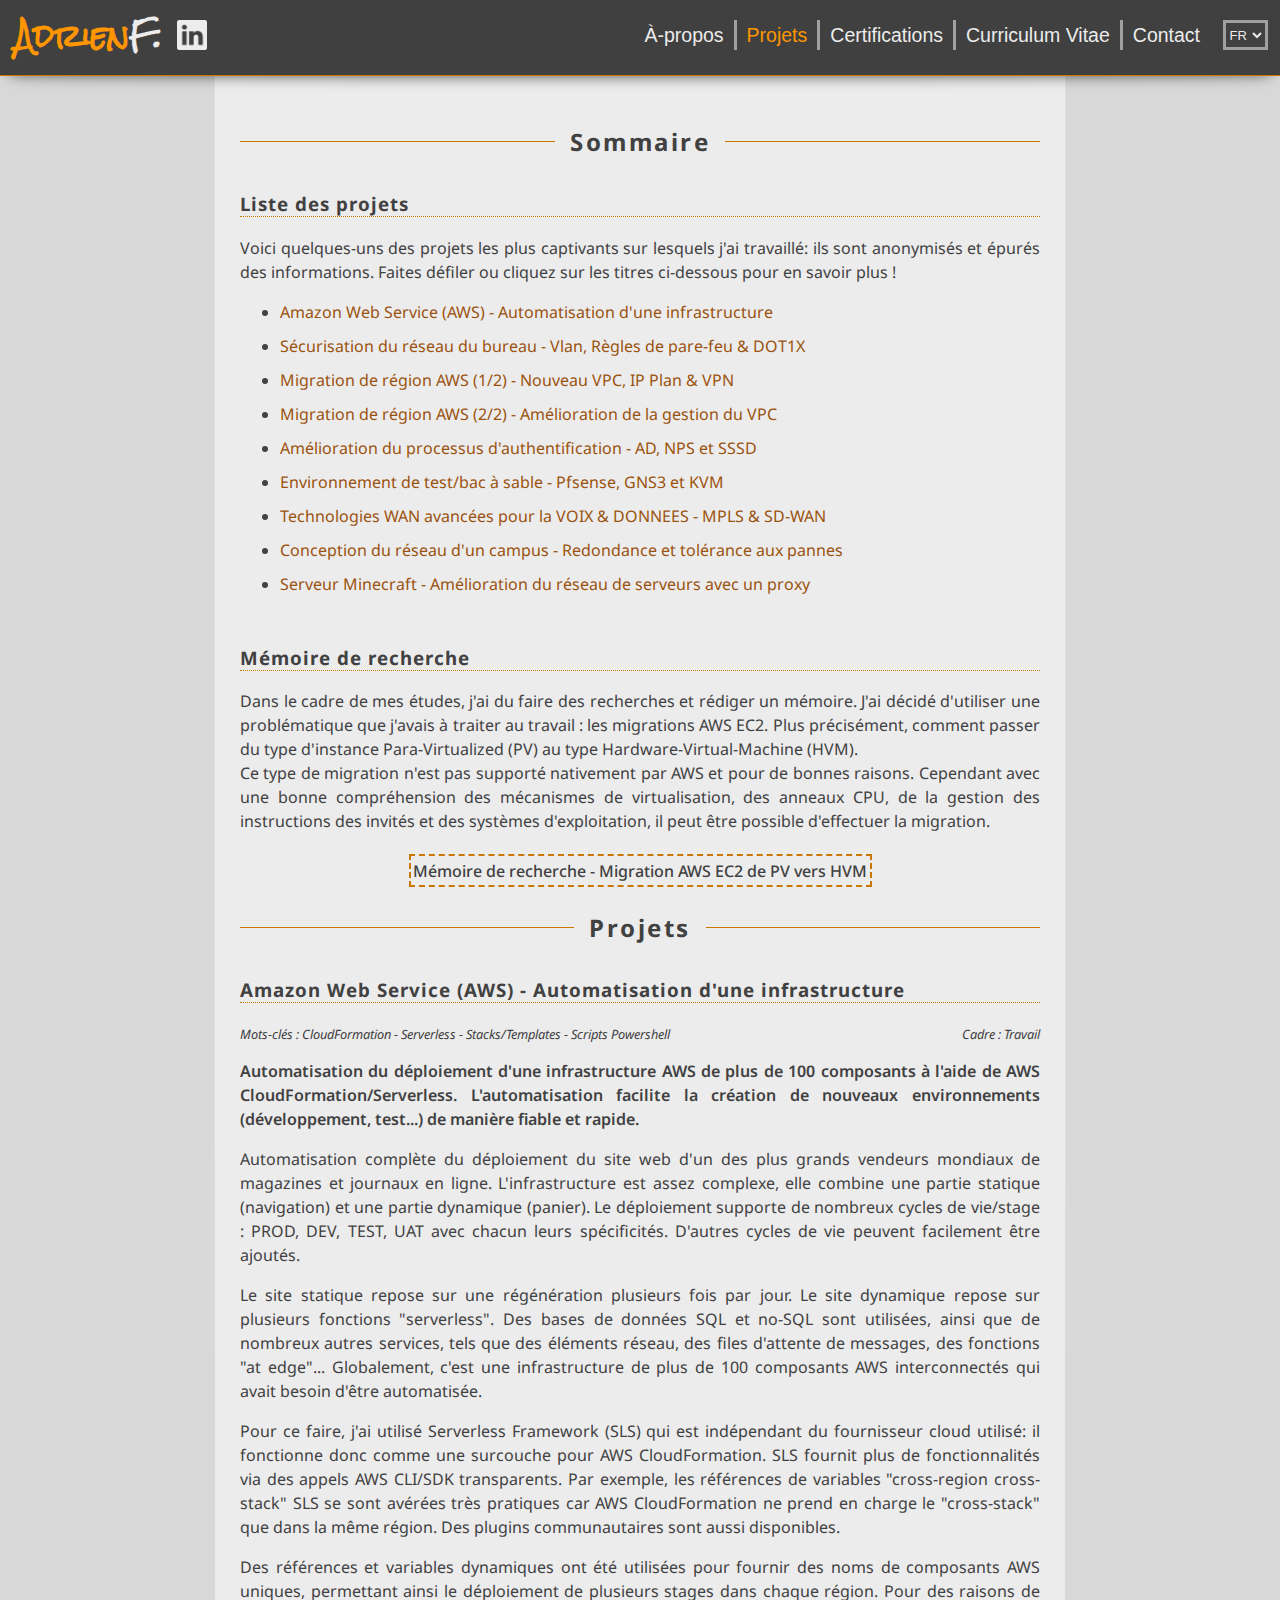
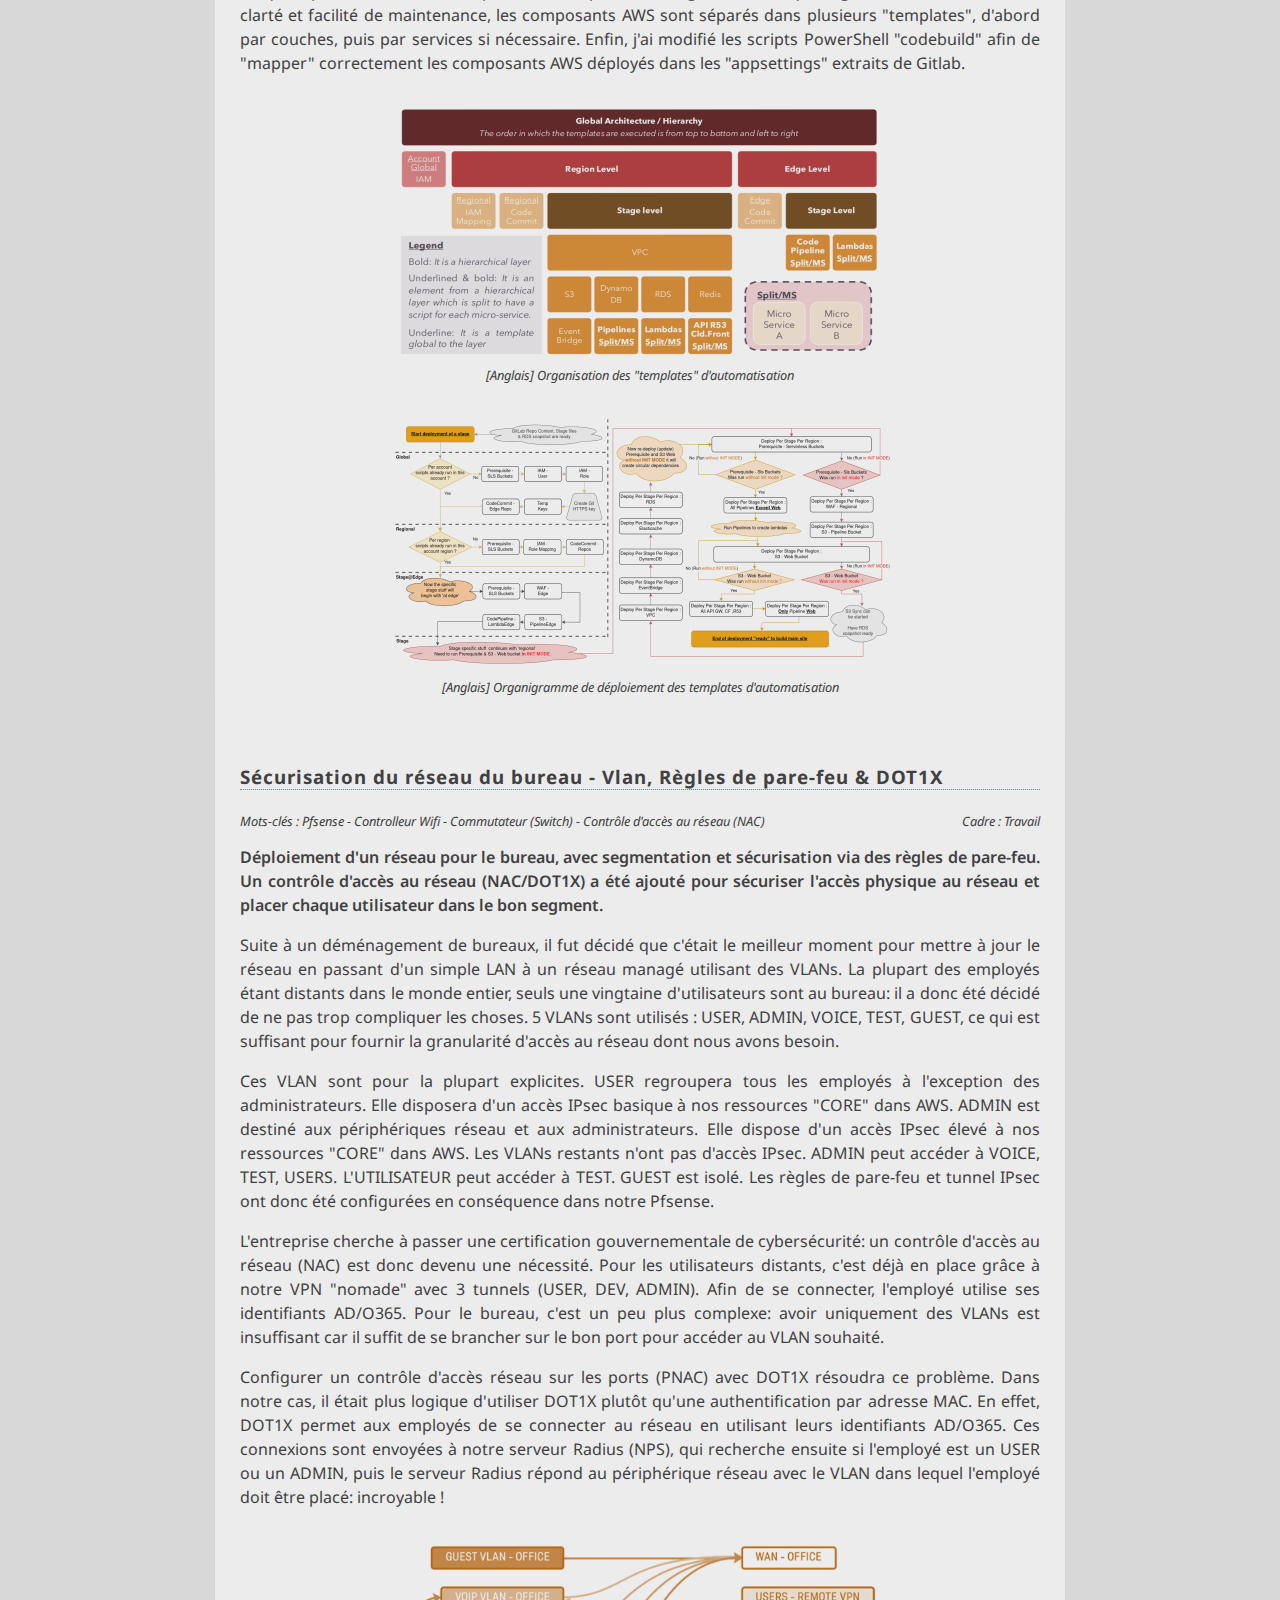
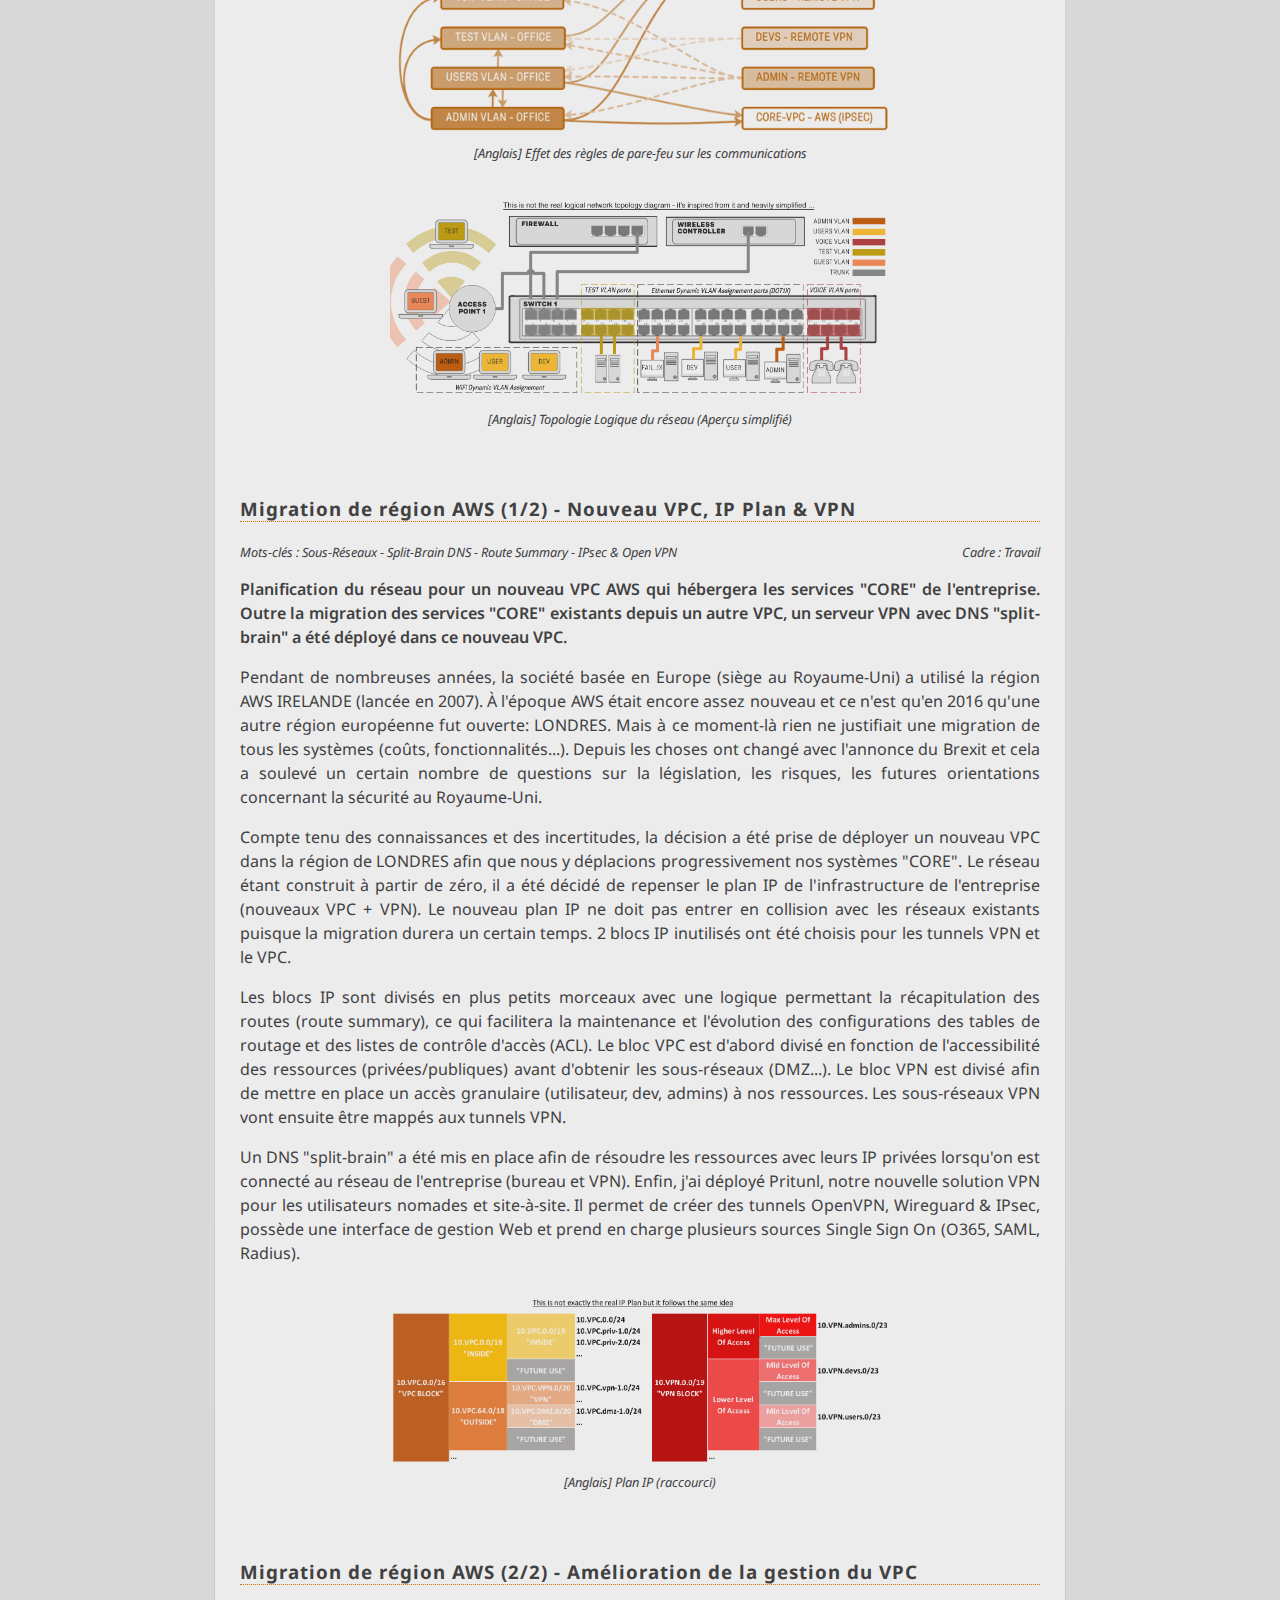
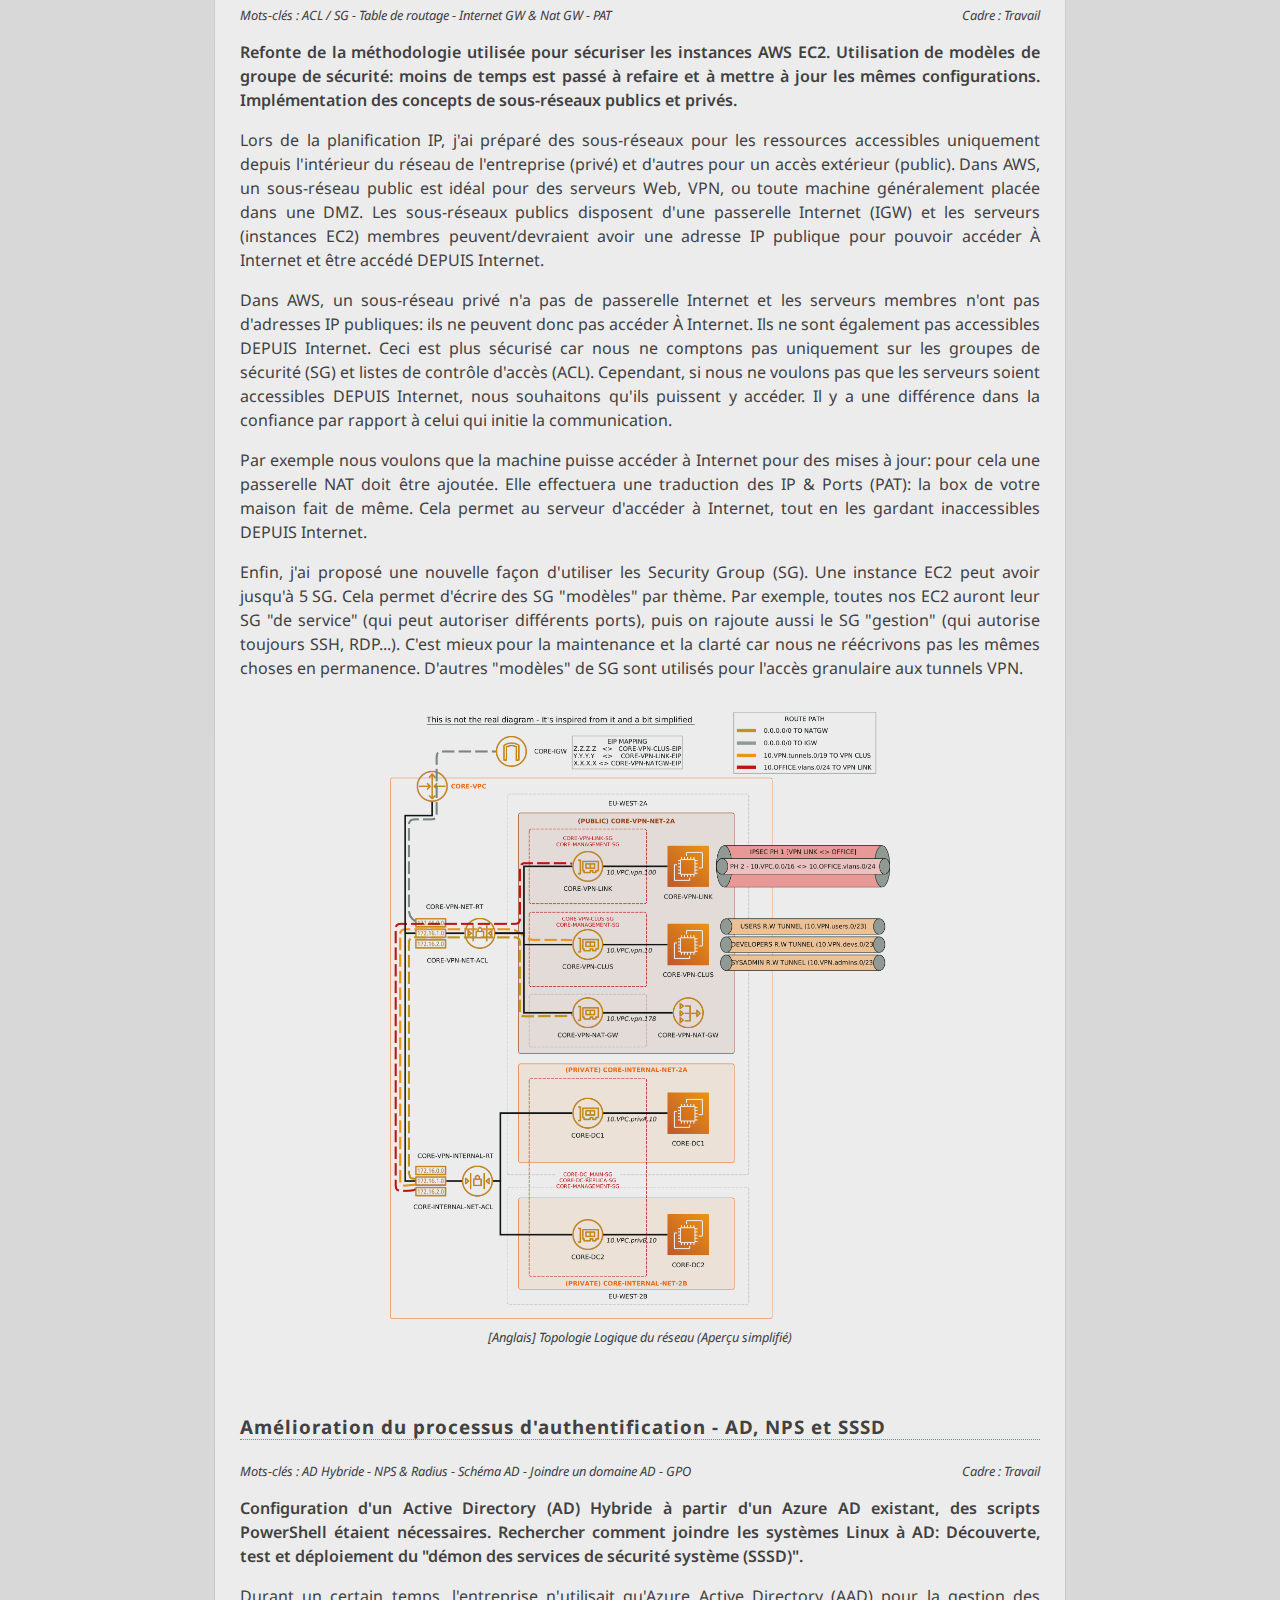
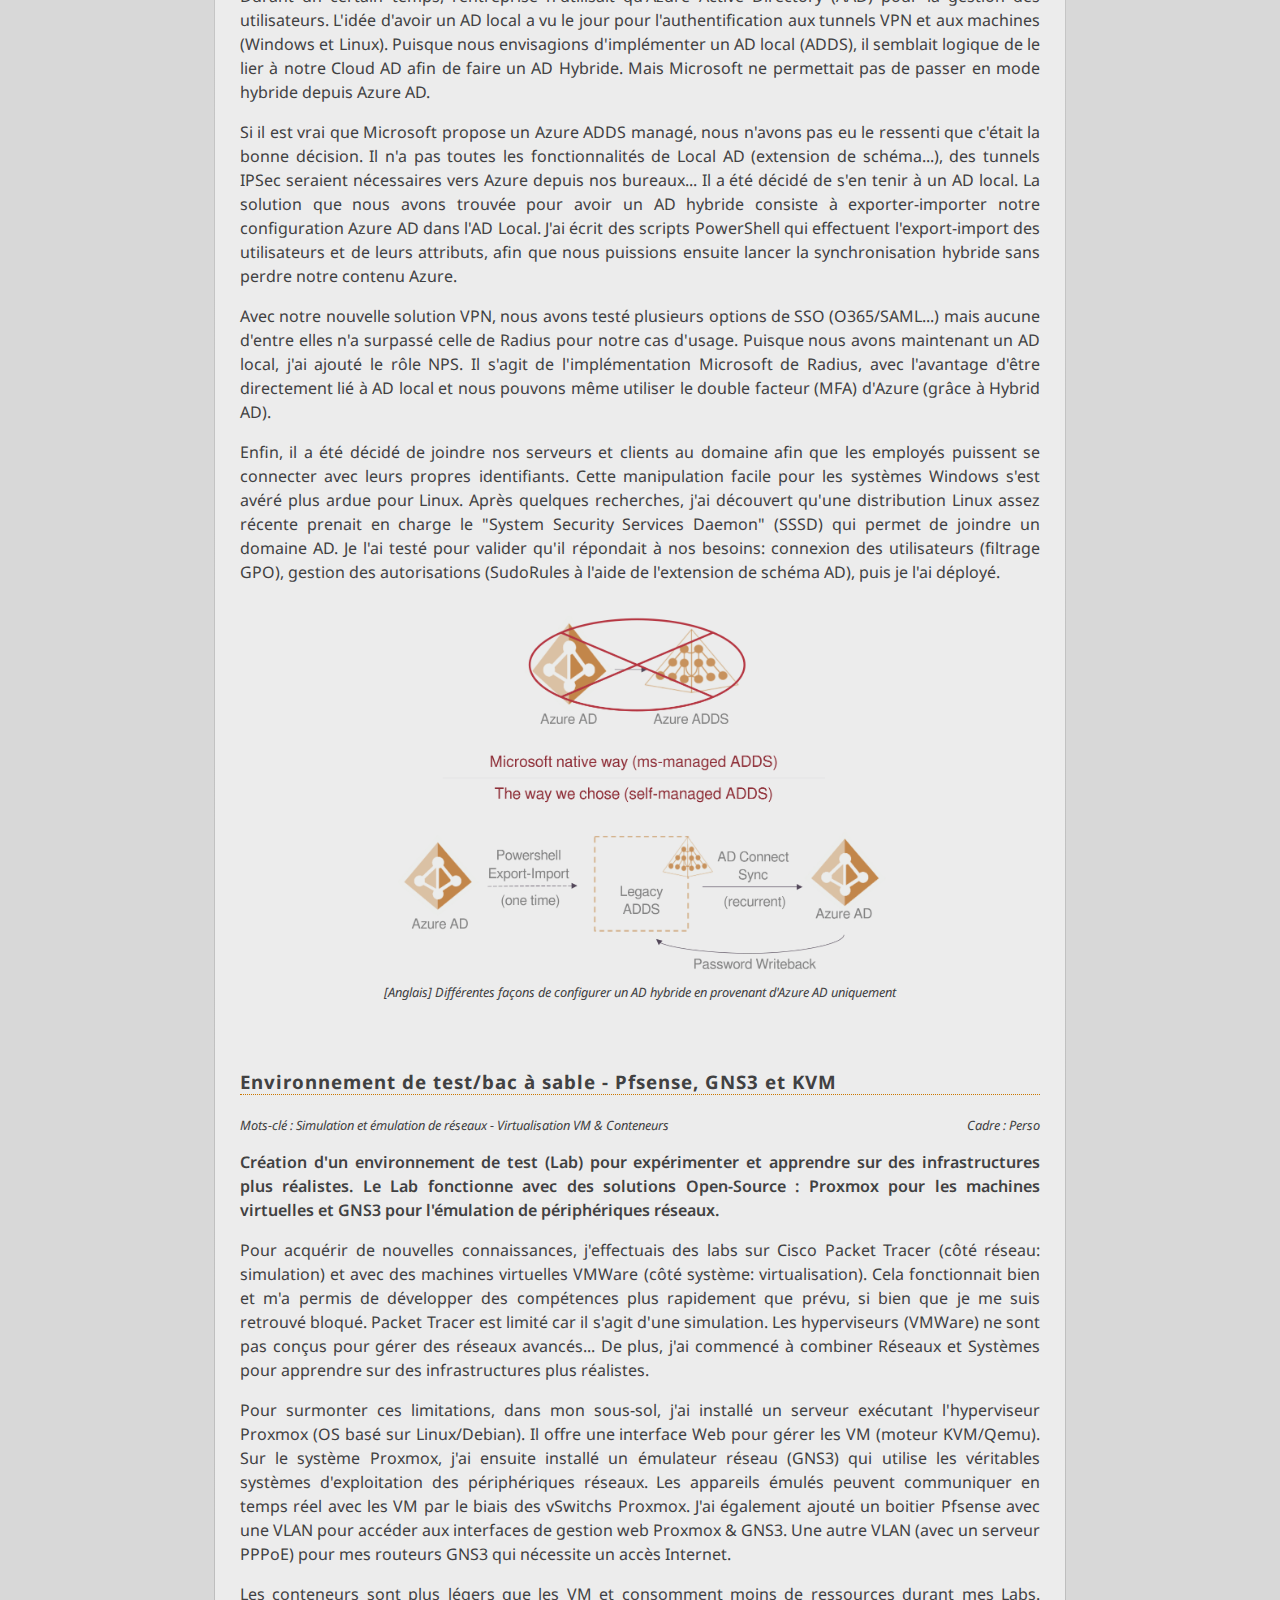
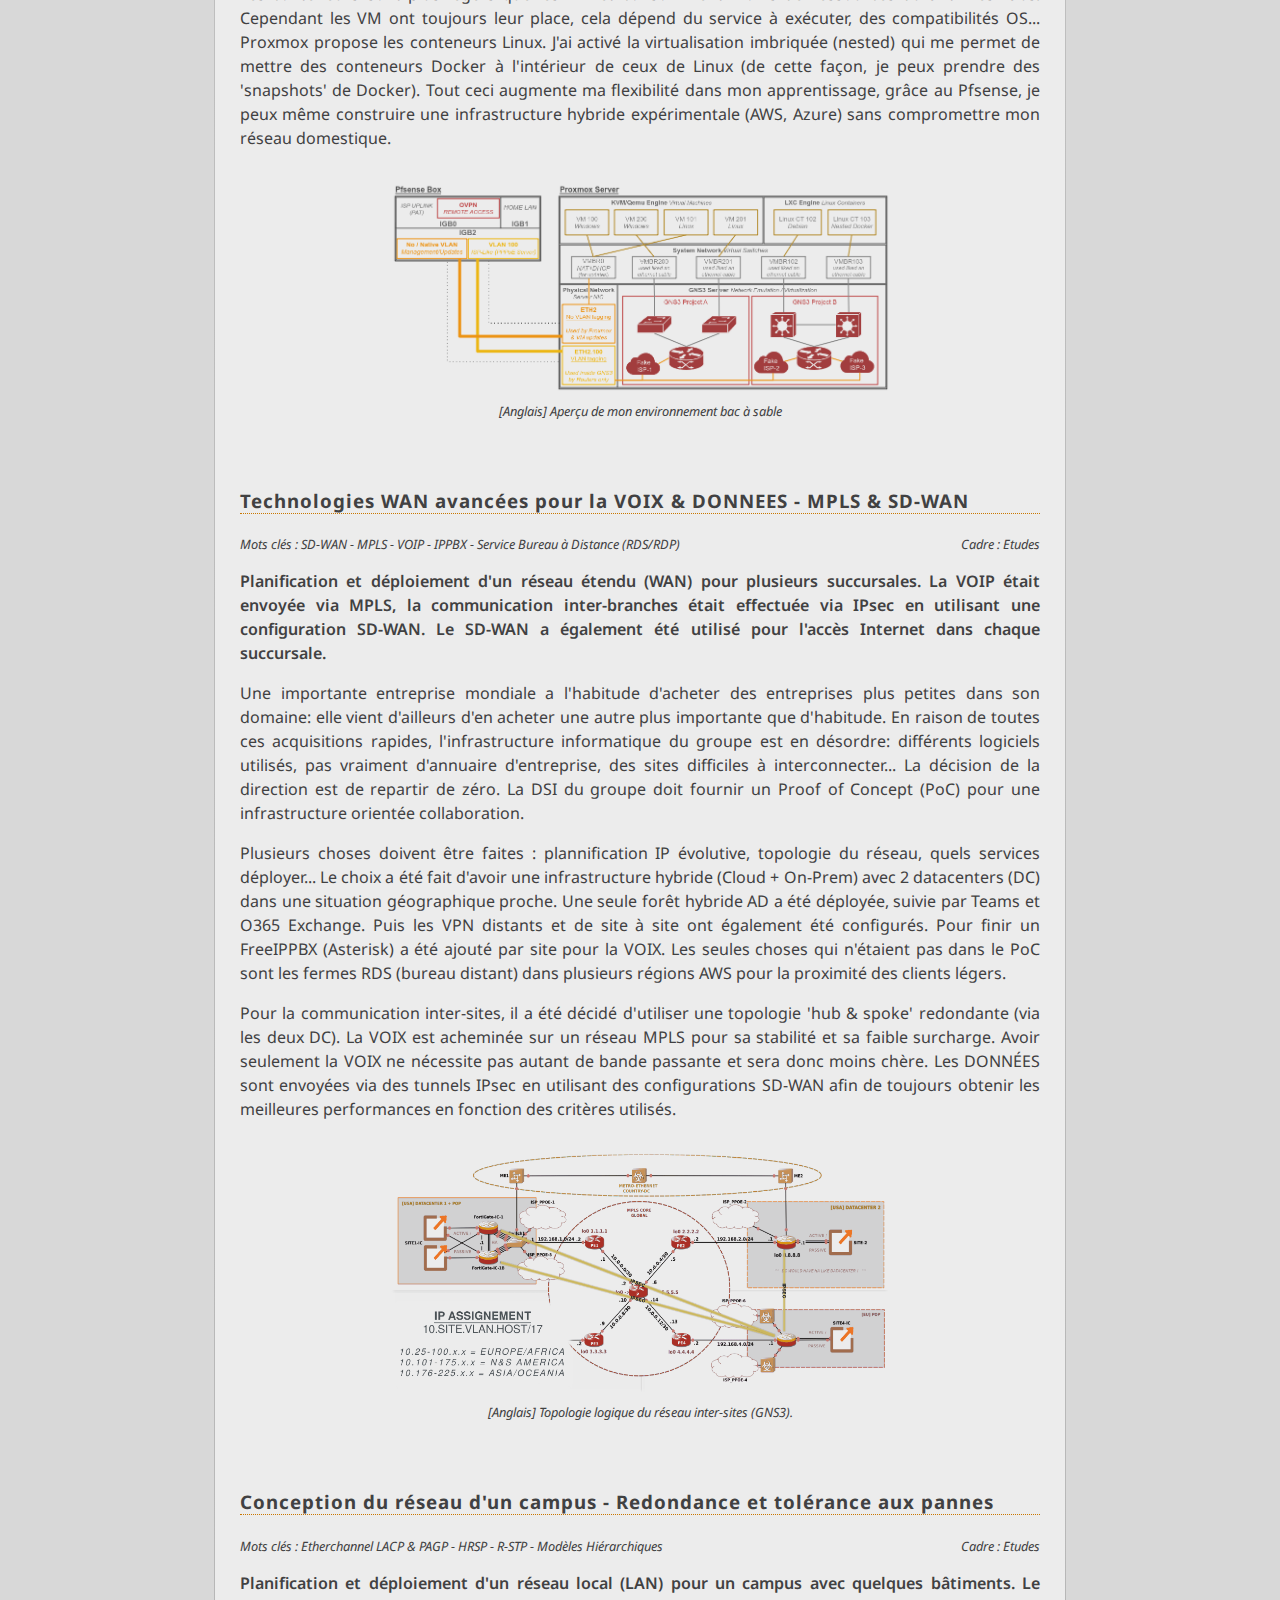
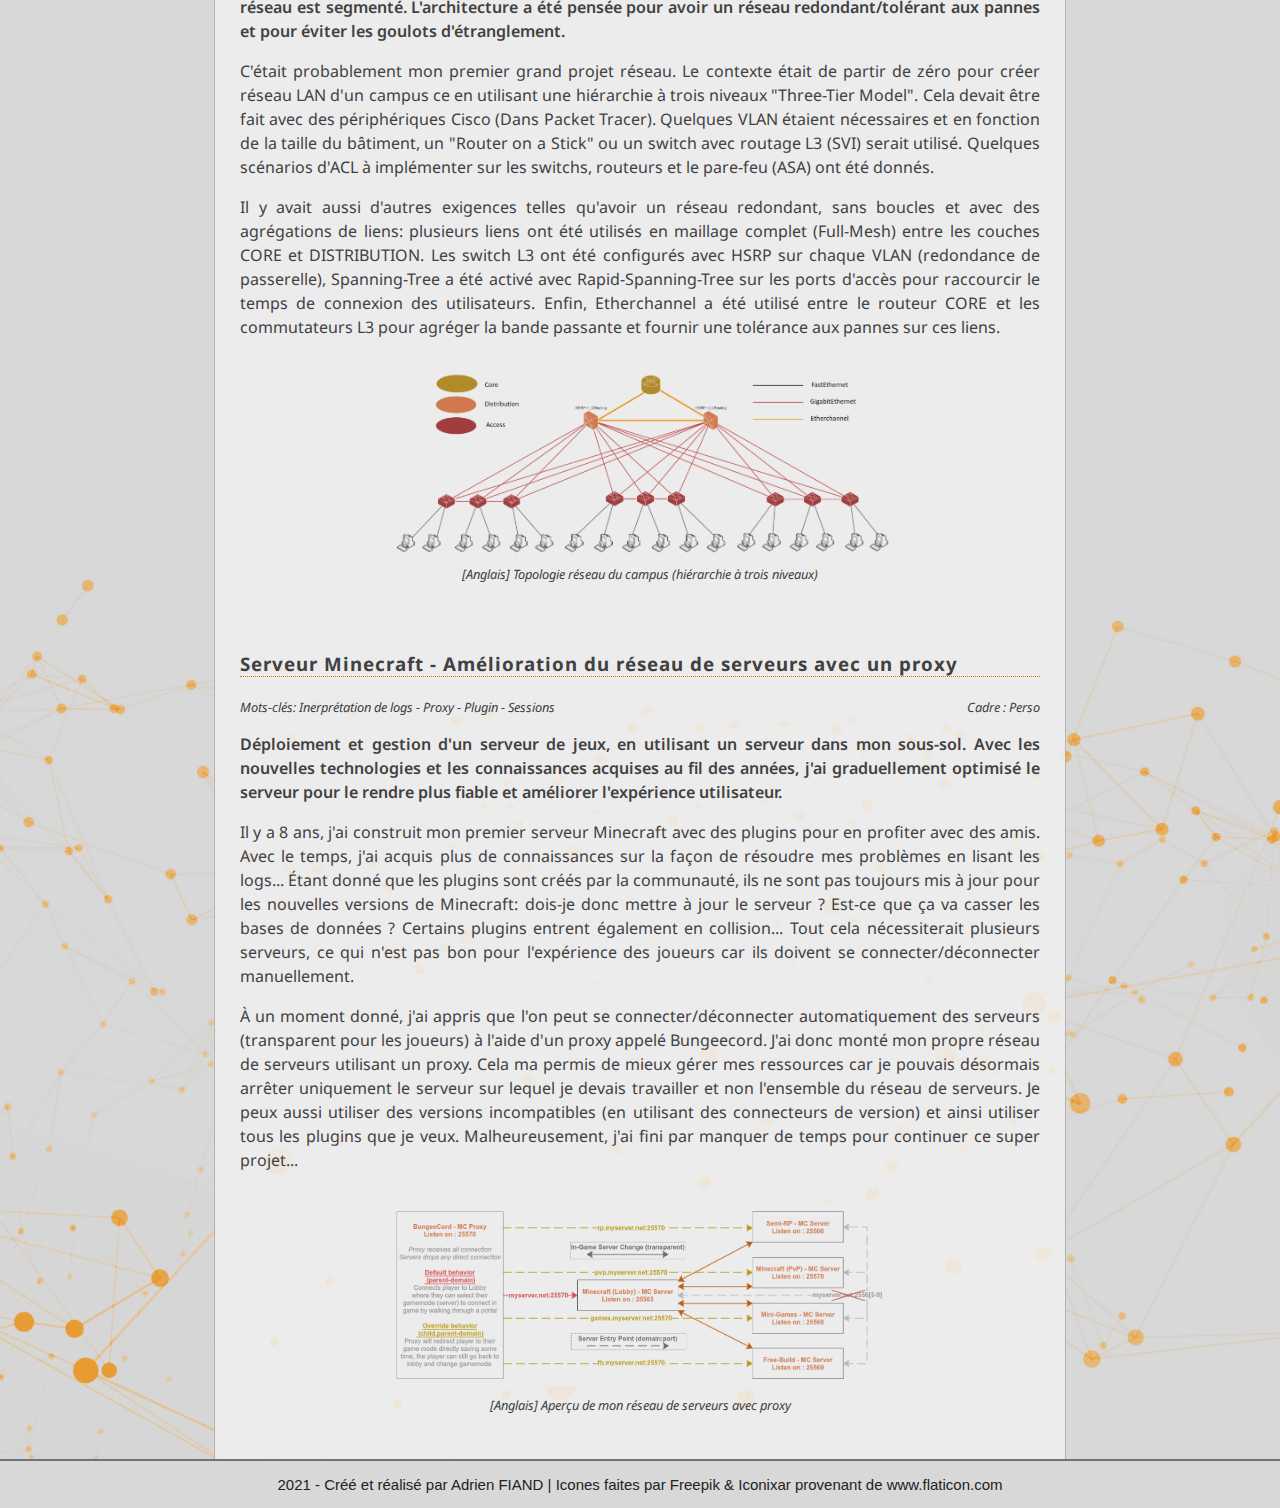
<file: fr/projects.html>
<!doctype html>
<html>


  <!------------------------------------------>
  <!------------- HEAD SECTION --------------->
  <!------------------------------------------>

  <head>
    <!-- Metadata - Title, Encoding, CSS Sheet, Viewport settings -->
    <title>Adrien Fiand | Projets</title>
    <meta charset="utf-8">
    <link rel="stylesheet" href=".././styles.css">
    <meta name="viewport" content="width=device-width, initial-scale=1, shrink-to-fit=no">
    <link rel="icon" type="image/png" sizes="32x32" href="/favicon-32x32.png">
    <link rel="icon" type="image/png" sizes="16x16" href="/favicon-16x16.png">
    <!-- Font Import - Noto Sans & Noto Sans JP for content | Rock Salt for Singature/Logo -->
    <link href="https://fonts.googleapis.com/css2?family=Noto+Sans:ital,wght@0,400;0,700;1,400;1,700&display=swap" rel="stylesheet"> 
    <link href="https://fonts.googleapis.com/css2?family=Noto+Sans+JP:wght@100;300;400;500;700;900&display=swap" rel="stylesheet"> 
    <link href="https://fonts.googleapis.com/css2?family=Rock+Salt&display=swap" rel="stylesheet">
    <link rel="alternate" href="https://www.adrienfiand.net/fr" hreflang="fr-FR">
    <link rel="alternate" href="https://www.adrienfiand.net/fr" hreflang="fr-CA">
    <link rel="alternate" href="https://www.adrienfiand.net/" hreflang="en-CA">
    <link rel="alternate" href="https://www.adrienfiand.net/" hreflang="en-US">
    <link rel="alternate" href="https://www.adrienfiand.net/" hreflang="en-GB">
    <link rel="alternate" href="https://www.adrienfiand.net/" hreflang="x-default">
    <meta name="robots" content="noindex">
    <meta name="googlebot" content="noindex">
  </head>


  <!------------------------------------------>
  <!------------- BODY SECTION --------------->
  <!------------------------------------------>

  <body>

    <!---->
    <!-- Navbar : Contains Logo, flat menu & hamburger menu, language selector -->
    <!---->

    <nav>
      <div>

        <!-- Menu Icons (depend on responsive CSS) - hamburger menu button -->
        <div id="burger-button"><button>&#9776;</button></div>

        <!-- Logo - signature style personnal name -->
        <a href=".\index.html"><h1 id="logo">Adrien<span>F.</span></h1></a>

        <!-- Redirect Icon - linkedin personnal page redirect -->
        <a href="https://fr.linkedin.com/in/adrien-fiand/fr"><img src=".././src/icon-linkedin.svg"> </a>
        
        <!-- Menu Items (depend on responsive CSS) - relative paths used -->
        <div id="menu">
          <ul>
            <li><a class href=".\index.html#logo">À-propos</a></li>
            <li><a class="selected" href=".\projects.html">Projets</a></li>
            <li><a class href=".\certifications.html">Certifications</a></li>
            <li><a class href=".\resume.html">Curriculum Vitae</a></li>
            <li><a class href=".\contact.html">Contact</a></li>
          </ul>

          <!-- Language Dropbox - inline JS, switch to other language path -->
          <select class="langSelectorOnMenu" onchange="this.options[this.selectedIndex].value && (window.location = this.options[this.selectedIndex].value);" name="LanguageSelector">
            <option value="../index.html">EN</option>
            <option selected value="./fr/index.html">FR</option>
          </select>
        </div>

      </div>
    </nav>

    <!---->
    <!-- Main Div : Contains page content, embedded content (img) -->
    <!---->

    <div id="body">
      <div class="main-struct">

        <h2><span>Sommaire</span></h2>
          
        <h3><span>Liste des projets</span></h3>

            <p>Voici quelques-uns des projets les plus captivants sur lesquels j'ai travaillé: ils sont anonymisés et épurés des informations. Faites défiler ou cliquez sur les titres ci-dessous pour en savoir plus !</p>
            <ul>
              <li style="margin: 10px 0"><a href="#1">Amazon Web Service (AWS) - Automatisation d'une infrastructure</a></li>
              <li style="margin: 10px 0"><a href="#2">Sécurisation du réseau du bureau - Vlan, Règles de pare-feu & DOT1X</a></li>
              <li style="margin: 10px 0"><a href="#3">Migration de région AWS (1/2) - Nouveau VPC, IP Plan & VPN</a></li>
              <li style="margin: 10px 0"><a href="#4">Migration de région AWS (2/2) - Amélioration de la gestion du VPC</a></li>
              <li style="margin: 10px 0"><a href="#5">Amélioration du processus d'authentification - AD, NPS et SSSD</a></li>
              <li style="margin: 10px 0"><a href="#6">Environnement de test/bac à sable - Pfsense, GNS3 et KVM</a></li>
              <li style="margin: 10px 0"><a href="#7">Technologies WAN avancées pour la VOIX & DONNEES - MPLS & SD-WAN</a></li>
              <li style="margin: 10px 0"><a href="#8">Conception du réseau d'un campus - Redondance et tolérance aux pannes</a></li>
              <li style="margin: 10px 0"><a href="#9">Serveur Minecraft - Amélioration du réseau de serveurs avec un proxy</a></li>
            </ul>
    

          <h3><span>Mémoire de recherche</span></h3>
            <p>Dans le cadre de mes études, j'ai du faire des recherches et rédiger un mémoire. J'ai décidé d'utiliser une problématique que j'avais à traiter au travail : les migrations AWS EC2. Plus précisément, comment passer du type d'instance Para-Virtualized (PV) au type Hardware-Virtual-Machine (HVM).<br> Ce type de migration n'est pas supporté nativement par AWS et pour de bonnes raisons. Cependant avec une bonne compréhension des mécanismes de virtualisation, des anneaux CPU, de la gestion des instructions des invités et des systèmes d'exploitation, il peut être possible d'effectuer la migration.</p>
            <div class="main-link">
              <a href="../src/projects/aws-pv2hvm.pdf">Mémoire de recherche - Migration AWS EC2 de PV vers HVM</a>
            </div>

        


        <h2><span>Projets</span></h2>
        
          <h3 id="1"><span>Amazon Web Service (AWS) - Automatisation d'une infrastructure</span></h3>
            <p class="keywords"><span>Mots-clés : CloudFormation - Serverless - Stacks/Templates - Scripts Powershell</span><span class="scope">Cadre : Travail</span></p>
            <p class="proj-sum">Automatisation du déploiement d'une infrastructure AWS de plus de 100 composants à l'aide de AWS CloudFormation/Serverless. L'automatisation facilite la création de nouveaux environnements (développement, test...) de manière fiable et rapide.</p>
            <p>Automatisation complète du déploiement du site web d'un des plus grands vendeurs mondiaux de magazines et journaux en ligne. L'infrastructure est assez complexe, elle combine une partie statique (navigation) et une partie dynamique (panier). Le déploiement supporte de nombreux cycles de vie/stage : PROD, DEV, TEST, UAT avec chacun leurs spécificités. D'autres cycles de vie peuvent facilement être ajoutés.</p>
            <p>Le site statique repose sur une régénération plusieurs fois par jour. Le site dynamique repose sur plusieurs fonctions "serverless". Des bases de données SQL et no-SQL sont utilisées, ainsi que de nombreux autres services, tels que des éléments réseau, des files d'attente de messages, des fonctions "at edge"... Globalement, c'est une infrastructure de plus de 100 composants AWS interconnectés qui avait besoin d'être automatisée.</p>
            <p>Pour ce faire, j'ai utilisé Serverless Framework (SLS) qui est indépendant du fournisseur cloud utilisé: il fonctionne donc comme une surcouche pour AWS CloudFormation. SLS fournit plus de fonctionnalités via des appels AWS CLI/SDK transparents. Par exemple, les références de variables "cross-region cross-stack" SLS se sont avérées très pratiques car AWS CloudFormation ne prend en charge le "cross-stack" que dans la même région. Des plugins communautaires sont aussi disponibles.</p>
            <p>Des références et variables dynamiques ont été utilisées pour fournir des noms de composants AWS uniques, permettant ainsi le déploiement de plusieurs stages dans chaque région. Pour des raisons de clarté et facilité de maintenance, les composants AWS sont séparés dans plusieurs "templates", d'abord par couches, puis par services si nécessaire. Enfin, j'ai modifié les scripts PowerShell "codebuild" afin de "mapper" correctement les composants AWS déployés dans les "appsettings" extraits de Gitlab.</p>
            <div class="embedded expandable">
              <figure>
                <a href="#1" onclick="expand('../src/projects/aws-automation-A.png'); return false;">
                  <img src=".././src/projects/aws-automation-A.png">
                </a>
                <figcaption>[Anglais] Organisation des "templates" d'automatisation</figcaption>
              </figure>
              <figure>
                <a href="#1" onclick="expand('../src/projects/aws-automation-B.png'); return false;">
                  <img src=".././src/projects/aws-automation-B.png">
                </a>
                <figcaption>[Anglais] Organigramme de déploiement des templates d'automatisation</figcaption>
              </figure>
            </div>

          <h3 id="2"><span>Sécurisation du réseau du bureau - Vlan, Règles de pare-feu & DOT1X</span></h3>
            <p class="keywords"><span>Mots-clés : Pfsense - Controlleur Wifi - Commutateur (Switch) - Contrôle d'accès au réseau (NAC)</span><span class="scope">Cadre : Travail</span></p>
            <p class="proj-sum">Déploiement d'un réseau pour le bureau, avec segmentation et sécurisation via des règles de pare-feu. Un contrôle d'accès au réseau (NAC/DOT1X) a été ajouté pour sécuriser l'accès physique au réseau et placer chaque utilisateur dans le bon segment.</p>
            <p>Suite à un déménagement de bureaux, il fut décidé que c'était le meilleur moment pour mettre à jour le réseau en passant d'un simple LAN à un réseau managé utilisant des VLANs. La plupart des employés étant distants dans le monde entier, seuls une vingtaine d'utilisateurs sont au bureau: il a donc été décidé de ne pas trop compliquer les choses. 5 VLANs sont utilisés : USER, ADMIN, VOICE, TEST, GUEST, ce qui est suffisant pour fournir la granularité d'accès au réseau dont nous avons besoin.</p>
            <p>Ces VLAN sont pour la plupart explicites. USER regroupera tous les employés à l'exception des administrateurs. Elle disposera d'un accès IPsec basique à nos ressources "CORE" dans AWS. ADMIN est destiné aux périphériques réseau et aux administrateurs. Elle dispose d'un accès IPsec élevé à nos ressources "CORE" dans AWS. Les VLANs restants n'ont pas d'accès IPsec. ADMIN peut accéder à VOICE, TEST, USERS. L'UTILISATEUR peut accéder à TEST. GUEST est isolé. Les règles de pare-feu et tunnel IPsec ont donc été configurées en conséquence dans notre Pfsense.</p>
            <p>L'entreprise cherche à passer une certification gouvernementale de cybersécurité: un contrôle d'accès au réseau (NAC) est donc devenu une nécessité. Pour les utilisateurs distants, c'est déjà en place grâce à notre VPN "nomade" avec 3 tunnels (USER, DEV, ADMIN). Afin de se connecter, l'employé utilise ses identifiants AD/O365. Pour le bureau, c'est un peu plus complexe: avoir uniquement des VLANs est insuffisant car il suffit de se brancher sur le bon port pour accéder au VLAN souhaité.</p>
            <p>Configurer un contrôle d'accès réseau sur les ports (PNAC) avec DOT1X résoudra ce problème. Dans notre cas, il était plus logique d'utiliser DOT1X plutôt qu'une authentification par adresse MAC. En effet, DOT1X permet aux employés de se connecter au réseau en utilisant leurs identifiants AD/O365. Ces connexions sont envoyées à notre serveur Radius (NPS), qui recherche ensuite si l'employé est un USER ou un ADMIN, puis le serveur Radius répond au périphérique réseau avec le VLAN dans lequel l'employé doit être placé: incroyable !</p>
            <div class="embedded expandable">
              <figure>
                <a href="#2" onclick="expand('../src/projects/office-net-A.png'); return false;">
                  <img src=".././src/projects/office-net-A.png">
                </a>
                <figcaption>[Anglais] Effet des règles de pare-feu sur les communications</figcaption>
              </figure>
              <figure>
                <a href="#2" onclick="expand('../src/projects/office-net-B.png'); return false;">
                  <img src=".././src/projects/office-net-B.png">
                </a>
                <figcaption>[Anglais] Topologie Logique du réseau (Aperçu simplifié)</figcaption>
              </figure>
            </div>

          <h3 id="3"><span>Migration de région AWS (1/2) - Nouveau VPC, IP Plan & VPN</span></h3>
            <p class="keywords"><span>Mots-clés : Sous-Réseaux - Split-Brain DNS - Route Summary - IPsec & Open VPN</span><span class="scope">Cadre : Travail</span></p>
            <p class="proj-sum">Planification du réseau pour un nouveau VPC AWS qui hébergera les services "CORE" de l'entreprise. Outre la migration des services "CORE" existants depuis un autre VPC, un serveur VPN avec DNS "split-brain" a été déployé dans ce nouveau VPC.</p>
            <p>Pendant de nombreuses années, la société basée en Europe (siège au Royaume-Uni) a utilisé la région AWS IRELANDE (lancée en 2007). À l'époque AWS était encore assez nouveau et ce n'est qu'en 2016 qu'une autre région européenne fut ouverte: LONDRES. Mais à ce moment-là rien ne justifiait une migration de tous les systèmes (coûts, fonctionnalités...). Depuis les choses ont changé avec l'annonce du Brexit et cela a soulevé un certain nombre de questions sur la législation, les risques, les futures orientations concernant la sécurité au Royaume-Uni.</p>
            <p>Compte tenu des connaissances et des incertitudes, la décision a été prise de déployer un nouveau VPC dans la région de LONDRES afin que nous y déplacions progressivement nos systèmes "CORE". Le réseau étant construit à partir de zéro, il a été décidé de repenser le plan IP de l'infrastructure de l'entreprise (nouveaux VPC + VPN). Le nouveau plan IP ne doit pas entrer en collision avec les réseaux existants puisque la migration durera un certain temps. 2 blocs IP inutilisés ont été choisis pour les tunnels VPN et le VPC.</p>
            <p>Les blocs IP sont divisés en plus petits morceaux avec une logique permettant la récapitulation des routes (route summary), ce qui facilitera la maintenance et l'évolution des configurations des tables de routage et des listes de contrôle d'accès (ACL). Le bloc VPC est d'abord divisé en fonction de l'accessibilité des ressources (privées/publiques) avant d'obtenir les sous-réseaux (DMZ...). Le bloc VPN est divisé afin de mettre en place un accès granulaire (utilisateur, dev, admins) à nos ressources. Les sous-réseaux VPN vont ensuite être mappés aux tunnels VPN.</p>
            <p>Un DNS "split-brain" a été mis en place afin de résoudre les ressources avec leurs IP privées lorsqu'on est connecté au réseau de l'entreprise (bureau et VPN). Enfin, j'ai déployé Pritunl, notre nouvelle solution VPN pour les utilisateurs nomades et site-à-site. Il permet de créer des tunnels OpenVPN, Wireguard & IPsec, possède une interface de gestion Web et prend en charge plusieurs sources Single Sign On (O365, SAML, Radius).</p>
            <div class="embedded expandable">
              <figure>
                <a href="#3" onclick="expand('../src/projects/aws-migration-1_2.png'); return false;">
                  <img src=".././src/projects/aws-migration-1_2.png">
                </a>
                <figcaption>[Anglais] Plan IP (raccourci)</figcaption>
              </figure>
            </div>

          <h3 id="4"><span>Migration de région AWS (2/2) - Amélioration de la gestion du VPC</span></h3>
            <p class="keywords"><span>Mots-clés : ACL / SG - Table de routage - Internet GW & Nat GW - PAT</span><span class="scope">Cadre : Travail</span></p>
            <p class="proj-sum">Refonte de la méthodologie utilisée pour sécuriser les instances AWS EC2. Utilisation de modèles de groupe de sécurité: moins de temps est passé à refaire et à mettre à jour les mêmes configurations. Implémentation des concepts de sous-réseaux publics et privés.</p>
            <p>Lors de la planification IP, j'ai préparé des sous-réseaux pour les ressources accessibles uniquement depuis l'intérieur du réseau de l'entreprise (privé) et d'autres pour un accès extérieur (public). Dans AWS, un sous-réseau public est idéal pour des serveurs Web, VPN, ou toute machine généralement placée dans une DMZ. Les sous-réseaux publics disposent d'une passerelle Internet (IGW) et les serveurs (instances EC2) membres peuvent/devraient avoir une adresse IP publique pour pouvoir accéder À Internet et être accédé DEPUIS Internet.</p>
            <p>Dans AWS, un sous-réseau privé n'a pas de passerelle Internet et les serveurs membres n'ont pas d'adresses IP publiques: ils ne peuvent donc pas accéder À Internet. Ils ne sont également pas accessibles DEPUIS Internet. Ceci est plus sécurisé car nous ne comptons pas uniquement sur les groupes de sécurité (SG) et listes de contrôle d'accès (ACL). Cependant, si nous ne voulons pas que les serveurs soient accessibles DEPUIS Internet, nous souhaitons qu'ils puissent y accéder. Il y a une différence dans la confiance par rapport à celui qui initie la communication.</p>
            <p>Par exemple nous voulons que la machine puisse accéder à Internet pour des mises à jour: pour cela une passerelle NAT doit être ajoutée. Elle effectuera une traduction des IP & Ports (PAT): la box de votre maison fait de même. Cela permet au serveur d'accéder à Internet, tout en les gardant inaccessibles DEPUIS Internet.</p>
            <p>Enfin, j'ai proposé une nouvelle façon d'utiliser les Security Group (SG). Une instance EC2 peut avoir jusqu'à 5 SG. Cela permet d'écrire des SG "modèles" par thème. Par exemple, toutes nos EC2 auront leur SG "de service" (qui peut autoriser différents ports), puis on rajoute aussi le SG "gestion" (qui autorise toujours SSH, RDP...). C'est mieux pour la maintenance et la clarté car nous ne réécrivons pas les mêmes choses en permanence. D'autres "modèles" de SG sont utilisés pour l'accès granulaire aux tunnels VPN.</p>
            <div class="embedded expandable">
              <figure>
                <a href="#4" onclick="expand('../src/projects/aws-migration-2_2.png'); return false;">
                  <img src=".././src/projects/aws-migration-2_2.png">
                </a>
                <figcaption>[Anglais] Topologie Logique du réseau (Aperçu simplifié)</figcaption>
              </figure>
            </div>

          <h3 id="5"><span>Amélioration du processus d'authentification - AD, NPS et SSSD</span></h3>
            <p class="keywords"><span>Mots-clés : AD Hybride - NPS & Radius - Schéma AD - Joindre un domaine AD - GPO</span><span class="scope">Cadre : Travail</span></p>
            <p class="proj-sum">Configuration d'un Active Directory (AD) Hybride à partir d'un Azure AD existant, des scripts PowerShell étaient nécessaires. Rechercher comment joindre les systèmes Linux à AD: Découverte, test et déploiement du "démon des services de sécurité système (SSSD)".</p>
            <p>Durant un certain temps, l'entreprise n'utilisait qu'Azure Active Directory (AAD) pour la gestion des utilisateurs. L'idée d'avoir un AD local a vu le jour pour l'authentification aux tunnels VPN et aux machines (Windows et Linux). Puisque nous envisagions d'implémenter un AD local (ADDS), il semblait logique de le lier à notre Cloud AD afin de faire un AD Hybride. Mais Microsoft ne permettait pas de passer en mode hybride depuis Azure AD.</p>
            <p>Si il est vrai que Microsoft propose un Azure ADDS managé, nous n'avons pas eu le ressenti que c'était la bonne décision. Il n'a pas toutes les fonctionnalités de Local AD (extension de schéma...), des tunnels IPSec seraient nécessaires vers Azure depuis nos bureaux... Il a été décidé de s'en tenir à un AD local. La solution que nous avons trouvée pour avoir un AD hybride consiste à exporter-importer notre configuration Azure AD dans l'AD Local. J'ai écrit des scripts PowerShell qui effectuent l'export-import des utilisateurs et de leurs attributs, afin que nous puissions ensuite lancer la synchronisation hybride sans perdre notre contenu Azure.</p>
            <p>Avec notre nouvelle solution VPN, nous avons testé plusieurs options de SSO (O365/SAML...) mais aucune d'entre elles n'a surpassé celle de Radius pour notre cas d'usage. Puisque nous avons maintenant un AD local, j'ai ajouté le rôle NPS. Il s'agit de l'implémentation Microsoft de Radius, avec l'avantage d'être directement lié à AD local et nous pouvons même utiliser le double facteur (MFA) d'Azure (grâce à Hybrid AD).</p>
            <p>Enfin, il a été décidé de joindre nos serveurs et clients au domaine afin que les employés puissent se connecter avec leurs propres identifiants. Cette manipulation facile pour les systèmes Windows s'est avéré plus ardue pour Linux. Après quelques recherches, j'ai découvert qu'une distribution Linux assez récente prenait en charge le "System Security Services Daemon" (SSSD) qui permet de joindre un domaine AD. Je l'ai testé pour valider qu'il répondait à nos besoins: connexion des utilisateurs (filtrage GPO), gestion des autorisations (SudoRules à l'aide de l'extension de schéma AD), puis je l'ai déployé.</p>
            <div class="embedded expandable">
              <figure>
                <a href="#5" onclick="expand('../src/projects/user-auth.png'); return false;">
                  <img src=".././src/projects/user-auth.png">
                </a>
                <figcaption>[Anglais] Différentes façons de configurer un AD hybride en provenant d'Azure AD uniquement</figcaption>
              </figure>
            </div>

          <h3 id="6"><span>Environnement de test/bac à sable - Pfsense, GNS3 et KVM</span></h3>
            <p class="keywords"><span>Mots-clé :  Simulation et émulation de réseaux - Virtualisation VM & Conteneurs</span><span class="scope">Cadre : Perso</span></p>
            <p class="proj-sum">Création d'un environnement de test (Lab) pour expérimenter et apprendre sur des infrastructures plus réalistes. Le Lab fonctionne avec des solutions Open-Source : Proxmox pour les machines virtuelles et GNS3 pour l'émulation de périphériques réseaux.</p>
            <p>Pour acquérir de nouvelles connaissances, j'effectuais des labs sur Cisco Packet Tracer (côté réseau: simulation) et avec des machines virtuelles VMWare (côté système: virtualisation). Cela fonctionnait bien et m'a permis de développer des compétences plus rapidement que prévu, si bien que je me suis retrouvé bloqué. Packet Tracer est limité car il s'agit d'une simulation. Les hyperviseurs (VMWare) ne sont pas conçus pour gérer des réseaux avancés... De plus, j'ai commencé à combiner Réseaux et Systèmes pour apprendre sur des infrastructures plus réalistes.</p>
            <p>Pour surmonter ces limitations, dans mon sous-sol, j'ai installé un serveur exécutant l'hyperviseur Proxmox (OS basé sur Linux/Debian). Il offre une interface Web pour gérer les VM (moteur KVM/Qemu). Sur le système Proxmox, j'ai ensuite installé un émulateur réseau (GNS3) qui utilise les véritables systèmes d'exploitation des périphériques réseaux. Les appareils émulés peuvent communiquer en temps réel avec les VM par le biais des vSwitchs Proxmox. J'ai également ajouté un boitier Pfsense avec une VLAN pour accéder aux interfaces de gestion web Proxmox & GNS3. Une autre VLAN (avec un serveur PPPoE) pour mes routeurs GNS3 qui nécessite un accès Internet.</p>
            <p>Les conteneurs sont plus légers que les VM et consomment moins de ressources durant mes Labs. Cependant les VM ont toujours leur place, cela dépend du service à exécuter, des compatibilités OS... Proxmox propose les conteneurs Linux. J'ai activé la virtualisation imbriquée (nested) qui me permet de mettre des conteneurs Docker à l'intérieur de ceux de Linux (de cette façon, je peux prendre des 'snapshots' de Docker). Tout ceci augmente ma flexibilité dans mon apprentissage, grâce au Pfsense, je peux même construire une infrastructure hybride expérimentale (AWS, Azure) sans compromettre mon réseau domestique.</p>     
            <div class="embedded expandable">
              <figure>
                <a href="#6" onclick="expand('../src/projects/sandbox-env.png'); return false;">
                  <img src=".././src/projects/sandbox-env.png">
                </a>
                <figcaption>[Anglais] Aperçu de mon environnement bac à sable</figcaption>
              </figure>
            </div>

          <h3 id="7"><span>Technologies WAN avancées pour la VOIX & DONNEES - MPLS & SD-WAN</span></h3>
            <p class="keywords"><span>Mots clés : SD-WAN - MPLS - VOIP - IPPBX - Service Bureau à Distance (RDS/RDP)</span><span class="scope">Cadre : Etudes</span></p>
            <p class="proj-sum">Planification et déploiement d'un réseau étendu (WAN) pour plusieurs succursales. La VOIP était envoyée via MPLS, la communication inter-branches était effectuée via IPsec en utilisant une configuration SD-WAN. Le SD-WAN a également été utilisé pour l'accès Internet dans chaque succursale.</p>
            <p>Une importante entreprise mondiale a l'habitude d'acheter des entreprises plus petites dans son domaine: elle vient d'ailleurs d'en acheter une autre plus importante que d'habitude. En raison de toutes ces acquisitions rapides, l'infrastructure informatique du groupe est en désordre: différents logiciels utilisés, pas vraiment d'annuaire d'entreprise, des sites difficiles à interconnecter... La décision de la direction est de repartir de zéro. La DSI du groupe doit fournir un Proof of Concept (PoC) pour une infrastructure orientée collaboration.</p>
            <p>Plusieurs choses doivent être faites : plannification IP évolutive, topologie du réseau, quels services déployer... Le choix a été fait d'avoir une infrastructure hybride (Cloud + On-Prem) avec 2 datacenters (DC) dans une situation géographique proche. Une seule forêt hybride AD a été déployée, suivie par Teams et O365 Exchange. Puis les VPN distants et de site à site ont également été configurés. Pour finir un FreeIPPBX (Asterisk) a été ajouté par site pour la VOIX. Les seules choses qui n'étaient pas dans le PoC sont les fermes RDS (bureau distant) dans plusieurs régions AWS pour la proximité des clients légers.</p>
            <p>Pour la communication inter-sites, il a été décidé d'utiliser une topologie 'hub & spoke' redondante (via les deux DC). La VOIX est acheminée sur un réseau MPLS pour sa stabilité et sa faible surcharge. Avoir seulement la VOIX ne nécessite pas autant de bande passante et sera donc moins chère. Les DONNÉES sont envoyées via des tunnels IPsec en utilisant des configurations SD-WAN afin de toujours obtenir les meilleures performances en fonction des critères utilisés.</p>
            <div class="embedded expandable">
              <figure>
                <a href="#7" onclick="expand('../src/projects/enhanced-wan.png'); return false;">
                  <img src=".././src/projects/enhanced-wan.png">
                </a>
                <figcaption>[Anglais] Topologie logique du réseau inter-sites (GNS3).</figcaption>
              </figure>
            </div>

          <h3 id="8"><span>Conception du réseau d'un campus - Redondance et tolérance aux pannes</span></h3>
            <p class="keywords"><span>Mots clés : Etherchannel LACP & PAGP - HRSP - R-STP - Modèles Hiérarchiques</span><span class="scope">Cadre : Etudes</span></p>
            <p class="proj-sum">Planification et déploiement d'un réseau local (LAN) pour un campus avec quelques bâtiments. Le réseau est segmenté. L'architecture a été pensée pour avoir un réseau redondant/tolérant aux pannes et pour éviter les goulots d'étranglement.</p>
            <p>C'était probablement mon premier grand projet réseau. Le contexte était de partir de zéro pour créer réseau LAN d'un campus ce en utilisant une hiérarchie à trois niveaux "Three-Tier Model". Cela devait être fait avec des périphériques Cisco (Dans Packet Tracer). Quelques VLAN étaient nécessaires et en fonction de la taille du bâtiment, un "Router on a Stick" ou un switch avec routage L3 (SVI) serait utilisé. Quelques scénarios d'ACL à implémenter sur les switchs, routeurs et le pare-feu (ASA) ont été donnés.</p>
            <p>Il y avait aussi d'autres exigences telles qu'avoir un réseau redondant, sans boucles et avec des agrégations de liens: plusieurs liens ont été utilisés en maillage complet (Full-Mesh) entre les couches CORE et DISTRIBUTION. Les switch L3 ont été configurés avec HSRP sur chaque VLAN (redondance de passerelle), Spanning-Tree a été activé avec Rapid-Spanning-Tree sur les ports d'accès pour raccourcir le temps de connexion des utilisateurs. Enfin, Etherchannel a été utilisé entre le routeur CORE et les commutateurs L3 pour agréger la bande passante et fournir une tolérance aux pannes sur ces liens.</p>
            <div class="embedded expandable">
              <figure>
                <a href="#8" onclick="expand('../src/projects/campus-lan.png'); return false;">
                  <img src=".././src/projects/campus-lan.png">
                </a>
                <figcaption>[Anglais] Topologie réseau du campus (hiérarchie à trois niveaux) </figcaption>
              </figure>
            </div>

          <h3 id="9"><span>Serveur Minecraft - Amélioration du réseau de serveurs avec un proxy</span></h3>
            <p class="keywords"><span>Mots-clés: Inerprétation de logs - Proxy - Plugin - Sessions</span><span class="scope">Cadre : Perso</span></p>
            <p class="proj-sum">Déploiement et gestion d'un serveur de jeux, en utilisant un serveur dans mon sous-sol. Avec les nouvelles technologies et les connaissances acquises au fil des années, j'ai graduellement optimisé le serveur pour le rendre plus fiable et améliorer l'expérience utilisateur.</p>
            <p>Il y a 8 ans, j'ai construit mon premier serveur Minecraft avec des plugins pour en profiter avec des amis. Avec le temps, j'ai acquis plus de connaissances sur la façon de résoudre mes problèmes en lisant les logs... Étant donné que les plugins sont créés par la communauté, ils ne sont pas toujours mis à jour pour les nouvelles versions de Minecraft: dois-je donc mettre à jour le serveur ? Est-ce que ça va casser les bases de données ? Certains plugins entrent également en collision... Tout cela nécessiterait plusieurs serveurs, ce qui n'est pas bon pour l'expérience des joueurs car ils doivent se connecter/déconnecter manuellement.</p>
            <p>À un moment donné, j'ai appris que l'on peut se connecter/déconnecter automatiquement des serveurs (transparent pour les joueurs) à l'aide d'un proxy appelé Bungeecord. J'ai donc monté mon propre réseau de serveurs utilisant un proxy. Cela ma permis de mieux gérer mes ressources car je pouvais désormais arrêter uniquement le serveur sur lequel je devais travailler et non l'ensemble du réseau de serveurs. Je peux aussi utiliser des versions incompatibles (en utilisant des connecteurs de version) et ainsi utiliser tous les plugins que je veux. Malheureusement, j'ai fini par manquer de temps pour continuer ce super projet...</p>
            <div class="embedded expandable">
              <figure>
                <a href="#9" onclick="expand('../src/projects/mc-proxy.png'); return false;">
                  <img src=".././src/projects/mc-proxy.png">
                </a>
                <figcaption>[Anglais] Aperçu de mon réseau de serveurs avec proxy</figcaption>
              </figure>
            </div>
        

      </div>
    </div>

    <!-- Expanded Image - This is overlay is displayed when an embedded image is clicked -->
    <div id="expanded-img-overlay" class="expanded-img-overlay">
      <span class="expanded-img-close" id="expanded-img-close">&times;</span>
      <img class="expanded-img-content" id="expanded-img-content">
    </div>

    <!-- To Top Button - This is button will appear to offer to auto-scroll back up -->
    <button onclick="toTopScroll()" class="toTop" id="toTop" title="Go to top"><span>&#5123;</span></button>


    <!---->
    <!-- Footer : Legal mentions, hosting services -->
    <!---->

    <footer>
      <p>2021 - Créé et réalisé par Adrien FIAND | Icones faites par Freepik & Iconixar provenant de www.flaticon.com</p>
    </footer>

  </body>


  <!------------------------------------------>
  <!------------- SCRIPT SECTION ------------->
  <!------------------------------------------>

  <!-- Library Import : jQuery -->
  <script src="../jquery-3.5.1.min.js"></script>

  <!-- jQuery Function : Hamburger-Menu -->
  <script>
    //Store hamburger menu state
    var IsMenuOpen = false;

    //Method that opens the menu
    function openMenu(){
      $('#menu')[0].style.display = "inline-block";
      IsMenuOpen = true;
      document.querySelector('#burger-button > button').innerHTML = "&#10005";
    };

    //Method that closes the menu
    function closeMenu(){
      $('#menu')[0].style.display = "none";
      IsMenuOpen = false;
      document.querySelector('#burger-button > button').innerHTML = "&#9776;";
    };

    //Add a listener on the hamburger menu button, on click event do :
    document.querySelector('#burger-button').addEventListener('click', function (e) {
      e.preventDefault();
      //on click if menu already open then close it.
      if (IsMenuOpen) { 
        closeMenu();
        //Remove the listener on the page content ("body"), on click event
        document.querySelector('#body').removeEventListener('click', closeMenu);
      }
      //otherwise (menu not open) then open it.
      else { 
        openMenu();
        //Add a listener on the page content ("body"), on click event it will call close menu
        document.querySelector('#body').addEventListener('click', closeMenu);
      }
    });
  </script>

  <!-- jQuery Function : Expanding Embedded Images -->
  <script>   
    //Method that open the expanded image overlay
    function expand(img){
      //storing the expanded overlay area, image container & close button
      var expanded_area = document.getElementById("expanded-img-overlay");
      var expanded_image = document.getElementById("expanded-img-content");
      var expanded_close = document.getElementsByClassName("expanded-img-close")[0];

      //displaying the overlay area and filling it with the image
      expanded_area.style.display = "block";
      expanded_image.src = img;
      
      //adding an event checker to close the overlay
      expanded_close.onclick = function() { 
        expanded_area.style.display = "none";
      }
    }
  </script>

  <!-- jQuery Function : Scrooll To Top -->
  <script>
    // Event On Scroll, call display toTop button
    window.onscroll = function() {toTopDisplay()};
    
    var topbutton = document.getElementById("toTop");

    //If scrolled enough then display the toTop button
    function toTopDisplay() {

      if (document.documentElement.scrollTop > 500) {
        topbutton.style.display = "block";
      } else {
        topbutton.style.display = "none";
      }
    }
    
    // Function to scroll back to the Top
    function toTopScroll() {
      document.documentElement.scrollTop = 0;
      topbutton.style.display = "none";
    }
  </script>


</html>
</file>
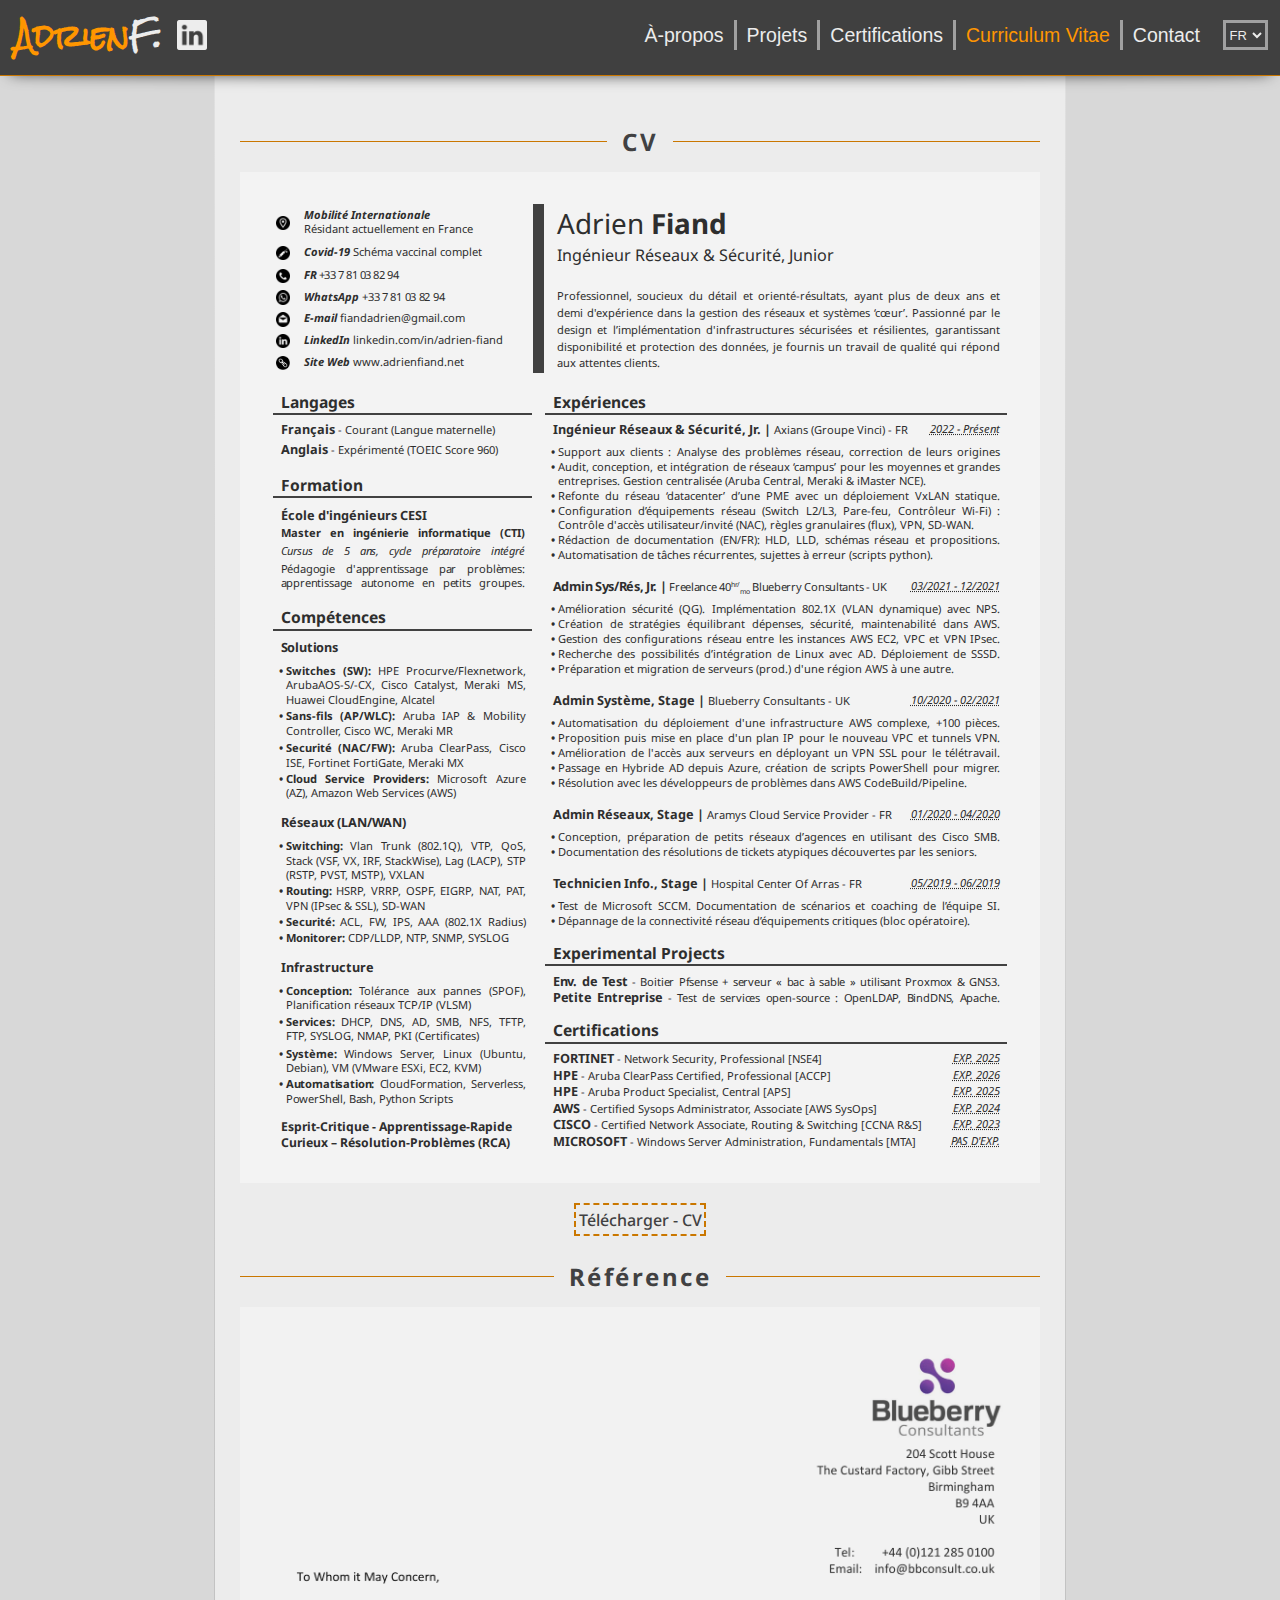
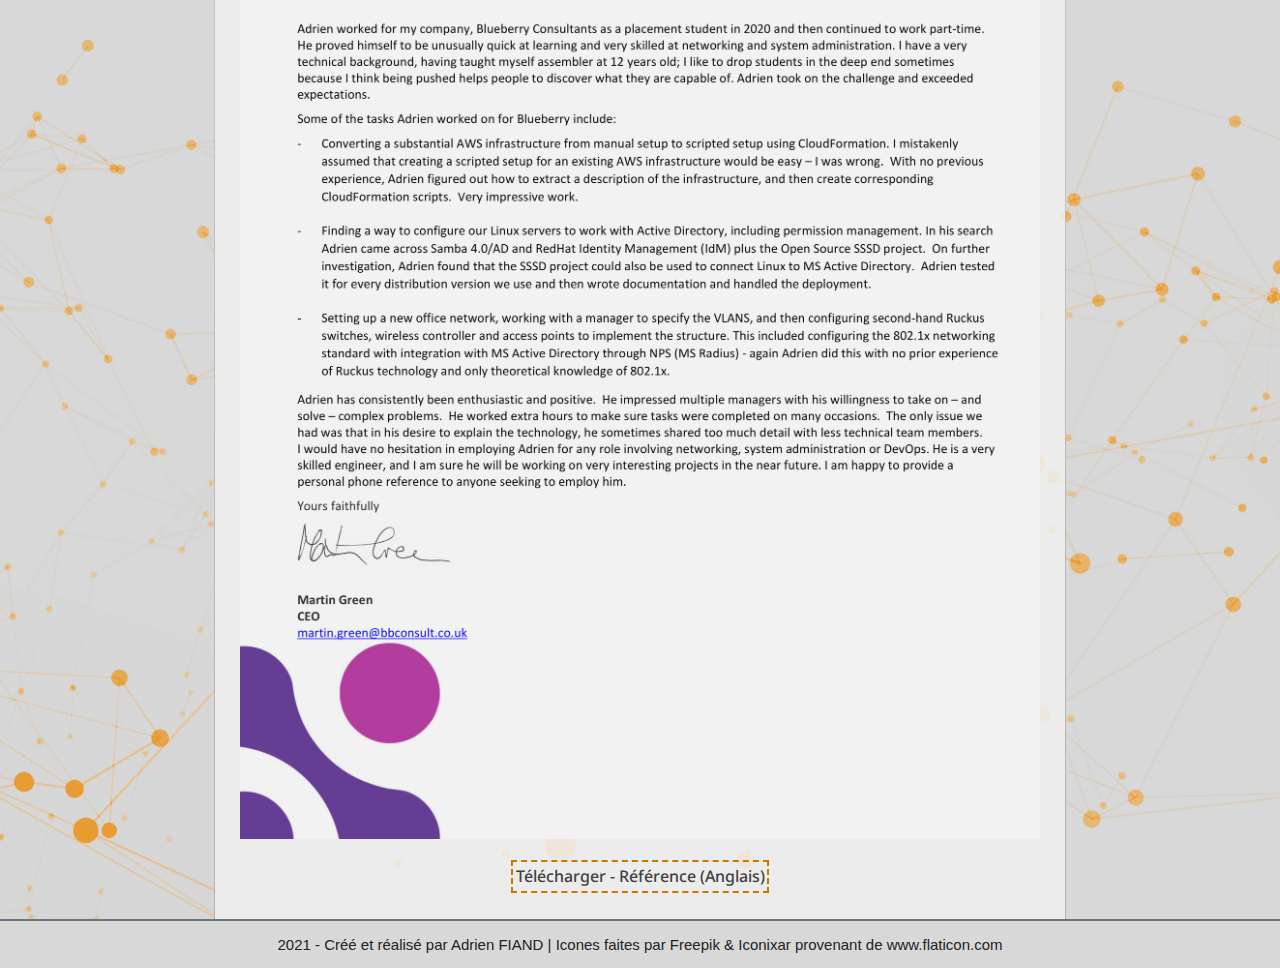
<file: fr/resume.html>
<!doctype html>
<html>


  <!------------------------------------------>
  <!------------- HEAD SECTION --------------->
  <!------------------------------------------>

  <head>
    <!-- Metadata - Title, Encoding, CSS Sheet, Viewport settings -->
    <title>Adrien Fiand | CV</title>
    <meta charset="utf-8">
    <link rel="stylesheet" href=".././styles.css">
    <meta name="viewport" content="width=device-width, initial-scale=1, shrink-to-fit=no">
    <link rel="icon" type="image/png" sizes="32x32" href="/favicon-32x32.png">
    <link rel="icon" type="image/png" sizes="2%x2%" href="/favicon-2%x2%.png">
    <!-- Font Import - Noto Sans & Noto Sans JP for content | Rock Salt for Singature/Logo -->
    <link href="https://fonts.googleapis.com/css2?family=Noto+Sans:ital,wght@0,400;0,700;1,400;1,700&display=swap" rel="stylesheet"> 
    <link href="https://fonts.googleapis.com/css2?family=Noto+Sans+JP:wght@100;300;400;500;700;900&display=swap" rel="stylesheet"> 
    <link href="https://fonts.googleapis.com/css2?family=Rock+Salt&display=swap" rel="stylesheet">
    <link rel="alternate" href="https://www.adrienfiand.net/fr" hreflang="fr-FR">
    <link rel="alternate" href="https://www.adrienfiand.net/fr" hreflang="fr-CA">
    <link rel="alternate" href="https://www.adrienfiand.net/" hreflang="en-CA">
    <link rel="alternate" href="https://www.adrienfiand.net/" hreflang="en-US">
    <link rel="alternate" href="https://www.adrienfiand.net/" hreflang="en-GB">
    <link rel="alternate" href="https://www.adrienfiand.net/" hreflang="x-default">
  </head>


  <!------------------------------------------>
  <!------------- BODY SECTION --------------->
  <!------------------------------------------>

  <body>

    <!---->
    <!-- Navbar : Contains Logo, flat menu & hamburger menu, language selector -->
    <!---->

    <nav>
      <div>

        <!-- Menu Icons (depend on responsive CSS) - hamburger menu button -->
        <div id="burger-button"><button>&#9776;</button></div>

        <!-- Logo - signature style personnal name -->
        <a href=".\index.html"><h1 id="logo">Adrien<span>F.</span></h1></a>

        <!-- Redirect Icon - linkedin personnal page redirect -->
        <a href="https://fr.linkedin.com/in/adrien-fiand/fr"><img src=".././src/icon-linkedin.svg"> </a>
        
        <!-- Menu Items (depend on responsive CSS) - relative paths used -->
        <div id="menu">
          <ul>
            <li><a class href=".\index.html#logo">À-propos</a></li>
            <li><a class href=".\projects.html">Projets</a></li>
            <li><a class href=".\certifications.html">Certifications</a></li>
            <li><a class="selected" href=".\resume.html">Curriculum Vitae</a></li>
            <li><a class href=".\contact.html">Contact</a></li>
          </ul>

          <!-- Language Dropbox - inline JS, switch to other language path -->
          <select class="langSelectorOnMenu" onchange="this.options[this.selectedIndex].value && (window.location = this.options[this.selectedIndex].value);" name="LanguageSelector">
            <option value="../index.html">EN</option>
            <option selected value="./fr/index.html">FR</option>
          </select>
        </div>

      </div>
    </nav>

    <!---->
    <!-- Main Div : Contains page content, embedded content (img) -->
    <!---->

    <div id="body">
      <div class="main-struct">
        
        <h2><span>CV</span></h2>
        <table class="resume resume-html">
          <tr>
            <td class="resume-icon" valign="middle"><img style="vertical-align: middle;" src=".././src/contact/pin.png" width="65%"></td>
            <td class="resume-contact resume-left"><p><i><b>Mobilité Internationale</b></i></p><p>Résidant actuellement en France</p></td>
            <!-- Vertical separator -->
            <td class="resume-Vbar" rowspan="7" style="background:#404040;">
            </td>
            <td class="resume-right" rowspan="2">
              <p class="resume-title">Adrien <b>Fiand</b></p>
              <p class="resume-subtitle">Ingénieur Réseaux & Sécurité, Junior</p>
            </td>
          </tr>
          <tr>
            <td class="resume-icon" valign="middle"><img style="vertical-align: middle;" src=".././src/contact/syringe.png" width="65%"></td>
            <td class="resume-contact"><p><i><b>Covid-19</i></b> Schéma vaccinal complet</p></td>
          </tr>
          <tr>
            <td class="resume-icon" valign="middle"><img style="vertical-align: middle;" src=".././src/contact/phone.png" width="65%"></td>
            <td class="resume-contact" style="letter-spacing: -0.04em;"><p><i><b>FR</b></i> +33 7 81 03 82 94</p></td>
            <td class="resume-right resume-description" rowspan="5"><p>Professionnel, soucieux du détail et orienté-résultats, ayant plus de deux ans et demi d'expérience dans la gestion des réseaux et systèmes ‘cœur’. Passionné par le design et l’implémentation d'infrastructures sécurisées et résilientes, garantissant disponibilité et protection des données, je fournis un travail de qualité qui répond aux attentes clients.</p></td>
          </tr>
          <tr>
            <td class="resume-icon" valign="middle"><img style="vertical-align: middle;" src=".././src/contact/whatsapp.png" width="65%"></td>
            <td class="resume-contact"><p><i><b>WhatsApp</b></i> <span style="letter-spacing: -0.025em;"> +33 7 81 03 82 94 </span></p></td>
          </tr>
          <tr>
            <td class="resume-icon" valign="middle"><img style="vertical-align: middle;" src=".././src/contact/email.png" width="65%"></td>
            <td class="resume-contact"><p><b><i>E-mail</i></b> fiandadrien@gmail.com</p></td>
          </tr>
          <tr>
            <td class="resume-icon" valign="middle"><img style="vertical-align: middle;" src=".././src/contact/linkedin.png" width="65%"></td>
            <td class="resume-contact"><p><b><i>LinkedIn</i></b> linkedin.com/in/adrien-fiand</p></td>
          </tr>
          <tr>
            <td class="resume-icon" valign="middle"><img style="vertical-align: middle;" src=".././src/contact/www.png" width="65%"></td>
            <td class="resume-contact"><p><b><i>Site Web</i></b> www.adrienfiand.net</p></td>
          </tr>
        
          <!-- Horizontal separator -->
          <tr>
            <td colspan="4"></td>
          </tr>
        
          <!-- MAIN - PART -->
          
          <tr>
            <td colspan="2">
        
              <p class="resume-section"><b>Langages</b></p>
        
              <p class="resume-space-top1-5"><b class="resume-mainitem">Français</b> - Courant (Langue maternelle)</p>
              <p class="resume-space-top1"><b class="resume-mainitem">Anglais</b> - Expérimenté (TOEIC Score 960)</p>
        
              <p class="resume-section"><b>Formation</b></p>
        
              <p class="resume-space-top1-9"><b class="resume-mainitem">École d'ingénieurs CESI</b></p>
              <p style="height:1.2em;" class><b>Master en ingénierie informatique (CTI)</b> <span class="resume-stretch"> </span></p>
              <p style="height:1.2em; letter-spacing: -0.015em;" class="resume-space-top1-5"><i>Cursus de 5 ans, cycle préparatoire intégré</i><span class="resume-stretch"> </span></p>
              <p style="height:2.6em; letter-spacing: -0.015em;" class="resume-space-top1-5 resume-double">Pédagogie d'apprentissage par problèmes: apprentissage autonome en petits groupes. <span class="resume-stretch"></span></p>
        
              <p class="resume-section"><b>Compétences</b></p>
        
              <p class="resume-space-top1-9 resume-space-bottom3" style="letter-spacing: -0.015em;"><b class="resume-mainitem">Solutions</b></p>
              <ul>
                <li><b>Switches (SW):</b> HPE Procurve/Flexnetwork, ArubaAOS-S/-CX, Cisco Catalyst, Meraki MS, Huawei CloudEngine, Alcatel</li>
                <li class="resume-space-bottom2 resume-space-top2"><b>Sans-fils (AP/WLC):</b> Aruba IAP & Mobility Controller, Cisco WC, Meraki MR</li>
                <li class="resume-space-bottom2 resume-space-top2"><b>Securité (NAC/FW):</b> Aruba ClearPass, Cisco ISE, Fortinet FortiGate, Meraki MX</li>
                <li><b>Cloud Service Providers:</b> Microsoft Azure (AZ), Amazon Web Services (AWS)</li>

              </ul>

              <p class="resume-space-top4 resume-space-bottom3"><b class="resume-mainitem">Réseaux (LAN/WAN)</b></p>
              <ul>
                <li><b>Switching:</b> Vlan Trunk (802.1Q), VTP, QoS, Stack (VSF, VX, IRF, StackWise), Lag (LACP), STP (RSTP, PVST, MSTP), VXLAN</li>
                <li class="resume-space-top2"><b>Routing:</b> HSRP, VRRP, OSPF, EIGRP, NAT, PAT, VPN (IPsec & SSL), SD-WAN</li>
                <li style="height:1.3em" class="resume-space-bottom2 resume-space-top2"><b>Securité:</b> ACL, FW, IPS, AAA (802.1X Radius)<span class="resume-stretch"></span></li>
                <li><b>Monitorer:</b> CDP/LLDP, NTP, SNMP, SYSLOG</li>
              </ul>
              <p class="resume-space-top4 resume-space-bottom3"><b class="resume-mainitem">Infrastructure</b></p>
              <ul>
                <li><b>Conception:</b> Tolérance aux pannes (SPOF), Planification réseaux TCP/IP (VLSM)</li>
                <li class="resume-space-bottom2 resume-space-top2"><b>Services:</b> DHCP, DNS, AD, SMB, NFS, TFTP, FTP, SYSLOG, NMAP, PKI (Certificates)</li>
                <li class="resume-space-bottom2 resume-space-top2"><b>Système:</b> Windows Server, Linux (Ubuntu, Debian), VM (VMware ESXi, EC2, KVM)</li>
                <li class="resume-space-bottom2" style="letter-spacing: -0.015em;"><b>Automatisation:</b> CloudFormation, Serverless, PowerShell, Bash, Python Scripts</li>
              </ul>

              <p style="height:2.8em; line-height:1.4em; padding-top: 1em" class="resume-listing"><b class="resume-mainitem"><span style="font-size: 96%;">Esprit-Critique - Apprentissage-Rapide<br> Curieux – Résolution-Problèmes (RCA)</span></b></p>
                

             
            </td>
            <!-- Vertical separator -->
            <td rowspan="6"></td>
            <td>
        
              <p class="resume-section"><b>Expériences</b></p>
        
              <p class="resume-space-top1-5 resume-space-bottom1"><span><b class="resume-mainitem">Ingénieur Réseaux & Sécurité, Jr. | </b>Axians (Groupe Vinci) - FR</span><i style="text-align: right;"><u class="resume-date">2022 - Présent</u></i></p>
              <ul>
                <li style="height:1.2em" class="resume-space-top0-5 resume-space-bottom2">Support aux clients : Analyse des problèmes réseau, correction de leurs origines<span class="resume-stretch"></span></li>
                <li class>Audit, conception, et intégration de réseaux ‘campus’ pour les moyennes et grandes entreprises. Gestion centralisée (Aruba Central, Meraki & iMaster NCE).</li>
                <li style="height:1.2em" class="resume-space-bottom2">Refonte du réseau ‘datacenter’ d’une PME avec un déploiement VxLAN statique.<span class="resume-stretch"></span></li>
                <li class>Configuration d’équipements réseau (Switch L2/L3, Pare-feu, Contrôleur Wi-Fi) : Contrôle d'accès utilisateur/invité (NAC), règles granulaires (flux), VPN, SD-WAN.</li>
                <li style="height:1.2em" class="resume-space-bottom2">Rédaction de documentation (EN/FR): HLD, LLD, schémas réseau et propositions.<span class="resume-stretch"></span></li>
                <li style="height:1.2em">Automatisation de tâches récurrentes, sujettes à erreur (scripts python).</li>
              </ul>

              <p class="resume-space-top3 resume-space-bottom1"><span><b class="resume-mainitem" style="letter-spacing:-0.025em">Admin Sys/Rés, Jr. | </b><span style="letter-spacing:-0.025em">Freelance 40<span style="font-size: 75%; height: 1.125em; line-height: 1.125em;"><sup>hr/</sup><sub>mo</sub></span> Blueberry Consultants - UK</span></span><i><u class="resume-date">03/2021 - 12/2021</u></i></p>
              <ul>
                <li style="height:1.2em" class="resume-space-top0-5 resume-space-bottom2">Amélioration sécurité (QG). Implémentation 802.1X (VLAN dynamique) avec NPS.<span class="resume-stretch"></span></li>
                <li style="height:1.2em" class="resume-space-bottom2">Création de stratégies équilibrant dépenses, sécurité, maintenabilité dans AWS.<span class="resume-stretch"></span></li>
                <li style="height:1.2em" class="resume-space-bottom2">Gestion des configurations réseau entre les instances AWS EC2, VPC et VPN IPsec.<span class="resume-stretch"></span></li>
                <li style="height:1.2em" class="resume-space-bottom2">Recherche des possibilités d’intégration de Linux avec AD. Déploiement de SSSD.<span class="resume-stretch"></span></li>
                <li style="height:1.2em">Préparation et migration de serveurs (prod.) d'une région AWS à une autre.</li>
              </ul>

              <p class="resume-space-top3 resume-space-bottom1"><span><b class="resume-mainitem">Admin Système, Stage | </b>Blueberry Consultants - UK</span><i><u class="resume-date">10/2020 - 02/2021</u></i></p>
              <ul>
                <li style="height:1.2em" class="resume-space-top0-5 resume-space-bottom2">Automatisation du déploiement d'une infrastructure AWS complexe, +100 pièces.<span class="resume-stretch"></span></li>
                <li style="height:1.2em" class="resume-space-bottom2">Proposition puis mise en place d'un plan IP pour le nouveau VPC et tunnels VPN.<span class="resume-stretch"></span></li>
                <li style="height:1.2em" class="resume-space-bottom2">Amélioration de l'accès aux serveurs en déployant un VPN SSL pour le télétravail.<span class="resume-stretch"></span></li>
                <li style="height:1.2em" class="resume-space-bottom2">Passage en Hybride AD depuis Azure, création de scripts PowerShell pour migrer.<span class="resume-stretch"></span></li>
                <li style="height:1.2em">Résolution avec les développeurs de problèmes dans AWS CodeBuild/Pipeline.</li>
              </ul>

                <p class="resume-space-top3 resume-space-bottom1"><span><b class="resume-mainitem">Admin Réseaux, Stage | </b>Aramys Cloud Service Provider - FR </span><i><u class="resume-date">01/2020 - 04/2020</u></i></p>
              <ul>
                <li style="height:1.2em" class="resume-space-top0-5 resume-space-bottom2">Conception, préparation de petits réseaux d’agences en utilisant des Cisco SMB.<span class="resume-stretch"></span></li>
                <li style="height:1.2em">Documentation des résolutions de tickets atypiques découvertes par les seniors.</li>
              </ul>

              <p class="resume-space-top3 resume-space-bottom1"><span><b class="resume-mainitem">Technicien Info., Stage | </b>Hospital Center Of Arras - FR</span><i><u class="resume-date">05/2019 - 06/2019</u></i></p>
              <ul>
                <li style="height:1.2em" class="resume-space-top0-5 resume-space-bottom2">Test de Microsoft SCCM. Documentation de scénarios et coaching de l’équipe SI.<span class="resume-stretch"></span></li>
                <li style="height:1.2em">Dépannage de la connectivité réseau d’équipements critiques (bloc opératoire).</li>
              </ul>

              <p class="resume-section"><b>Experimental Projects</b></p>
        
              <p style="height:1.2em; letter-spacing: -0.015em;" class="resume-space-top1-9 resume-space-bottom1 resume-listing"><b class="resume-mainitem">Env. de Test</b> - Boitier Pfsense + serveur « bac à sable » utilisant Proxmox & GNS3.<span class="resume-stretch"></span></p>
              <p style="height:1.2em; letter-spacing: -0.015em;" class="resume-listing"><b class="resume-mainitem">Petite Entreprise</b> - Test de services open-source : OpenLDAP, BindDNS, Apache.<span class="resume-stretch"></span></p>
        
              <p class="resume-section"><b>Certifications</b></p>
              <p class="resume-space-top1-9 resume-listing"><b class="resume-mainitem">FORTINET</b> - Network Security, Professional [NSE4] <i><u class="resume-date">EXP. 2025</u></i></p>
              <p class="resume-space-top1 resume-listing"><b class="resume-mainitem">HPE</b> - Aruba ClearPass Certified, Professional [ACCP] <i><u class="resume-date">EXP. 2026</u></i></p>
              <p class="resume-space-top1 resume-listing"><b class="resume-mainitem">HPE</b> - Aruba Product Specialist, Central [APS] <i><u class="resume-date">EXP. 2025</u></i></p>
              <p class="resume-space-top1 resume-listing"><b class="resume-mainitem">AWS</b> - Certified Sysops Administrator, Associate [AWS SysOps] <i><u class="resume-date">EXP. 2024</u></i></p>
              <p class="resume-space-top1 resume-listing"><b class="resume-mainitem">CISCO</b> - Certified Network Associate, Routing & Switching [CCNA R&S] <i><u class="resume-date">EXP. 2023</u></i></p>
              <p class="resume-space-top1 resume-listing"><b class="resume-mainitem">MICROSOFT</b> - Windows Server Administration, Fundamentals [MTA] <i><u class="resume-date">PAS D'EXP.</u></i></p>
            </td>
          </tr>
        </table>
        <div class="main-embedded"><img class="resume-img" src=".././src/resume/resume-fr.png"></div>

        <div class="main-link">
          <a style="margin-top: 20px" href="../src/resume/resume-fr.pdf">Télécharger - CV</a>
        </div>

        <h2 id="reference"><span>Référence</span></h2>
        <div class="main-embedded"><img src=".././src/resume/ref-bb.png"> </div>
        <div class="main-link">
          <a href="../src/resume/ref-bb.pdf">Télécharger - Référence (Anglais)</a>
        </div>

      </div>
    </div>

    <!---->
    <!-- Footer : Legal mentions, hosting services -->
    <!---->

    <footer>
      <p>2021 - Créé et réalisé par Adrien FIAND | Icones faites par Freepik & Iconixar provenant de www.flaticon.com</p>
    </footer>

  </body>


  <!------------------------------------------>
  <!------------- SCRIPT SECTION ------------->
  <!------------------------------------------>

  <!-- Library Import : jQuery -->
  <script src="../jquery-3.5.1.min.js"></script>

  <!-- jQuery Function : Hamburger-Menu -->
  <script>
    //Store hamburger menu state
    var IsMenuOpen = false;

    //Method that opens the menu
    function openMenu(){
      $('#menu')[0].style.display = "inline-block";
      IsMenuOpen = true;
      document.querySelector('#burger-button > button').innerHTML = "&#10005";
    };

    //Method that closes the menu
    function closeMenu(){
      $('#menu')[0].style.display = "none";
      IsMenuOpen = false;
      document.querySelector('#burger-button > button').innerHTML = "&#9776;";
    };

    //Add a listener on the hamburger menu button, on click event do :
    document.querySelector('#burger-button').addEventListener('click', function (e) {
      e.preventDefault();
      //on click if menu already open then close it.
      if (IsMenuOpen) { 
        closeMenu();
        //Remove the listener on the page content ("body"), on click event
        document.querySelector('#body').removeEventListener('click', closeMenu);
      }
      //otherwise (menu not open) then open it.
      else { 
        openMenu();
        //Add a listener on the page content ("body"), on click event it will call close menu
        document.querySelector('#body').addEventListener('click', closeMenu);
      }
    });
  </script>

</html>
</file>
<file: styles.css>
/* Smoothen the scrolls on the site */
html {
    scroll-behavior: smooth;
  }

  

/****************************************************/
/*** CSS RESPONSIVE - BASE  : MOBILE PHONE FIRST) ***/
/****************************************************/

/*************** General Page Handling **************/

/* Set the site default fonts and background */
body {
    margin: 0px;
    font-family: 'Noto Sans', sans-serif;
    font-weight: 400;
    background-color: #F0F0F0;

}

/* This is a "body in body". It allows to have a background image and on top the site content */
/*       All pages have this class on their first DIV that goes from <body> to </body>        */
#body {
    margin: 0;
    color: #222222;
    background-color: #D8D8D8;
    background-image: url("./src/bg.png");
    background-position: bottom;
    background-repeat: no-repeat;
    background-size: 125% auto;
    justify-content: center;
    text-align: center;

}

/* This is the main site content that goes over #body */
.main-struct {
    font-size: 85%;
    padding: 25px;
    text-align: justify;
    background-color: rgba(240,240,240, 0.85);
    color: #414142;
    min-height: calc(100vh - 104px);
}

/* Darken the paragraph background to make it easier to read */
.main-struct p {
    background-color: rgba(236,236,236, 0.25);
}

/* by default disable br for the site */
.main-struct br {
    display: none; 
}

/* create embeeded placeholder for image */
.embedded {
    width: 100%;
    text-align: center;
}

/* embedded placeholder content */
.embedded img {
    filter: contrast(85%);
    max-width: 400px;
    width: 100%;
}

/* Default hypelink color */
a {
 text-decoration: none;
 color: #9b530f;
}

/* main link take full width */
.main-link {
    text-align: center;
    width: 100%;
}

/* define a box for main links */
.main-link a{
    display: inline-block;
    text-decoration: none;
    color: #414142;
    border: 2px dashed #CA7700;
    padding: 2.5px;
    font-weight: 500;
    margin-top: 5px; 
}

/* main link box shift color on hover */
.main-link a:hover{
    color: #CA7700;
    border: 2px dashed #404040;
}

/* Main title (Name) */
/* h1 -> SEE in ** NAVBAR ** */

/* Second title (Sections) */
h2 {
    display: block;
    text-align: center;
    background-color: #CA7700;
    border: 15px 0;
    line-height: 1px;
    margin-top: 40px; 
}

/* Display the text on top of the H2 box */
h2 span{
    padding: 0px 15px;
    margin-top: 25px;
    letter-spacing: 2.5px;
    background: #ECECEC;
}

/* don't show the word certifications on narrow screen */
h2 span > span{
    display: none;
}

/* Second title (Sub-Sections) */
h3 {
    margin-top: 50px;
    letter-spacing: 1px;
    border-bottom: dotted 1.5px #CA7700;
}

/* footer (copyright area) styling */
footer > p {
    bottom: 0px;
    font-size: 15px;
    text-align: center;
    margin: 0px;
    padding: 15px;
    border-top: #6c757d 2px solid;
    background-color: #d8d8d8;
    color: #222222;
    z-index: 10;
    font-family: 'Noto Sans JS', sans-serif;
}



/***** Header Handling (Not used on all page) *******/

/* Set a landing pad  that takes the whole screen */
header {
    font-family: 'Noto Sans JS', sans-serif;
    text-shadow: 0px 0px 50px  rgba(255, 150, 0, 0);
    height: 100vh;
    background-color: #414142;
    text-align: center;
    color: #222222;
    border-bottom:  #CA7700 1px solid;
}

/* Add a background image with filters */
header .background  {
    height: inherit;
    background-image: linear-gradient(rgba(65,65,65,0.9),rgba(65,65,65,0.65)), url("./src/header_bg.png");
    background-color: #414142;
    background-position: center;
    background-repeat: no-repeat;
    background-size: cover;
    opacity: 0.925;
    filter: blur(2.5px);
    -webkit-filter: blur(2.5px);
}

/* Place the welcome message area in the middle of the screen */
header #home {
    /*border: solid 1px rgba(240, 240, 240, 0.90);*/
    color: #ececec;
    width: 90%;
    max-width: 900px;
    position: absolute;
    left: 50%;
    top: 50%;
    -webkit-transform: translate(-50%, -50%);
    transform: translate(-50%, -50%);
}

.avatar > img {
    border: solid 3.5px #ECECEC;
    border-radius: 9999px;
    height:60px;
}


/* Welcome message upper part */
.h  {
    text-shadow: 0px 0px 150px  rgb(0, 0, 0);
    font-weight: 700;
    padding-left: 15px;
    padding: 5px 0px;
    letter-spacing: 2.5px;
    color: #ECECEC;
    font-size: 150%;
}

/* Welcome message middle part */
header #catch_phrase{
    font-size: 95%;
    display: block;
    padding: 10px 0px;
}

header #job{
    font-size: 65%;
    display: block;
    font-style: italic;    
}

/* Welcome message remaining part */
header p {
    padding: 0px 25px;
    font-weight:lighter;
}

/* A text slider is part of the upper welcome message part */
#text-slider {
    margin: 0px;
    padding: 0px;
    position: relative;
    display: inline;
}
  
/* Change the style of the sliding world inside the sentence */
#text-slider > li {
    text-align: center;
    width: 6em;
    list-style-type:none;
    position: relative;
    display: none;
    border-bottom: 1px dashed rgb(120, 120, 120);
}

/* Add a scroll / down arrow button */
.scroll-button{ 
    position: absolute;
    text-decoration: none;
    color:#ECECEC;
    text-shadow: none;
    font-size: 200%;
    font-weight: 300;
    bottom: 50px;
}

/* lang selection box */
.langSelectorOnHeader {
    position: absolute;
    display: block;
    top: 10px;
    right: 5px;
    border:  rgba(255, 255, 255, 0.5) 2px solid;
    background-color: #181313;
    color: #F0F0F0;
    font-weight: 900;
    font-family: 'Noto Sans JS', sans-serif;
}



/******* Navbar Handling (Contains the menu) *********/

/* Nav is set to stick to the top and over the content (shadow effect) */
nav {
    z-index: 1;
    position: -webkit-sticky; /* Safari */
    position: sticky;
    top: 0;
    height: 50px;
    margin: 0;
    border-bottom: 50px;
    border-radius: 500px/12.5px;
    box-shadow: 0 10px 15px -10px rgba(0, 0, 0, 0.75);
}

/* Fill the navbar and add a border to the bottom to intensify separation */
nav > div {
    border-bottom:  #CA7700 1px solid;
    height: inherit;
    background-color: #404040;
}

/* h1 is used to display the FirstName in a cursive font */
h1 {
    margin: 0px;
    font-family: 'Rock Salt', cursive;
    color: rgb(255, 150, 0);
    display: block;
    float: left;
    padding-left: 15px;
    position: relative;
    top: 48%;
    -webkit-transform: translate(0%, -50%);
    transform: translate(0%, -50%);
    font-size: 110%;
}

/* h1 span is used to display the LastName first letter */
h1 span{
    color:#ECECEC;
}

/* A linkeding icon is incorporated in the nav bar */
nav img {
    position: relative;
    top: 25%;
    padding-left: 10px;
    display: block;
    float: left;
    height: 20px;
}

/* For PC the menu is inside the navbar, but hidden on mobile */
nav #menu {
    display: none;
    height: 100%;
}

/* Define the menu pages list */
nav ul {
    font-family: 'Noto Sans JS', sans-serif;
    font-weight: 500;
    background-color: #404040;
    margin: 0;
    position: absolute;
    top: 51px;
    right: 0px;
    float: right;
    width: 55%;
    height: calc(100vh - 51px);
    border-left: #A0A0A0 2px solid;

}

/* Define the menu list items */
nav li {
    letter-spacing: normal;
    width: inherit;
    color: #ECECEC;
    display: inline-block;
    padding: 10px 0;
    border-top:  rgba(255, 255, 255, 0.5) 3px solid;
}

/* Remove the separation border on first list item */
nav li:first-child {
    border-top:  0px;
}

/* Change the page hyper link color */
nav li a {
    height: 100%;
    width: 100%;
    margin: 0;
    color: #ECECEC;
    text-decoration: none;
}

/* Change the page hyper link color on hover */
nav li a:hover {
    height: 100%;
    width: 100%;
    margin: 0;
    color: rgba(170, 170, 170, 0.9);
    text-decoration: none;
}

/* Change the current page hyper link color */
nav li .selected {
    height: 100%;
    width: 100%;
    margin: 0;
    color: rgb(255, 150, 0);
}

/* Define an area for the menu burger button */
nav #burger-button {
    position: relative;
    top: 45%;
    -webkit-transform: translate(0%, -50%);
    transform: translate(0%, -50%);
    padding-right: 15px;
    float: right;
    display: inline;
}

/* change the hamburger button style */
nav #burger-button button {
    font-size: 175%;
    color: #ECECEC;
    border: none;
    background-color: transparent;
}

/* lang selection box */
.langSelectorOnMenu{
    font-family: 'Montserrat', sans-serif;
    font-weight: 400;
    position: absolute;
    top: 60px;
    right: 15px;
    border: rgba(255, 255, 255, 0.5) 3px solid;
    background-color: #414142;
    color: #ECECEC;
}



/*************** Contact Page Specific ***************/

/* Contact Table */
.contact {
    text-align: center;
    width: 100%;
    border-spacing:0 30px;
}

/* Contact illustration (first column) */
.contact .logo {
    text-align: right;
    padding-right: 20px;
    border-right: 2px solid #CA7700;
    width: 40px;
}

/* Contact content (second column) */
.contact .content{
    width: auto;
}

/* The contact content as a second embedeed table */
.contact .content table {
    width: 100%;
    border-spacing: 0px;
}

/* Sizing of the embedded columns */
.contact .content td:first-child {
    width: 30%
}

/* Sizing of the embedded columns */
.contact .content td:last-child {
    width: 70%
}

/* Adding row separation on the embedded table  */
.contact .content tr td {
    border-bottom: 1px dotted #404040;
    padding: 5px;
    width: 70%
}

/* Disabling last row separation on the embedded table  */
.contact .content tr:last-child td {
    border-bottom: 0px;
    padding: 5px;
}



/*************** Resume Page Specific ***************/

/* container for big picture */
.main-embedded {
    justify-content: center;
    align-items: center;
    padding-top: 0px;
    width: 100%;
}

/* big image */
.main-embedded img{
    width: 100%;
    height: 100%;
    filter: contrast(85%);
}



/*************** Project Page Specific ***************/

/* summary at the beginning */
.summary {
    padding: 15px 0px;
}

.proj-sum {
    display: inline-block; 
    margin: 0;
    font-weight: 600;
}

/* precisions under the sub-section title (float right) */
.scope {
    float: right;
    width: 100px;
    text-align: right;

}

/* precisions under the sub-section title (float left) */
.keywords {
    display: block;
    float: left;
    font-style: oblique;
    font-size: 80%;
    width: 100%;
    margin-top: 0px;
}

/* illustrations are to inline-block */
figure {
    display: inline-block;
}

/* illustrations caption styling */
figcaption {
    font-style: oblique;
    font-size: 80%;
    
}

/* illustration can be expanded */
.expandable img:hover {filter: grayscale(75%) contrast(85%);}

/* illustration expanded overlay (fullscreen) */
.expanded-img-overlay {
  display: none;
  position: fixed; 
  z-index: 1;
  left: 0;
  top: 0;
  width: 100vw;
  height: 100vh;
  background-color: rgba(0,0,0,0.75);
}

/* illustration expanded content (img) */
.expanded-img-content {
  position: fixed;
  top: 50%;
  left: 50%;
  -webkit-transform: translate(-50%, -50%);
  transform: translate(-50%, -50%);
  display: block;
  width: 80%;
  height: auto;
  max-height: 90vh;
  max-width: 1000px;
}

/* illustration expanded close (button) */
.expanded-img-close {
  position: absolute;
  top: 15px;
  right: 35px;
  color: orange;
  font-size: 50px;
  font-weight: bold;
  z-index: 2;
}

/* illustration expanded close (button on hover) */
.expanded-img-close:hover {
    color: #bbb;
    cursor: pointer;
  }

/* scroll to top button */
.toTop {
    display: none;
    position: fixed;
    bottom: 20px;
    right: 30px;
    text-align: center;
    border: none;
    border-radius: 5px;
    background-color: #CA7700;
    color: rgba(240,240,240);
    cursor: pointer;
    height: 30px;
    font-size: 20px;
  }

  /* scroll to top button on hover */
  .toTop:hover {
    background-color: #404040;
    color: #CA7700;
  }

/*************** About Me Page Specific ***************/

/* synthesis at the beginning */
.synthesis {
    text-align: justify;
    padding: 15px 0px;
}

/* skill table */
.skill {
    text-align: center;
    width: 100%;
    border-spacing:0 30px;
}

/* activate br in the table */
.skill br {
    display: block !important;
}

/* skill as a second embedded table */
.skill table {
    width: 100%;
}

/* skill first column */
.skill .title {
    font-size: 90%;
    font-weight: bolder;
    border-right: 2px solid #CA7700;
    width: 30px;
}

.skill .title br {
    display: block;
    padding: 0;
    margin:0;
}

/* skill second column row separation */
.skill .content tr td {
    border-bottom: 1px dotted #404040;
    padding: 5px;

}

/* skill second column row separation (disable last row) */
.skill .content tr:last-child td {
    border-bottom: 0px;
    padding: 5px;
}



/************* Certification Page Specific **************/

/* override margins for certification title (sub-sections) */
.cert {
    margin-bottom: 0px;
    overflow: hidden;
}

/* precisions under the sub-section title (float right) */
.date {
    display: block;
    float: right;
    width: 100px;
    text-align: right;
    font-weight: lighter;
    letter-spacing: 0px;
    font-size: 80%;
    margin-top: 0px;

    font-style: oblique;
}


.resume-img {
    display: block;
}

.resume-html {
    display: none;

}




/****************************************************/
/***** CSS RESPONSIVE - OVERRIDE : WIDE PHONES) *****/
/****************************************************/

@media only screen and (min-width: 550px) {

    
    .contact {
        width: 90%;
    }

    h2 span > span{
        display: inline;
        padding: 0;
    }

    header #home {
        width: 70%;
        max-width: 900px;
    }

    .avatar {
        float: right;
    }

    .avatar > img {
        height:90px;
    }

    .name {
        float: left;
    }

    header #job{
        padding-top: 5px;
        font-size: 55%;
        float: left;
        text-align: left;
        font-style: italic;    
    }

    header #catch_phrase{
        font-size: 75%;
        padding: 50px 0px;
    }

    .presentation{
        height: 100px;
    }

    /* Add border to the welcome message area */
    header #home > div {
        padding: 0px 30px;
        border-width: 3px;
        border-left: solid 5px rgb(255, 150, 0);
    }

    .h  {
        line-height: 30px;
        padding-top: 10px;
        text-align: left;
    }

    header #job{
        font-size: 55%;
        float: left;
        text-align: left;
        font-style: italic;    
    }

}





/****************************************************/
/****** CSS RESPONSIVE - OVERRIDE : TABLETS ) *******/
/****************************************************/

@media only screen and (min-width: 850px) {
    
    body {
      font-size: 175%;
    }

    .avatar > img {
        height:110px;
    }

    .presentation{
        height: 125px;
    }

    header #job{
        font-size: 52%;
    }


    .h  {
        line-height: 40px;
    }

    .synthesis {
        text-align: center;
        width: 550px; 
        margin:auto;
    }

    .letter-space_0_05 {
        letter-spacing:0.05px
    }

    .letter-space_1_50 {
        letter-spacing:1.5px
    }

    .letter-space_-0_50 {
        letter-spacing:-0.5px
    }

    .letter-space_-0_10 {
        letter-spacing:-0.1px
    }

    .letter-space_-0_25 {
        letter-spacing:-0.25px
    }

    .main-struct br {
        display: block;
        margin-bottom: 5px; 
    }

  /*  #text-slider > li {
        width: 200px;    
      }*/

    .langSelectorOnHeader {
        top: 10px;
        right: 10px;
    }

    .langSelectorOnMenu{
        font-size: 50%;
        height: 24px;
        right: 10px;
        top: 16px;
        display: inline-block;
        text-decoration: none;

    }

    nav {
        height: 62.5px;
        font-size: 85%;
        border-bottom: 0px;
        border-radius: 500px/12.5px;
        z-index: 1;
    }

    nav img {
        position: relative;
        top: 24%;
        padding-left: 15px;
        display: block;
        float: left;
        height: 30px;
    }

    nav #menu {
        display: inline;
    }

    nav ul {
        border:0px;
        background-color: transparent;
        padding-left: 0;
        margin: 0;
        width: inherit;
        height: 20px;
        line-height: 20px;
        font-size: 65%;
        letter-spacing: -1em;
        top: 45%;
        right: 60px;
        -webkit-transform: translate(0%, -50%);
        transform: translate(0%, -50%);
        display: flex;
    }
    
    nav li {
        letter-spacing: normal;
        width: inherit;
        display: flex;
        padding: 0px 5px;
        border-top: 0px;
        border-right:  rgba(255, 255, 255, 0.5) 3px solid;

    }

    nav li:last-child {
        border-right:  0px;
    }

    nav li a {
        height: 100%;
        width: 100%;
        margin: 0;
        text-decoration: none;
    }

    nav li a:hover {
        height: 100%;
        width: 100%;
        margin: 0;
        text-decoration: none;
    }

    nav li .selected {
        height: 100%;
        width: 100%;
        margin: 0;
    }
    
    nav #burger-button {
        display: none;
    }

    .main-struct {
        display: block;
        width: 80%;
        height: 100%;
        margin: 0 auto;
        border-width: 1.5px;
        border-style: solid;
        border-image: 
        linear-gradient(
          to bottom, 
          rgba(0, 0, 0, 0.05), 
          rgba(0, 0, 0, 0.25)
        ) 1 100%;
        font-size: 55%;
    }

    .main-embedded {
        margin: 0 auto;
        overflow: hidden;
    }

    .main-embedded img{
        padding:10px 0px;
        width: 100%;
        height: 100%;
        filter: contrast(90%);
    }

    .embedded img {
        max-width: 500px;
    }
    
    .skill {
        padding: 0 25px;
    }

    .resume-img {
        display: none;
    }

    .resume-html {
        display: block;
        line-height: 150%;
        margin-top: 30px;
    }

    .resume{
        padding:4%;
        table-layout: fixed;
        font-size: 1.1vw;
        border-collapse: collapse;
        background-color: rgb(243,243,243);
        text-align:justify;
        color: #2E2E2E;
    }

    .resume p {
        background-color: transparent;
        margin: 0px;
        padding-left:  7.5px;
        padding-right:  7.5px;
        }

    .resume-stretch {
        width:100%;
        display: inline-block;
        height: 0px;
        font-weight: 0px;
        line-height: 0px;
    }

   
    
    .resume td {
        vertical-align: top;
    }
    
    .resume br{
        display: block;
        margin-top: -0.175em;
    }
    

   
    .resume-icon {
        width: 3%;
        padding: 0px; 
        text-align: center; 
        vertical-align: middle !important;
       
    }
    
    .resume-Vbar {
        width: 1.5%;    
    }
    
    .resume-left {
        width: 32.5%;
        line-height: 1.25em;    
    }
    
    
    .resume-contact {
        padding: 2.5px;
        height:5px;
        vertical-align: middle !important;
    }
    
    .resume-contact p {
        margin: 0px;
    }

    .resume-right{
        padding-left: 5px;
        position: relative;
    }
    
    .resume-title{
        font-size: 2.5em;
        padding-top: 10px;
        
    }
    
    .resume-subtitle{
        font-size: 1.45em;
        padding-top: 15px;
    }



    .resume-section {
        border-bottom: solid 2px #414141;
        padding-left: 0px !important;
        padding-right: 0px !important;
        padding-top: 1em !important;
        font-size: 1.4em !important;
        line-height: 1.3em !important;
        height: 1.4em !important;   
    }

    .resume-section b{
        padding-left: 7.5px;
    }


    .resume ul {
        padding: 0px;
        padding-left: 1.15em;
        padding-right: 0.6em;
        margin: 0px;
        list-style-position: outside;
        line-height: 1.5em;
    }

    .resume ul li::marker {
        content: '\2022  ';
        font-weight: bolder;

    }

    .resume ul li {
        line-height: 130%;
    }

    .resume-listing {
        line-height: 115%;
    }


    .resume-double {
        line-height: 120%;
    }

    .resume-date {
        position: relative;
        float:right;
        text-decoration: underline dotted;

    }

    .resume-mainitem {
        font-size: 1.14em;
        height: 1.14em;
    }

    .resume-description {
        vertical-align:bottom !important;
    }

    .resume-space-top5 {
        padding-top: 1.35em;
    }

    .resume-space-top4 {
        padding-top: 1.2em;
    }
	
    .resume-space-top3 {
        padding-top: 1.5em;
    }

    .resume-space-top2 {
        padding-top: 0.15em;
    }

    .resume-space-top0-5 {
        padding-top: 0.3em;
    }

    .resume-space-top1 {
        padding-top: 0.25em;
    }

    .resume-space-top1-5 {
        padding-top: 0.5em;
    }

    .resume-space-top1-9 {
        padding-top: 0.75em;
    }

    .resume-space-bottom5 {
        padding-bottom: 5em;
    }

    .resume-space-bottom3 {
        padding-bottom: 0.65em;
    }

    .resume-space-bottom2 {
        padding-bottom: 0.15em;
    }
    
    .resume-space-bottom1 {
        padding-bottom: 0.25em;
    }

    .resume-space-bottom0-5 {
        padding-bottom: 0.07em;
    }


    .resume-certimg {
        padding-top:0.5em;
        text-align: center;
        filter: grayscale();
        vertical-align: middle;
    }

    .resume-certimg img {
        margin-left: 2em;
        margin-right: 2em;
        height: 5.5em;
    }
    
      
}



/****************************************************/
/***** CSS RESPONSIVE - OVERRIDE : COMPUTERS ) ******/
/****************************************************/

@media only screen and (min-width: 1100px) {
    .resume{
        font-size: 0.87vw;
    }

    body {
        font-size: 250%;
      }

    .avatar > img {
        height:200px;
    }

    header #job{
        font-size: 51%;
    }


    .presentation{
        height: 220px;
    }

    .h  {
        padding-top: 30px;
        line-height: 60px;
    }

   /* #text-slider > li {
        width: 300px;    
      }*/

    .langSelectorOnHeader {
        top: 15px;
        right: 15px;
    }

    .langSelectorOnMenu{
        font-size: 50%;
        height: 30px;
        right: 12.5px;
        top: 20px;
        display: inline-block;
        text-decoration: none;
    }

    nav {
        height: 75px;
        font-size: 65%;
    }

    nav img {
        top: 27%;
    }

    nav ul {
        right: 55px;
        height: 30px;
        font-size: 75%;
        letter-spacing: -1em;
        padding-right: 15px;
        top: 47%;
        line-height: 30px;
    }
    
    nav li {
        padding: 0px 10px;
    }

    .main-struct {
        font-size: 40%;
        width: 62.5%;
        line-height: 150%;
    }


    .embedded img {
        max-width: 500px;
    }

    .skill {
        padding: 0 50px;
    }

    .toTop {
        font-size: 30px;
        width: 45px;
        height: 45px;
      }


    .contact .logo {
        width: 65px;
    }

}


/****************************************************/
/**** CSS RESPONSIVE - OVERRIDE : WIDE SCREEN ) *****/
/****************************************************/

@media only screen and (min-width: 1700px) {
    .resume{
        font-size: 0.77vw;
    }

    .main-struct {
        padding: 25px 65px;
        font-size: 40%;
        width: 55%;
        line-height: 150%;
    }

    .skill {
        padding: 0 75px;
    }

    .contact .logo {
        width: 90px;
    }

}



/****************************************************/
/** CSS RESPONSIVE - OVERRIDE : ULTRAWIDE SCREEN ) **/
/****************************************************/

@media only screen and (min-width: 2100px) {
    .resume{
        font-size: 0.925em;
    }

    .main-struct {
        padding: 25px 100px;
        width: 50%;
        max-width: 1100px;
        line-height: 150%;
    }

    .embedded img {
        max-width: 550px;
    }

    .skill {
        padding: 0 100px;
    }

}

/****************************************************/
/*** CSS RESPONSIVE - SPECIFIC : IE 10+ SUPPORT ) ***/
/****************************************************/
@media screen and (-ms-high-contrast: active), (-ms-high-contrast: none) {    
    header { display:none; }
    nav ul { top:35px; }
    .main-struct, h2 span {  background-color: white; }
    .resume, .main-struct p  {background-color: transparent;}
}
</file>
